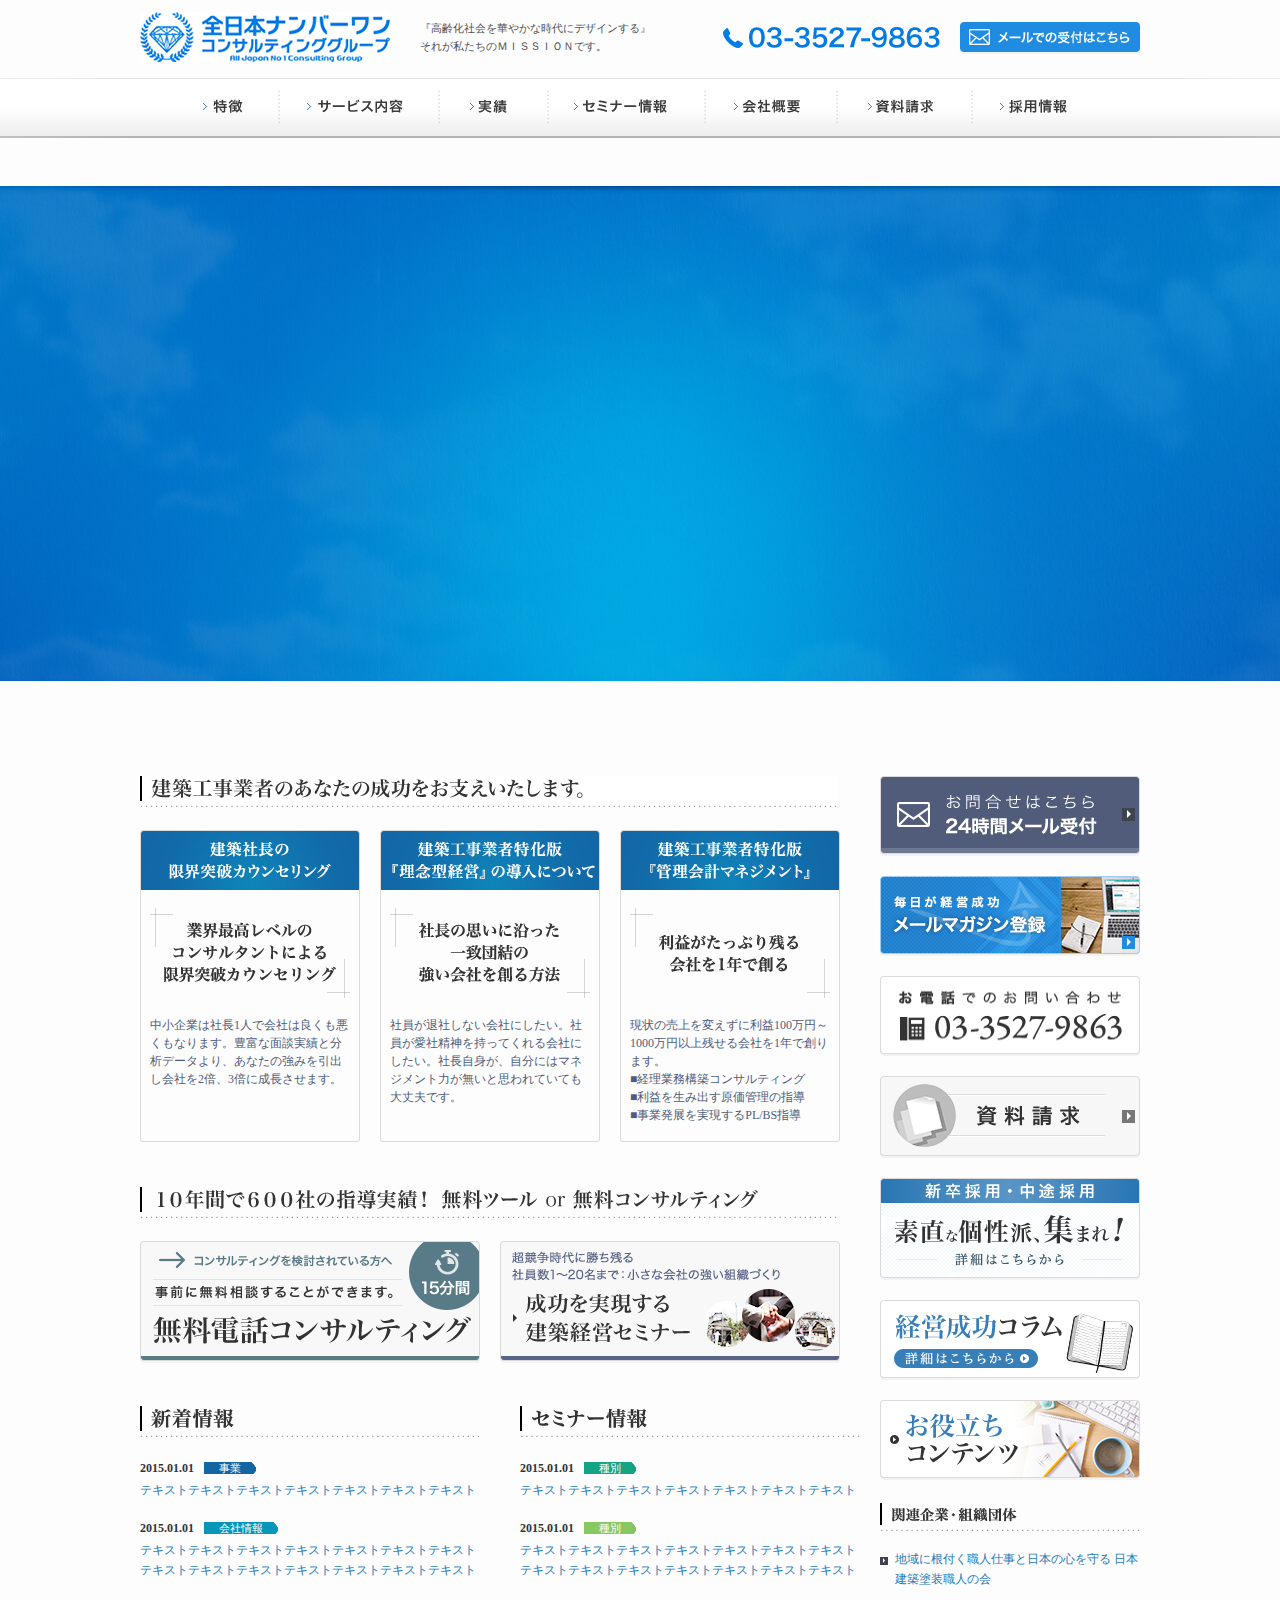
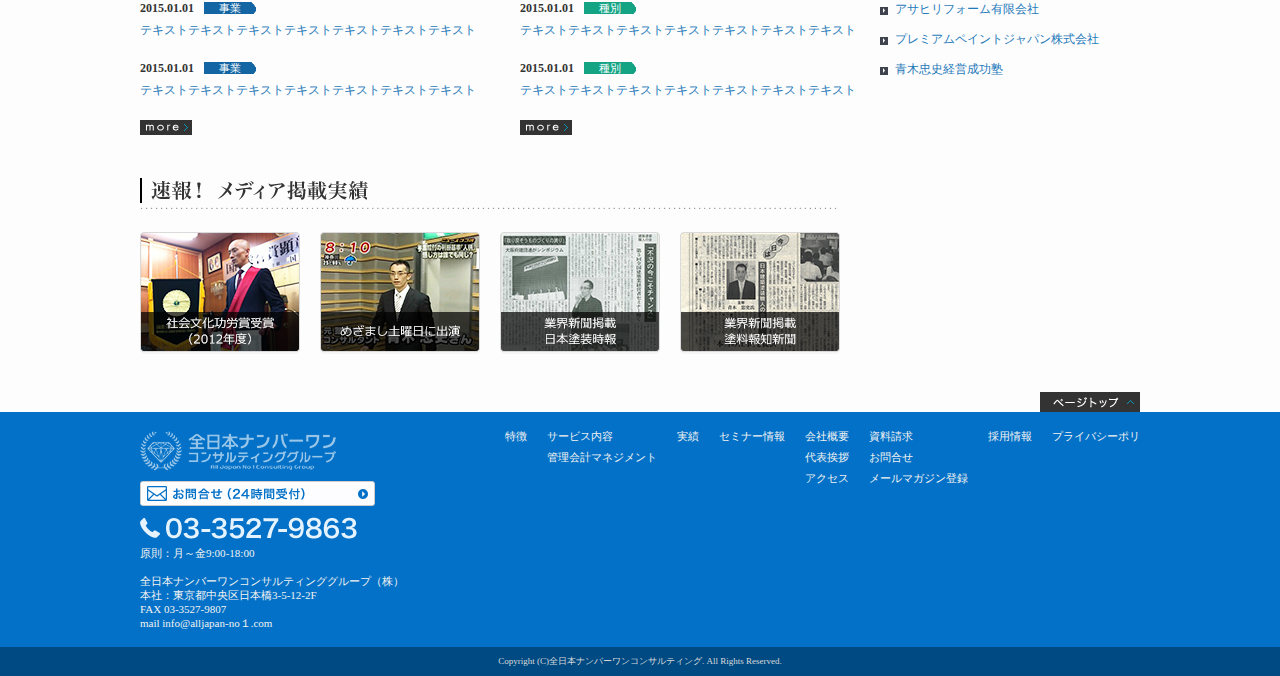
<file: htdocs/static/index.html>
<!DOCTYPE html>
<html lang="ja">
<head>
	<meta charset="UTF-8">
	<title>全日本ナンバーワンコンサルティング</title>
	<meta name="robots" content="index,follow">
	<meta name="keywords" content="" />
	<meta name="description" content="" />
	<link rel="stylesheet" type="text/css" media="all" href="style.css" />
	<link rel="stylesheet" type="text/css" media="all" href="assets/css/top_slider.css" />
	<script src="http://ajax.googleapis.com/ajax/libs/jquery/2.0.3/jquery.min.js"></script>
	<script src="assets/js/common.js"></script>
	<script src="assets/js/amazingslider.js"></script>
	<script src="assets/js/top_slide.js"></script>
</head>
<body>
	<header class="l-header wrap">
		<div class="header-logo">
			<img src="assets/img/layout/header/header_logo.png" width="250" height="50" alt="ロゴ">
		</div>
		<h1>『高齢化社会を華やかな時代にデザインする』<br>それが私たちのＭＩＳＳＩＯＮです。</h1>
		<div class="header-btn">
			<ul class="header-list float-list">
				<li><img src="assets/img/layout/header/header_tel.png" width="217" height="21" alt="電話：03-3527-9863"></li>
				<li><a href="#"><img src="assets/img/layout/header/header_mail_btn.png" width="180" height="32" alt="メールでの受付はこちら"></a></li>
			</ul>
		</div>
	</header><!-- /.l-header -->

	<nav class="l-navi">
		<ul class="navi-list float-list">
			<li><img src="assets/img/layout/navi/navi_01_off.png" width="140" height="60" alt="ナビ1"></li>
			<li><img src="assets/img/layout/navi/navi_02_off.png" width="160" height="60" alt="ナビ2"></li>
			<li><img src="assets/img/layout/navi/navi_03_off.png" width="109" height="60" alt="ナビ3"></li>
			<li><img src="assets/img/layout/navi/navi_04_off.png" width="157" height="60" alt="ナビ4"></li>
			<li><img src="assets/img/layout/navi/navi_05_off.png" width="132" height="60" alt="ナビ5"></li>
			<li><img src="assets/img/layout/navi/navi_06_off.png" width="135" height="60" alt="ナビ6"></li>
			<li><img src="assets/img/layout/navi/navi_07_off.png" width="167" height="60" alt="ナビ7"></li>
		</ul>
	</nav><!-- /.l-navi -->

	<section class="l-top-slider">
		<div class="top-slider-wrapper wrap">
			<div class="top-slide">
				<ul class="amazingslider-slides" style="display:none;">
					<li><img src="assets/img/top/top_slider_01.png" /></li>
					<li><img src="assets/img/top/top_slider_02.png" /></li>
					<li><img src="assets/img/top/top_slider_03.png" /></li>
					<li><img src="assets/img/top/top_slider_04.png" /></li>
					<li><img src="assets/img/top/top_slider_05.png" /></li>
					<li><img src="assets/img/top/top_slider_06.png" /></li>
				</ul>
			</div>
		</div>
	</section> <!--/.l-top-slide-->

	<section class="l-contents">
		<main class="l-main">
			<div class="l-top-catch">
				<h2><img src="assets/img/top/top_catch_h2.jpg" width="697" height="31" alt="建築工事業者のあなたの成功をお支えいたします。"></h2>

				<ul class="float-list">
					<li>
						<div class="headline">
							<img src="assets/img/top/top_catch_list_head_01.png" width="218" height="59" alt="建築社長の限界突破カウンセリング">
						</div>

						<img src="assets/img/top/top_catch_list_01.png" width="200" height="90" alt="業界最高レベルの コンサルタントによる限界突破カウンセリング">

						<p>中小企業は社長1人で会社は良くも悪くもなります。豊富な面談実績と分析データより、あなたの強みを引出し会社を2倍、3倍に成長させます。</p>
					</li>

					<li>
						<div class="headline">
							<img src="assets/img/top/top_catch_list_head_02.png" width="218" height="59" alt="建築工事業者特化版『理念型経営』の導入について">
						</div>

						<img src="assets/img/top/top_catch_list_02.png" width="200" height="90" alt="社長の思いに沿った 一致団結の強い会社を創る方法">

						<p>社員が退社しない会社にしたい。社員が愛社精神を持ってくれる会社にしたい。社長自身が、自分にはマネジメント力が無いと思われていても大丈夫です。</p>
					</li>

					<li>
						<div class="headline">
							<img src="assets/img/top/top_catch_list_head_03.png" width="218" height="59" alt="建築工事業者特化版『管理会計マネジメント』">
						</div>

						<img src="assets/img/top/top_catch_list_03.png" width="200" height="90" alt="利益がたっぷり残る会社を1年で創る">

						<p>現状の売上を変えずに利益100万円～1000万円以上残せる会社を1年で創ります。<br>■経理業務構築コンサルティング<br>■利益を生み出す原価管理の指導<br>■事業発展を実現するPL/BS指導</p>
					</li>
				</ul>
			</div> <!--/.l-top-catch-->

			<div class="l-top-free-consultant">
				<h2><img src="assets/img/top/top_free_consultant_h2.png" width="697" height="31" alt="１０年間で６００社の指導実績！ 無料ツール or 無料コンサルティング"></h2>

				<ul class="float-list">
					<li><img src="assets/img/top/top_free_consultant_list_01.png" width="340" height="122" alt="無料電話コンサルティング" ></li>
					<li><img src="assets/img/top/top_free_consultant_list_02.png" width="340" height="122" alt="成功を実現する建築経営セミナー" ></li>
				</ul>
			</div> <!--/.l-top-free-consultant-->

			<div class="l-top-news cf">
				<div class="top-news-latest">
					<h2><img src="assets/img/top/top_news_latest_h2.png" width="339" height="31" alt="新着情報"></h2>
					<ul>
						<li>
							<span class="date">2015.01.01</span><a href="#"><span class="category jigyou">事業</span></a>
							<p>テキストテキストテキストテキストテキストテキストテキスト</p>
						</li>
						<li>
							<span class="date">2015.01.01</span><a href="#"><span class="category company">会社情報</span></a>
							<p>テキストテキストテキストテキストテキストテキストテキストテキストテキストテキストテキストテキストテキストテキスト</p>
						</li>
						<li>
							<span class="date">2015.01.01</span><a href="#"><span class="category jigyou">事業</span></a>
							<p>テキストテキストテキストテキストテキストテキストテキスト</p>
						</li>
						<li>
							<span class="date">2015.01.01</span><a href="#"><span class="category jigyou">事業</span></a>
							<p>テキストテキストテキストテキストテキストテキストテキスト</p>
						</li>
					</ul>

					<div class="read-more">
						<a href="#"><img src="assets/img/top/top_news_read_more.png" width="52" height="15" alt="more"></a>
					</div>
				</div>

				<div class="top-news-semina">
					<h2><img src="assets/img/top/top_news_semina_h2.png" width="340" height="31" alt="セミナー情報"></h2>
					<ul>
						<li>
							<span class="date">2015.01.01</span><a href="#"><span class="category other">種別</span></a>
							<p>テキストテキストテキストテキストテキストテキストテキスト</p>
						</li>
						<li>
							<span class="date">2015.01.01</span><a href="#"><span class="category other1">種別</span></a>
							<p>テキストテキストテキストテキストテキストテキストテキストテキストテキストテキストテキストテキストテキストテキスト</p>
						</li>
						<li>
							<span class="date">2015.01.01</span><a href="#"><span class="category other">種別</span></a>
							<p>テキストテキストテキストテキストテキストテキストテキスト</p>
						</li>
						<li>
							<span class="date">2015.01.01</span><a href="#"><span class="category other">種別</span></a>
							<p>テキストテキストテキストテキストテキストテキストテキスト</p>
						</li>
					</ul>

					<div class="read-more">
						<a href="#"><img src="assets/img/top/top_news_read_more.png" width="52" height="15" alt="more"></a>
					</div>
				</div>
			</div> <!--/.l-top-news-->

			<div class="l-top-media">
				<h2><img src="assets/img/top/top_media_h2.png" width="697" height="31" alt="速報！ メディア掲載実績"></h2>

				<ul class="float-list">
					<li><a href="#"><img src="assets/img/top/top_media_list_01.jpg" width="160" height="122" alt="社会文化功労賞受賞 （2012年度）"></a></li>
					<li><a href="#"><img src="assets/img/top/top_media_list_02.jpg" width="160" height="122" alt="めざまし土曜日に出演"></a></li>
					<li><a href="#"><img src="assets/img/top/top_media_list_03.jpg" width="160" height="122" alt="業界新聞掲載 日本塗装時報"></a></li>
					<li><a href="#"><img src="assets/img/top/top_media_list_04.jpg" width="160" height="122" alt="業界新聞掲載 塗料報知新聞"></a></li>
				</ul>
			</div> <!--/.l-top-media-->
		</main> <!--/.l-main-->
		<aside class="l-side">
			<div class="side-banner">
				<ul>
					<li><a href="#"><img src="assets/img/layout/side/side_banner_01.png" width="260" height="80" alt="24時間メール受付"></a></li>
					<li><a href="#"><img src="assets/img/layout/side/side_banner_02.png" width="260" height="80" alt="メールマガジン登録"></a></li>
					<li><a href="#"><img src="assets/img/layout/side/side_banner_03.png" width="260" height="80" alt="お電話でのお問い合わせ"></a></li>
					<li><a href="#"><img src="assets/img/layout/side/side_banner_04.png" width="260" height="82" alt="資料請求"></a></li>
					<li><a href="#"><img src="assets/img/layout/side/side_banner_05.png" width="260" height="102" alt="新卒採用・中途採用"></a></li>
					<li><a href="#"><img src="assets/img/layout/side/side_banner_06.png" width="260" height="80" alt="経営成功コラム"></a></li>
					<li><a href="#"><img src="assets/img/layout/side/side_banner_07.png" width="260" height="80" alt="お役立ちコンテンツ"></a></li>
				</ul>
			</div>

			<div class="side-kankei">
				<h3><img src="assets/img/layout/side/side_kankei_h3.png" width="260" height="28" alt="資料請求"></h3>
				<ul>
					<li><a href="#">地域に根付く職人仕事と日本の心を守る 日本建築塗装職人の会</a></li>
					<li><a href="#">アサヒリフォーム有限会社</a></li>
					<li><a href="#">プレミアムペイントジャパン株式会社</a></li>
					<li><a href="#">青木忠史経営成功塾</a></li>
				</ul>
			</div>
		</aside> <!--./l-side-->
	</section><!-- /.l-contents -->

	<div class="l-pagetop wrap">
		<a href="#"><img src="assets/img/top/pagetop_btn.jpg" width="100" height="20" alt="ページトップ"></a>
	</div>

	<footer class="l-footer">
		<div class="wrap">
			<div class="footer-left">
				<img src="assets/img/layout/footer/footer_logo.png" width="196" height="39" alt="ロゴ">

				<a href="#"><img src="assets/img/layout/footer/footer_btn.png" width="235" height="25" alt="btn"></a>

				<img src="assets/img/layout/footer/footer_tel.png" width="217" height="22" alt="電話">
				<p>原則：月～金9:00-18:00</p>
				<p class="address">全日本ナンバーワンコンサルティンググループ（株）<br>本社：東京都中央区日本橋3-5-12-2F<br>FAX 03-3527-9807<br>mail info@alljapan-no１.com</p>
			</div> <!--/.footer-left-->

			<div class="footer-menu">
				<ul>
					<li><a href="#">特徴</a></li>
					<li>
						<ul>
							<li><a href="#">サービス内容</a></li>
							<li><a href="#">管理会計マネジメント</a></li>
						</ul>
					</li>
					<li><a href="#">実績</a></li>
					<li><a href="#">セミナー情報</a></li>
					<li>
						<ul>
							<li><a href="#">会社概要</a></li>
							<li><a href="#">代表挨拶</a></li>
							<li><a href="#">アクセス</a></li>
						</ul>
					</li>
					<li>
						<ul>
							<li><a href="#">資料請求</a></li>
							<li><a href="#">お問合せ</a></li>
							<li><a href="#">メールマガジン登録</a></li>
						</ul>
					</li>
					<li><a href="#">採用情報</a></li>
					<li><a href="#">プライバシーポリ</a></li>
				</ul>
			</div><!--/.footer-menu-->
		</div> <!--/.wrap-->

		<div class="l-copyright">
			<small>Copyright (C)全日本ナンバーワンコンサルティング. All Rights Reserved.</small>
		</div>
	</footer>
</body>
</html>
</file>
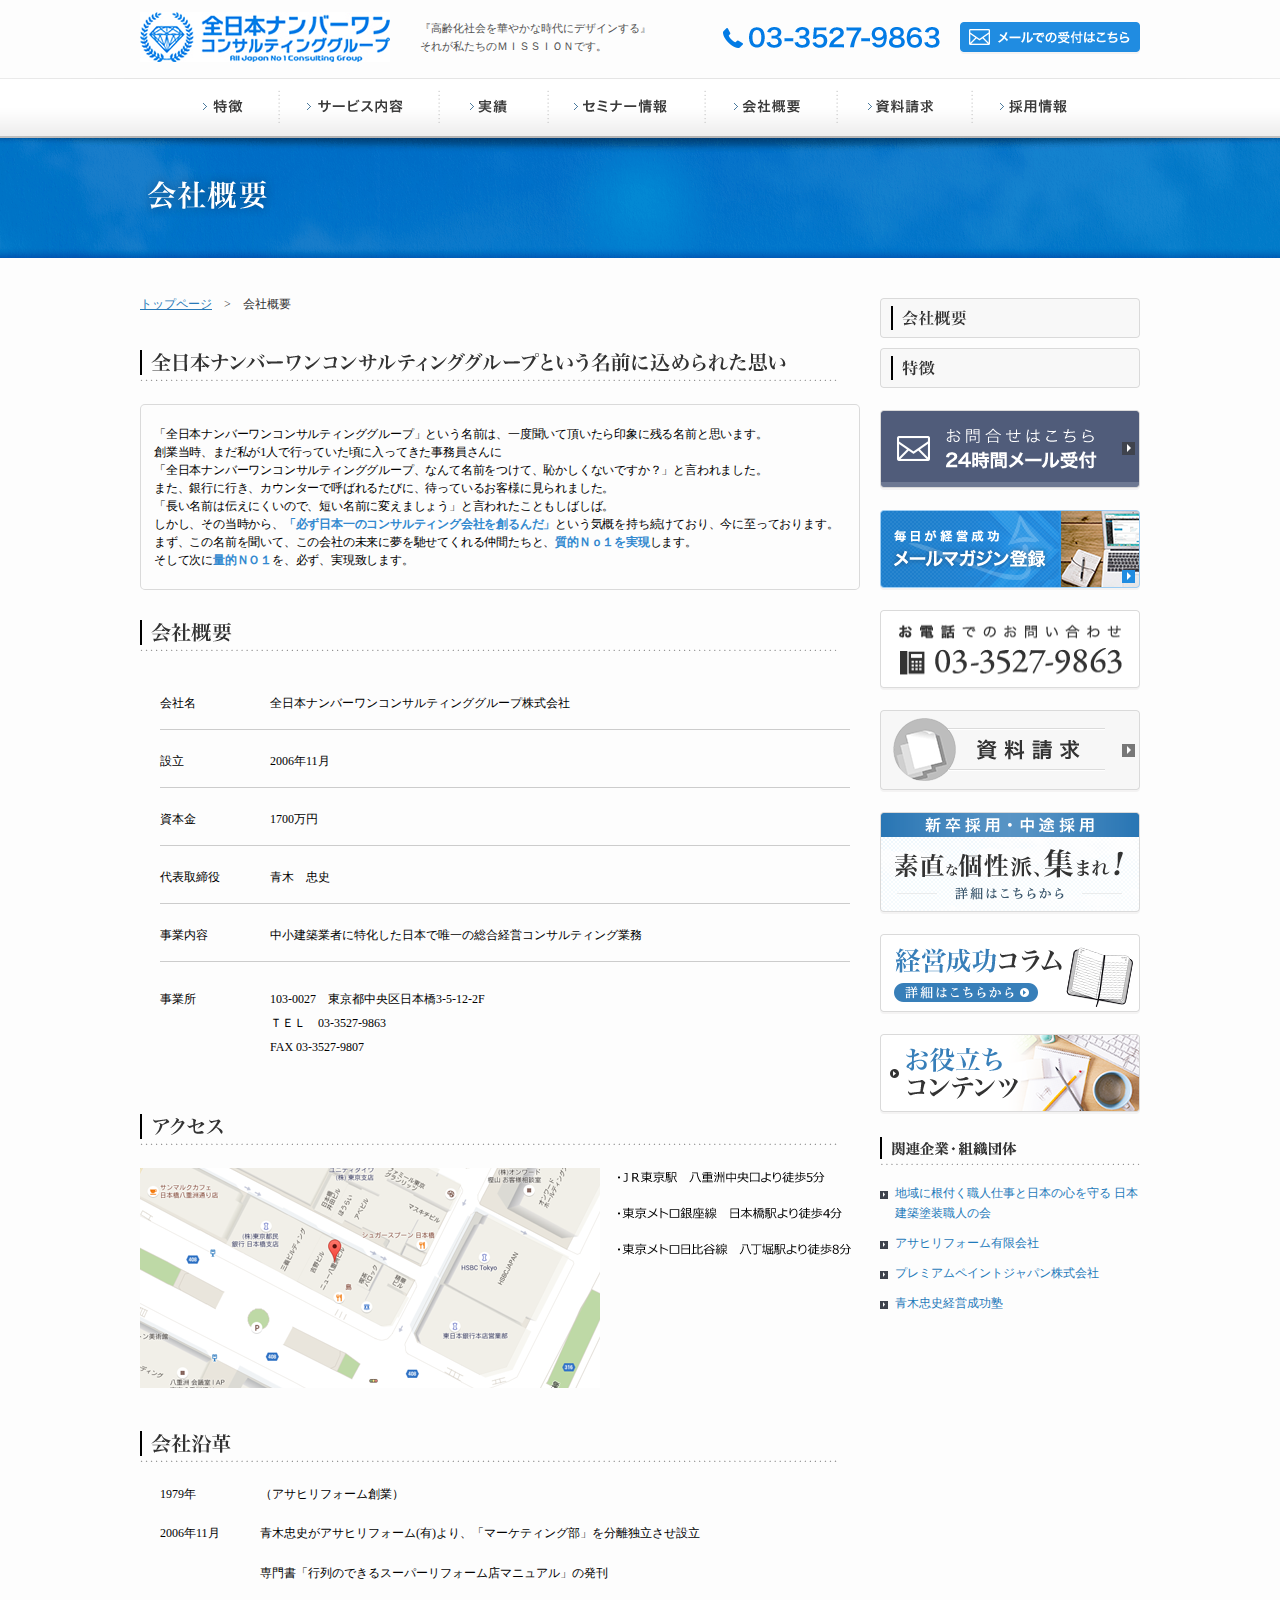
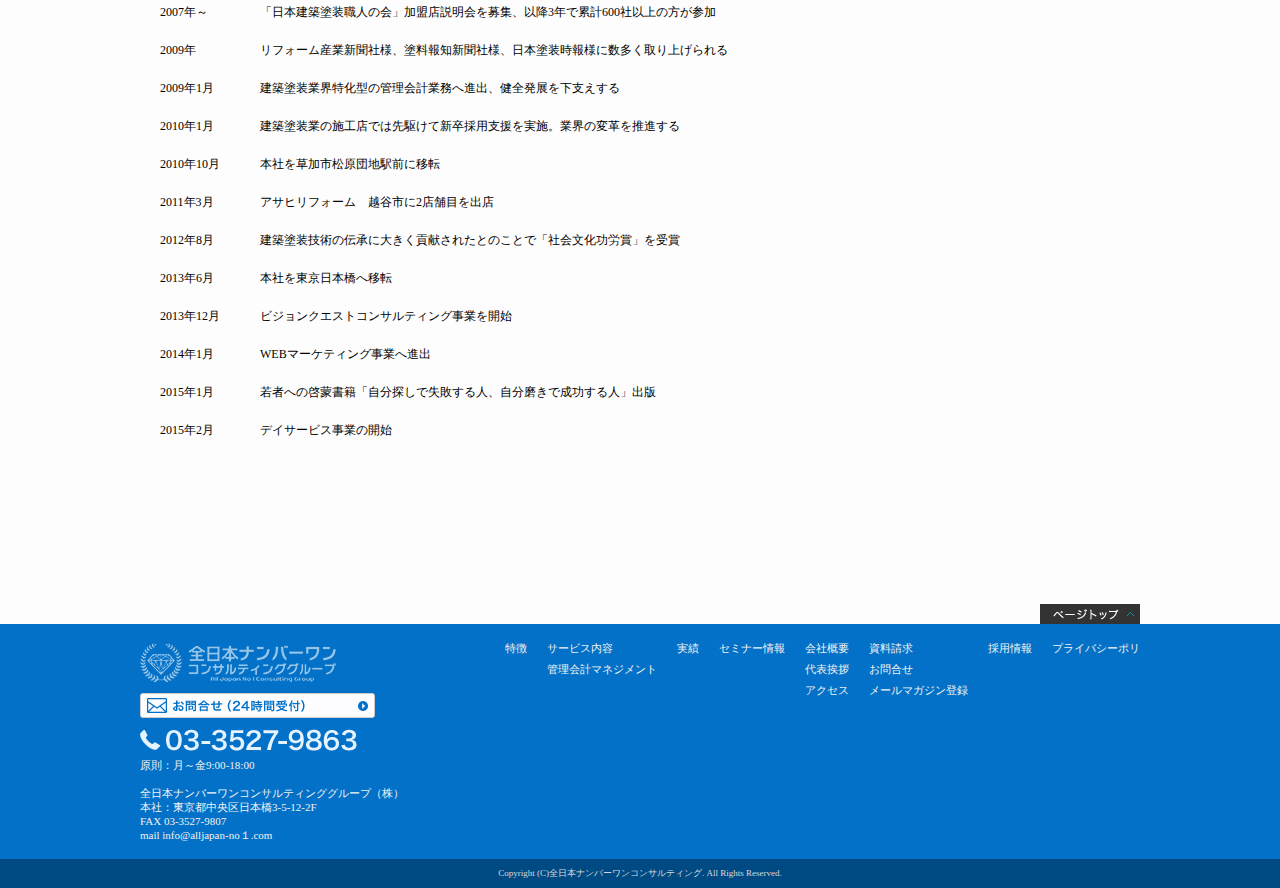
<file: htdocs/static/company.html>
<!DOCTYPE html>
<html lang="ja">
<head>
	<meta charset="UTF-8">
	<title>全日本ナンバーワンコンサルティング</title>
	<meta name="robots" content="index,follow">
	<meta name="keywords" content="" />
	<meta name="description" content="" />
	<link rel="stylesheet" type="text/css" media="all" href="style.css" />
	<script src="http://ajax.googleapis.com/ajax/libs/jquery/2.0.3/jquery.min.js"></script>
	<script src="assets/js/common.js"></script>
</head>
<body>
	<header class="l-header wrap">
		<div class="header-logo">
			<img src="assets/img/layout/header/header_logo.png" width="250" height="50" alt="ロゴ">
		</div>
		<h1>『高齢化社会を華やかな時代にデザインする』<br>それが私たちのＭＩＳＳＩＯＮです。</h1>
		<div class="header-btn">
			<ul class="header-list float-list">
				<li><img src="assets/img/layout/header/header_tel.png" width="217" height="21" alt="電話：03-3527-9863"></li>
				<li><a href="#"><img src="assets/img/layout/header/header_mail_btn.png" width="180" height="32" alt="メールでの受付はこちら"></a></li>
			</ul>
		</div>
	</header><!-- /.l-header -->

	<nav class="l-navi">
		<ul class="navi-list float-list">
			<li><img src="assets/img/layout/navi/navi_01_off.png" width="140" height="60" alt="ナビ1"></li>
			<li><img src="assets/img/layout/navi/navi_02_off.png" width="160" height="60" alt="ナビ2"></li>
			<li><img src="assets/img/layout/navi/navi_03_off.png" width="109" height="60" alt="ナビ3"></li>
			<li><img src="assets/img/layout/navi/navi_04_off.png" width="157" height="60" alt="ナビ4"></li>
			<li><img src="assets/img/layout/navi/navi_05_off.png" width="132" height="60" alt="ナビ5"></li>
			<li><img src="assets/img/layout/navi/navi_06_off.png" width="135" height="60" alt="ナビ6"></li>
			<li><img src="assets/img/layout/navi/navi_07_off.png" width="167" height="60" alt="ナビ7"></li>
		</ul>
	</nav><!-- /.l-navi -->

	<section class="l-page-contents">
		<div class="page-headline">
			<h2 class="wrap"><img src="assets/img/page/company/company_h2.png" width="135" height="47" alt="実績"></h2>
		</div>

		<div class="l-page-wrap">
			<main class="l-main">
				<div class="l-page-breadcrumb">
					<ul class="float-list">
						<li><a href="#">トップページ</a></li>
						<li>会社概要</li>
					</ul>
				</div> <!--/.l-page-breadcrumb-->

				<div class="l-page-company">
					<h3><img src="assets/img/page/company/company_h3_01.png" width="697" height="31" alt="全日本ナンバーワンコンサルティンググループという名前に込められた思い"></h3>
					<div class="message">
						<p>「全日本ナンバーワンコンサルティンググループ」という名前は、一度聞いて頂いたら印象に残る名前と思います。<br>創業当時、まだ私が1人で行っていた頃に入ってきた事務員さんに<br>「全日本ナンバーワンコンサルティンググループ、なんて名前をつけて、恥かしくないですか？」と言われました。<br>また、銀行に行き、カウンターで呼ばれるたびに、待っているお客様に見られました。<br>「長い名前は伝えにくいので、短い名前に変えましょう」と言われたこともしばしば。<br>しかし、その当時から、<span>「必ず日本一のコンサルティング会社を創るんだ」</span>という気概を持ち続けており、今に至っております。<br>まず、この名前を聞いて、この会社の未来に夢を馳せてくれる仲間たちと、<span>質的Ｎｏ１を実現</span>します。<br>そして次に<span>量的ＮＯ１</span>を、必ず、実現致します。</p>
					</div>

					<h3><img src="assets/img/page/company/company_h3_02.png" width="697" height="31" alt="会社概要"></h3>
					<dl class="cf">
						<dt>会社名</dt>
						<dd>全日本ナンバーワンコンサルティンググループ株式会社</dd>

						<dt>設立</dt>
						<dd>2006年11月</dd>

						<dt>資本金</dt>
						<dd>1700万円</dd>

						<dt>代表取締役</dt>
						<dd>青木　忠史</dd>

						<dt>事業内容</dt>
						<dd>中小建築業者に特化した日本で唯一の総合経営コンサルティング業務</dd>

						<dt>事業所</dt>
						<dd>103-0027　東京都中央区日本橋3-5-12-2F<br>ＴＥＬ　03-3527-9863<br>FAX  03-3527-9807</dd>
					</dl>

					<h3><img src="assets/img/page/company/company_h3_03.png" width="697" height="31" alt="アクセス"></h3>
					<figure class="company-access">
						<img src="assets/img/page/company/company_access.png" width="711" height="220" alt="アクセスマップ">
					</figure>

					<h3><img src="assets/img/page/company/company_h3_04.png" width="697" height="31" alt="会社沿革"></h3>
					<table>
						<tr>
							<th>1979年</th>
							<td>（アサヒリフォーム創業）</td>
						</tr>
						<tr>
							<th>2006年11月</th>
							<td>青木忠史がアサヒリフォーム(有)より、「マーケティング部」を分離独立させ設立<br>専門書「行列のできるスーパーリフォーム店マニュアル」の発刊</td>
						</tr>
						<tr>
							<th>2007年～</th>
							<td>「日本建築塗装職人の会」加盟店説明会を募集、以降3年で累計600社以上の方が参加	</td>
						</tr>
						<tr>
							<th>2009年</th>
							<td>リフォーム産業新聞社様、塗料報知新聞社様、日本塗装時報様に数多く取り上げられる</td>
						</tr>
						<tr>
							<th>2009年1月</th>
							<td>建築塗装業界特化型の管理会計業務へ進出、健全発展を下支えする</td>
						</tr>
						<tr>
							<th>2010年1月</th>
							<td>建築塗装業の施工店では先駆けて新卒採用支援を実施。業界の変革を推進する</td>
						</tr>
						<tr>
							<th>2010年10月</th>
							<td>本社を草加市松原団地駅前に移転</td>
						</tr>
						<tr>
							<th>2011年3月</th>
							<td>アサヒリフォーム　越谷市に2店舗目を出店</td>
						</tr>
						<tr>
							<th>2012年8月</th>
							<td>建築塗装技術の伝承に大きく貢献されたとのことで「社会文化功労賞」を受賞</td>
						</tr>
						<tr>
							<th>2013年6月</th>
							<td>本社を東京日本橋へ移転</td>
						</tr>
						<tr>
							<th>2013年12月</th>
							<td>ビジョンクエストコンサルティング事業を開始</td>
						</tr>
						<tr>
							<th>2014年1月</th>
							<td>WEBマーケティング事業へ進出</td>
						</tr>
						<tr>
							<th>2015年1月</th>
							<td>若者への啓蒙書籍「自分探しで失敗する人、自分磨きで成功する人」出版</td>
						</tr>
						<tr>
							<th>2015年2月</th>
							<td>デイサービス事業の開始</td>
						</tr>
					</table>
				</div>
			</main><!--/.l-main-->

			<aside class="l-side">
				<div class="side-menu">
					<ul>
						<li><a href="#"><img src="assets/img/layout/side/side_menu_01.png" width="260" height="40" alt="会社概要"></a></li>
						<li><a href="#"><img src="assets/img/layout/side/side_menu_02.png" width="260" height="40" alt="特徴"></a></li>
					</ul>
				</div>
				<div class="side-banner">
					<ul>
						<li><a href="#"><img src="assets/img/layout/side/side_banner_01.png" width="260" height="80" alt="24時間メール受付"></a></li>
						<li><a href="#"><img src="assets/img/layout/side/side_banner_02.png" width="260" height="80" alt="メールマガジン登録"></a></li>
						<li><a href="#"><img src="assets/img/layout/side/side_banner_03.png" width="260" height="80" alt="お電話でのお問い合わせ"></a></li>
						<li><a href="#"><img src="assets/img/layout/side/side_banner_04.png" width="260" height="82" alt="資料請求"></a></li>
						<li><a href="#"><img src="assets/img/layout/side/side_banner_05.png" width="260" height="102" alt="新卒採用・中途採用"></a></li>
						<li><a href="#"><img src="assets/img/layout/side/side_banner_06.png" width="260" height="80" alt="経営成功コラム"></a></li>
						<li><a href="#"><img src="assets/img/layout/side/side_banner_07.png" width="260" height="80" alt="お役立ちコンテンツ"></a></li>
					</ul>
				</div>

				<div class="side-kankei">
					<h3><img src="assets/img/layout/side/side_kankei_h3.png" width="260" height="28" alt="資料請求"></h3>
					<ul>
						<li><a href="#">地域に根付く職人仕事と日本の心を守る 日本建築塗装職人の会</a></li>
						<li><a href="#">アサヒリフォーム有限会社</a></li>
						<li><a href="#">プレミアムペイントジャパン株式会社</a></li>
						<li><a href="#">青木忠史経営成功塾</a></li>
					</ul>
				</div>
			</aside><!--/.l-side-->
		</div><!--/.l-page-wrap-->
	</section><!-- /.l-page-contents -->

	<div class="l-pagetop wrap">
		<a href="#"><img src="assets/img/top/pagetop_btn.jpg" width="100" height="20" alt="ページトップ"></a>
	</div>

	<footer class="l-footer">
		<div class="wrap">
			<div class="footer-left">
				<img src="assets/img/layout/footer/footer_logo.png" width="196" height="39" alt="ロゴ">

				<a href="#"><img src="assets/img/layout/footer/footer_btn.png" width="235" height="25" alt="btn"></a>

				<img src="assets/img/layout/footer/footer_tel.png" width="217" height="22" alt="電話">
				<p>原則：月～金9:00-18:00</p>
				<p class="address">全日本ナンバーワンコンサルティンググループ（株）<br>本社：東京都中央区日本橋3-5-12-2F<br>FAX 03-3527-9807<br>mail info@alljapan-no１.com</p>
			</div> <!--/.footer-left-->

			<div class="footer-menu">
				<ul>
					<li><a href="#">特徴</a></li>
					<li>
						<ul>
							<li><a href="#">サービス内容</a></li>
							<li><a href="#">管理会計マネジメント</a></li>
						</ul>
					</li>
					<li><a href="#">実績</a></li>
					<li><a href="#">セミナー情報</a></li>
					<li>
						<ul>
							<li><a href="#">会社概要</a></li>
							<li><a href="#">代表挨拶</a></li>
							<li><a href="#">アクセス</a></li>
						</ul>
					</li>
					<li>
						<ul>
							<li><a href="#">資料請求</a></li>
							<li><a href="#">お問合せ</a></li>
							<li><a href="#">メールマガジン登録</a></li>
						</ul>
					</li>
					<li><a href="#">採用情報</a></li>
					<li><a href="#">プライバシーポリ</a></li>
				</ul>
			</div><!--/.footer-menu-->
		</div> <!--/.wrap-->

		<div class="l-copyright">
			<small>Copyright (C)全日本ナンバーワンコンサルティング. All Rights Reserved.</small>
		</div>
	</footer>
</body>
</html>
</file>
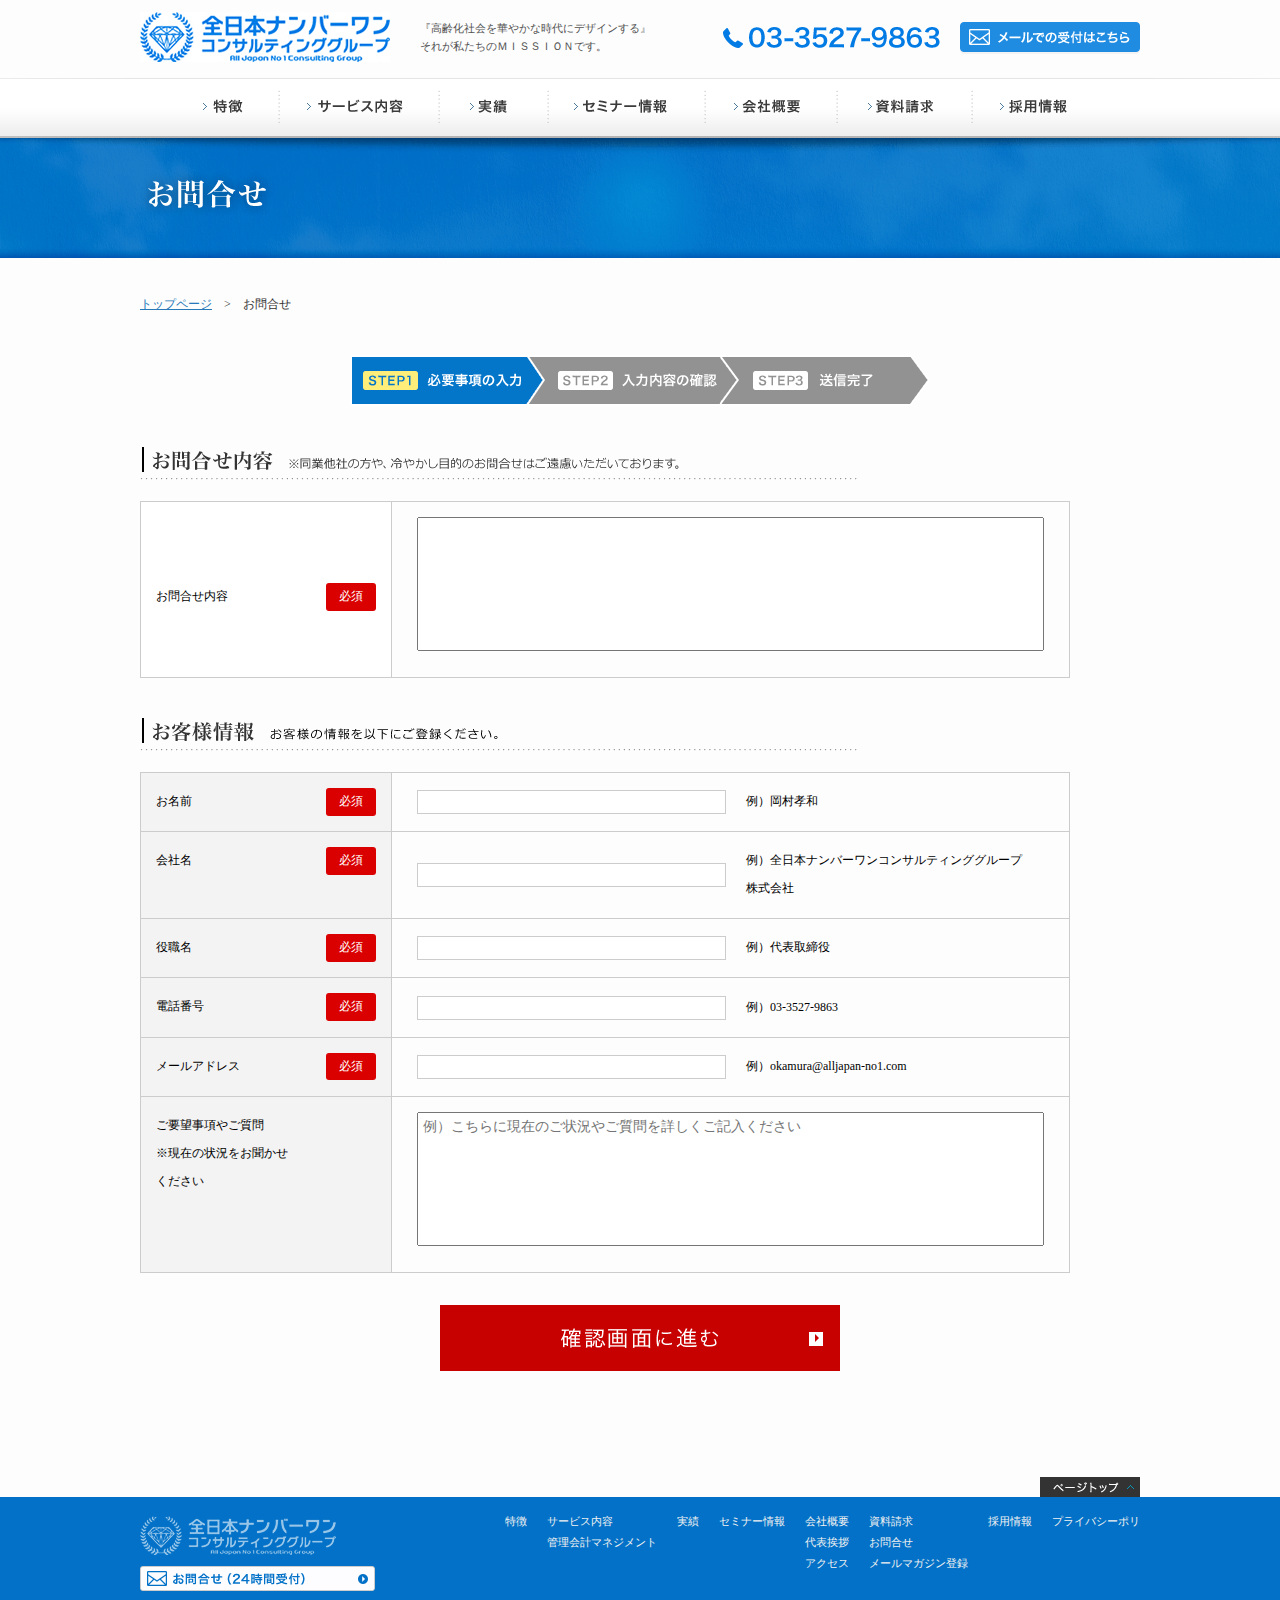
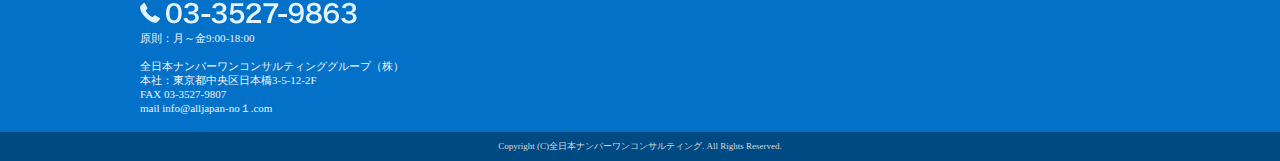
<file: htdocs/static/contact.html>
<!DOCTYPE html>
<html lang="ja">
<head>
	<meta charset="UTF-8">
	<title>全日本ナンバーワンコンサルティング</title>
	<meta name="robots" content="index,follow">
	<meta name="keywords" content="" />
	<meta name="description" content="" />
	<link rel="stylesheet" type="text/css" media="all" href="style.css" />
	<script src="http://ajax.googleapis.com/ajax/libs/jquery/2.0.3/jquery.min.js"></script>
	<script src="assets/js/common.js"></script>
</head>
<body>
	<header class="l-header wrap">
		<div class="header-logo">
			<img src="assets/img/layout/header/header_logo.png" width="250" height="50" alt="ロゴ">
		</div>
		<h1>『高齢化社会を華やかな時代にデザインする』<br>それが私たちのＭＩＳＳＩＯＮです。</h1>
		<div class="header-btn">
			<ul class="header-list float-list">
				<li><img src="assets/img/layout/header/header_tel.png" width="217" height="21" alt="電話：03-3527-9863"></li>
				<li><a href="#"><img src="assets/img/layout/header/header_mail_btn.png" width="180" height="32" alt="メールでの受付はこちら"></a></li>
			</ul>
		</div>
	</header><!-- /.l-header -->

	<nav class="l-navi">
		<ul class="navi-list float-list">
			<li><img src="assets/img/layout/navi/navi_01_off.png" width="140" height="60" alt="ナビ1"></li>
			<li><img src="assets/img/layout/navi/navi_02_off.png" width="160" height="60" alt="ナビ2"></li>
			<li><img src="assets/img/layout/navi/navi_03_off.png" width="109" height="60" alt="ナビ3"></li>
			<li><img src="assets/img/layout/navi/navi_04_off.png" width="157" height="60" alt="ナビ4"></li>
			<li><img src="assets/img/layout/navi/navi_05_off.png" width="132" height="60" alt="ナビ5"></li>
			<li><img src="assets/img/layout/navi/navi_06_off.png" width="135" height="60" alt="ナビ6"></li>
			<li><img src="assets/img/layout/navi/navi_07_off.png" width="167" height="60" alt="ナビ7"></li>
		</ul>
	</nav><!-- /.l-navi -->

	<section class="l-page-contents">
		<div class="page-headline">
			<h2 class="wrap"><img src="assets/img/page/contact/contact_h2.png" width="135" height="46" alt="お問合せ"></h2>
		</div>

		<div class="l-page-breadcrumb wrap">
			<ul class="float-list">
				<li><a href="#">トップページ</a></li>
				<li>お問合せ</li>
			</ul>
		</div> <!--/.l-page-breadcrumb-->

		<div class="l-page-contact wrap">
			<figure class="contact-step1">
				<img src="assets/img/page/contact/contact_step.png" width="580" height="51" alt="必要事項の入力">
			</figure>

			<h3><img src="assets/img/page/contact/contact_h3_01.png" width="717" height="33" alt="お問合せ内容 ※同業他社の方や、冷やかし目的のお問合せはご遠慮いただいております。"></h3>
			<table class="contact-naiyo">
				<tr>
					<th>お問合せ内容<span>必須</span></th>
					<td><textarea></textarea></td>
				</tr>
			</table>

			<h3><img src="assets/img/page/contact/contact_h3_02.png" width="717" height="33" alt="お客様の情報を以下にご登録ください。"></h3>
			<table>
				<tr>
					<th>お名前<span>必須</span></th>
					<td><input type="text" required><p>例）岡村孝和</p></td>
				</tr>

				<tr>
					<th>会社名<span>必須</span></th>
					<td><input type="text" required><p>例）全日本ナンバーワンコンサルティンググループ株式会社</p></td>
				</tr>

				<tr>
					<th>役職名<span>必須</span></th>
					<td><input type="text" required><p>例）代表取締役</p></td>
				</tr>

				<tr>
					<th>電話番号<span>必須</span></th>
					<td><input type="text" required><p>例）03-3527-9863</p></td>
				</tr>

				<tr>
					<th>メールアドレス<span>必須</span></th>
					<td><input type="text" required><p>例）okamura@alljapan-no1.com</p></td>
				</tr>

				<tr>
					<th>ご要望事項やご質問<br>※現在の状況をお聞かせ<br>ください</th>
					<td><textarea placeholder="例）こちらに現在のご状況やご質問を詳しくご記入ください"></textarea></td>
				</tr>
			</table>

			<div class="contact-btn">
				<a href="#"><img src="assets/img/page/contact/contact_btn.png" width="400" height="66" alt="確認画面に進む"></a>
			</div>
		</div> <!--/.l-page-contact -->
	</section><!-- /.l-page-contents -->

	<div class="l-pagetop wrap">
		<a href="#"><img src="assets/img/top/pagetop_btn.jpg" width="100" height="20" alt="ページトップ"></a>
	</div>

	<footer class="l-footer">
		<div class="wrap">
			<div class="footer-left">
				<img src="assets/img/layout/footer/footer_logo.png" width="196" height="39" alt="ロゴ">

				<a href="#"><img src="assets/img/layout/footer/footer_btn.png" width="235" height="25" alt="btn"></a>

				<img src="assets/img/layout/footer/footer_tel.png" width="217" height="22" alt="電話">
				<p>原則：月～金9:00-18:00</p>
				<p class="address">全日本ナンバーワンコンサルティンググループ（株）<br>本社：東京都中央区日本橋3-5-12-2F<br>FAX 03-3527-9807<br>mail info@alljapan-no１.com</p>
			</div> <!--/.footer-left-->

			<div class="footer-menu">
				<ul>
					<li><a href="#">特徴</a></li>
					<li>
						<ul>
							<li><a href="#">サービス内容</a></li>
							<li><a href="#">管理会計マネジメント</a></li>
						</ul>
					</li>
					<li><a href="#">実績</a></li>
					<li><a href="#">セミナー情報</a></li>
					<li>
						<ul>
							<li><a href="#">会社概要</a></li>
							<li><a href="#">代表挨拶</a></li>
							<li><a href="#">アクセス</a></li>
						</ul>
					</li>
					<li>
						<ul>
							<li><a href="#">資料請求</a></li>
							<li><a href="#">お問合せ</a></li>
							<li><a href="#">メールマガジン登録</a></li>
						</ul>
					</li>
					<li><a href="#">採用情報</a></li>
					<li><a href="#">プライバシーポリ</a></li>
				</ul>
			</div><!--/.footer-menu-->
		</div> <!--/.wrap-->

		<div class="l-copyright">
			<small>Copyright (C)全日本ナンバーワンコンサルティング. All Rights Reserved.</small>
		</div>
	</footer>
</body>
</html>
</file>
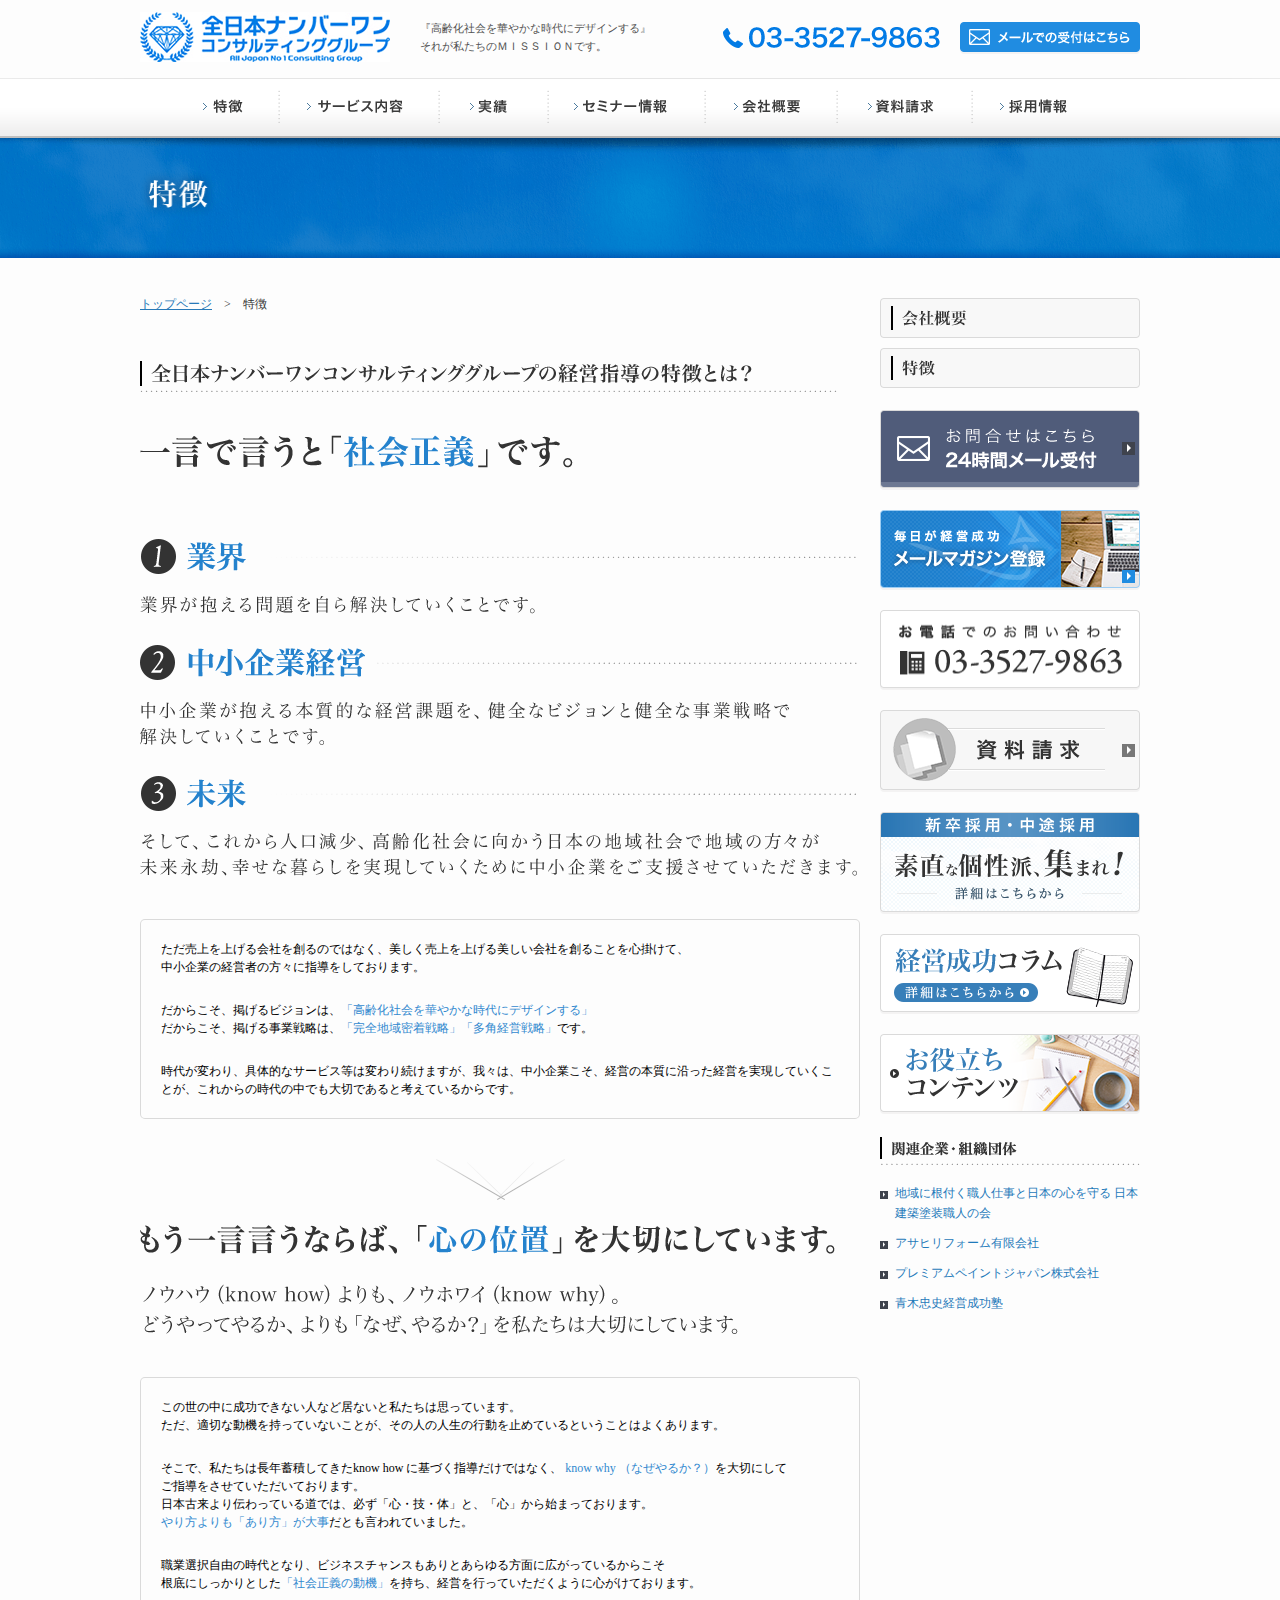
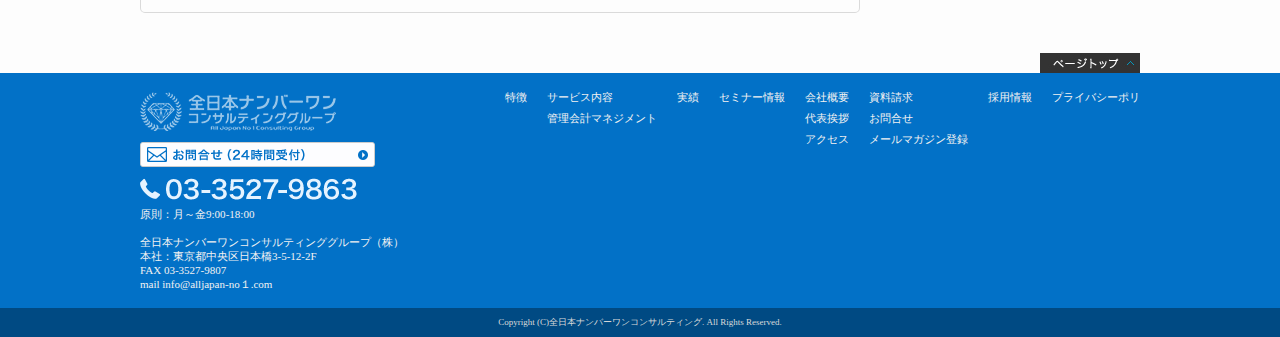
<file: htdocs/static/features.html>
<!DOCTYPE html>
<html lang="ja">
<head>
	<meta charset="UTF-8">
	<title>全日本ナンバーワンコンサルティング</title>
	<meta name="robots" content="index,follow">
	<meta name="keywords" content="" />
	<meta name="description" content="" />
	<link rel="stylesheet" type="text/css" media="all" href="style.css" />
	<script src="http://ajax.googleapis.com/ajax/libs/jquery/2.0.3/jquery.min.js"></script>
	<script src="assets/js/common.js"></script>
</head>
<body>
	<header class="l-header wrap">
		<div class="header-logo">
			<img src="assets/img/layout/header/header_logo.png" width="250" height="50" alt="ロゴ">
		</div>
		<h1>『高齢化社会を華やかな時代にデザインする』<br>それが私たちのＭＩＳＳＩＯＮです。</h1>
		<div class="header-btn">
			<ul class="header-list float-list">
				<li><img src="assets/img/layout/header/header_tel.png" width="217" height="21" alt="電話：03-3527-9863"></li>
				<li><a href="#"><img src="assets/img/layout/header/header_mail_btn.png" width="180" height="32" alt="メールでの受付はこちら"></a></li>
			</ul>
		</div>
	</header><!-- /.l-header -->

	<nav class="l-navi">
		<ul class="navi-list float-list">
			<li><img src="assets/img/layout/navi/navi_01_off.png" width="140" height="60" alt="ナビ1"></li>
			<li><img src="assets/img/layout/navi/navi_02_off.png" width="160" height="60" alt="ナビ2"></li>
			<li><img src="assets/img/layout/navi/navi_03_off.png" width="109" height="60" alt="ナビ3"></li>
			<li><img src="assets/img/layout/navi/navi_04_off.png" width="157" height="60" alt="ナビ4"></li>
			<li><img src="assets/img/layout/navi/navi_05_off.png" width="132" height="60" alt="ナビ5"></li>
			<li><img src="assets/img/layout/navi/navi_06_off.png" width="135" height="60" alt="ナビ6"></li>
			<li><img src="assets/img/layout/navi/navi_07_off.png" width="167" height="60" alt="ナビ7"></li>
		</ul>
	</nav><!-- /.l-navi -->

	<section class="l-page-contents">
		<div class="page-headline">
			<h2 class="wrap"><img src="assets/img/page/features/features_h2.png" width="76" height="46" alt="実績"></h2>
		</div>

		<div class="l-page-wrap">
			<main class="l-main">
				<div class="l-page-breadcrumb">
					<ul class="float-list">
						<li><a href="#">トップページ</a></li>
						<li>特徴</li>
					</ul>
				</div> <!--/.l-page-breadcrumb-->

				<div class="l-page-features-contents">
					<h3><img src="assets/img/page/features/features_h3.png" width="697" height="31" alt="全日本ナンバーワンコンサルティンググループの経営指導の特徴とは？"></h3>
					<ul>
						<li><img src="assets/img/page/features/features_li_01.png" width="433" height="33" alt="一言で言うと「社会正義」です。"></li>
						<li><img src="assets/img/page/features/features_li_02.png" width="716" height="75" alt="業界"></li>
						<li><img src="assets/img/page/features/features_li_03.png" width="717" height="100" alt="中小企業経営"></li>
						<li><img src="assets/img/page/features/features_li_04.png" width="717" height="100" alt="未来"></li>
					</ul>

					<div class="message">
						<p>ただ売上を上げる会社を創るのではなく、美しく売上を上げる美しい会社を創ることを心掛けて、<br>中小企業の経営者の方々に指導をしております。</p>
						<p class="text1">だからこそ、掲げるビジョンは、<span>「高齢化社会を華やかな時代にデザインする」</span><br>だからこそ、掲げる事業戦略は、<span>「完全地域密着戦略」「多角経営戦略」</span>です。</p>
						<p>時代が変わり、具体的なサービス等は変わり続けますが、我々は、中小企業こそ、経営の本質に沿った経営を実現していくことが、これからの時代の中でも大切であると考えているからです。</p>
					</div>

					<div class="features-text">
						<img src="assets/img/page/features/features_text.png" width="695" height="175" alt="もう一言言うならば、「心の位置」を大切にしています。">
					</div>

					<div class="message">
						<p>この世の中に成功できない人など居ないと私たちは思っています。<br>ただ、適切な動機を持っていないことが、その人の人生の行動を止めているということはよくあります。</p>
						<p class="text1">そこで、私たちは長年蓄積してきたknow how に基づく指導だけではなく、 <span>know why （なぜやるか？）</span>を大切にして<br>ご指導をさせていただいております。<br>日本古来より伝わっている道では、必ず「心・技・体」と、「心」から始まっております。<br><span>やり方よりも「あり方」が大事</span>だとも言われていました。</p>
						<p>職業選択自由の時代となり、ビジネスチャンスもありとあらゆる方面に広がっているからこそ<br>根底にしっかりとした<span>「社会正義の動機」</span>を持ち、経営を行っていただくように心がけております。</p>
					</div>
				</div><!--/.l-features-contents-->
			</main><!--/.l-main-->

			<aside class="l-side">
				<div class="side-menu">
					<ul>
						<li><a href="#"><img src="assets/img/layout/side/side_menu_01.png" width="260" height="40" alt="会社概要"></a></li>
						<li><a href="#"><img src="assets/img/layout/side/side_menu_02.png" width="260" height="40" alt="特徴"></a></li>
					</ul>
				</div>
				<div class="side-banner">
					<ul>
						<li><a href="#"><img src="assets/img/layout/side/side_banner_01.png" width="260" height="80" alt="24時間メール受付"></a></li>
						<li><a href="#"><img src="assets/img/layout/side/side_banner_02.png" width="260" height="80" alt="メールマガジン登録"></a></li>
						<li><a href="#"><img src="assets/img/layout/side/side_banner_03.png" width="260" height="80" alt="お電話でのお問い合わせ"></a></li>
						<li><a href="#"><img src="assets/img/layout/side/side_banner_04.png" width="260" height="82" alt="資料請求"></a></li>
						<li><a href="#"><img src="assets/img/layout/side/side_banner_05.png" width="260" height="102" alt="新卒採用・中途採用"></a></li>
						<li><a href="#"><img src="assets/img/layout/side/side_banner_06.png" width="260" height="80" alt="経営成功コラム"></a></li>
						<li><a href="#"><img src="assets/img/layout/side/side_banner_07.png" width="260" height="80" alt="お役立ちコンテンツ"></a></li>
					</ul>
				</div>

				<div class="side-kankei">
					<h3><img src="assets/img/layout/side/side_kankei_h3.png" width="260" height="28" alt="資料請求"></h3>
					<ul>
						<li><a href="#">地域に根付く職人仕事と日本の心を守る 日本建築塗装職人の会</a></li>
						<li><a href="#">アサヒリフォーム有限会社</a></li>
						<li><a href="#">プレミアムペイントジャパン株式会社</a></li>
						<li><a href="#">青木忠史経営成功塾</a></li>
					</ul>
				</div>
			</aside><!--/.l-side-->
		</div><!--/.l-page-wrap-->
	</section><!-- /.l-page-contents -->

	<div class="l-pagetop wrap">
		<a href="#"><img src="assets/img/top/pagetop_btn.jpg" width="100" height="20" alt="ページトップ"></a>
	</div>

	<footer class="l-footer">
		<div class="wrap">
			<div class="footer-left">
				<img src="assets/img/layout/footer/footer_logo.png" width="196" height="39" alt="ロゴ">

				<a href="#"><img src="assets/img/layout/footer/footer_btn.png" width="235" height="25" alt="btn"></a>

				<img src="assets/img/layout/footer/footer_tel.png" width="217" height="22" alt="電話">
				<p>原則：月～金9:00-18:00</p>
				<p class="address">全日本ナンバーワンコンサルティンググループ（株）<br>本社：東京都中央区日本橋3-5-12-2F<br>FAX 03-3527-9807<br>mail info@alljapan-no１.com</p>
			</div> <!--/.footer-left-->

			<div class="footer-menu">
				<ul>
					<li><a href="#">特徴</a></li>
					<li>
						<ul>
							<li><a href="#">サービス内容</a></li>
							<li><a href="#">管理会計マネジメント</a></li>
						</ul>
					</li>
					<li><a href="#">実績</a></li>
					<li><a href="#">セミナー情報</a></li>
					<li>
						<ul>
							<li><a href="#">会社概要</a></li>
							<li><a href="#">代表挨拶</a></li>
							<li><a href="#">アクセス</a></li>
						</ul>
					</li>
					<li>
						<ul>
							<li><a href="#">資料請求</a></li>
							<li><a href="#">お問合せ</a></li>
							<li><a href="#">メールマガジン登録</a></li>
						</ul>
					</li>
					<li><a href="#">採用情報</a></li>
					<li><a href="#">プライバシーポリ</a></li>
				</ul>
			</div><!--/.footer-menu-->
		</div> <!--/.wrap-->

		<div class="l-copyright">
			<small>Copyright (C)全日本ナンバーワンコンサルティング. All Rights Reserved.</small>
		</div>
	</footer>
</body>
</html>
</file>
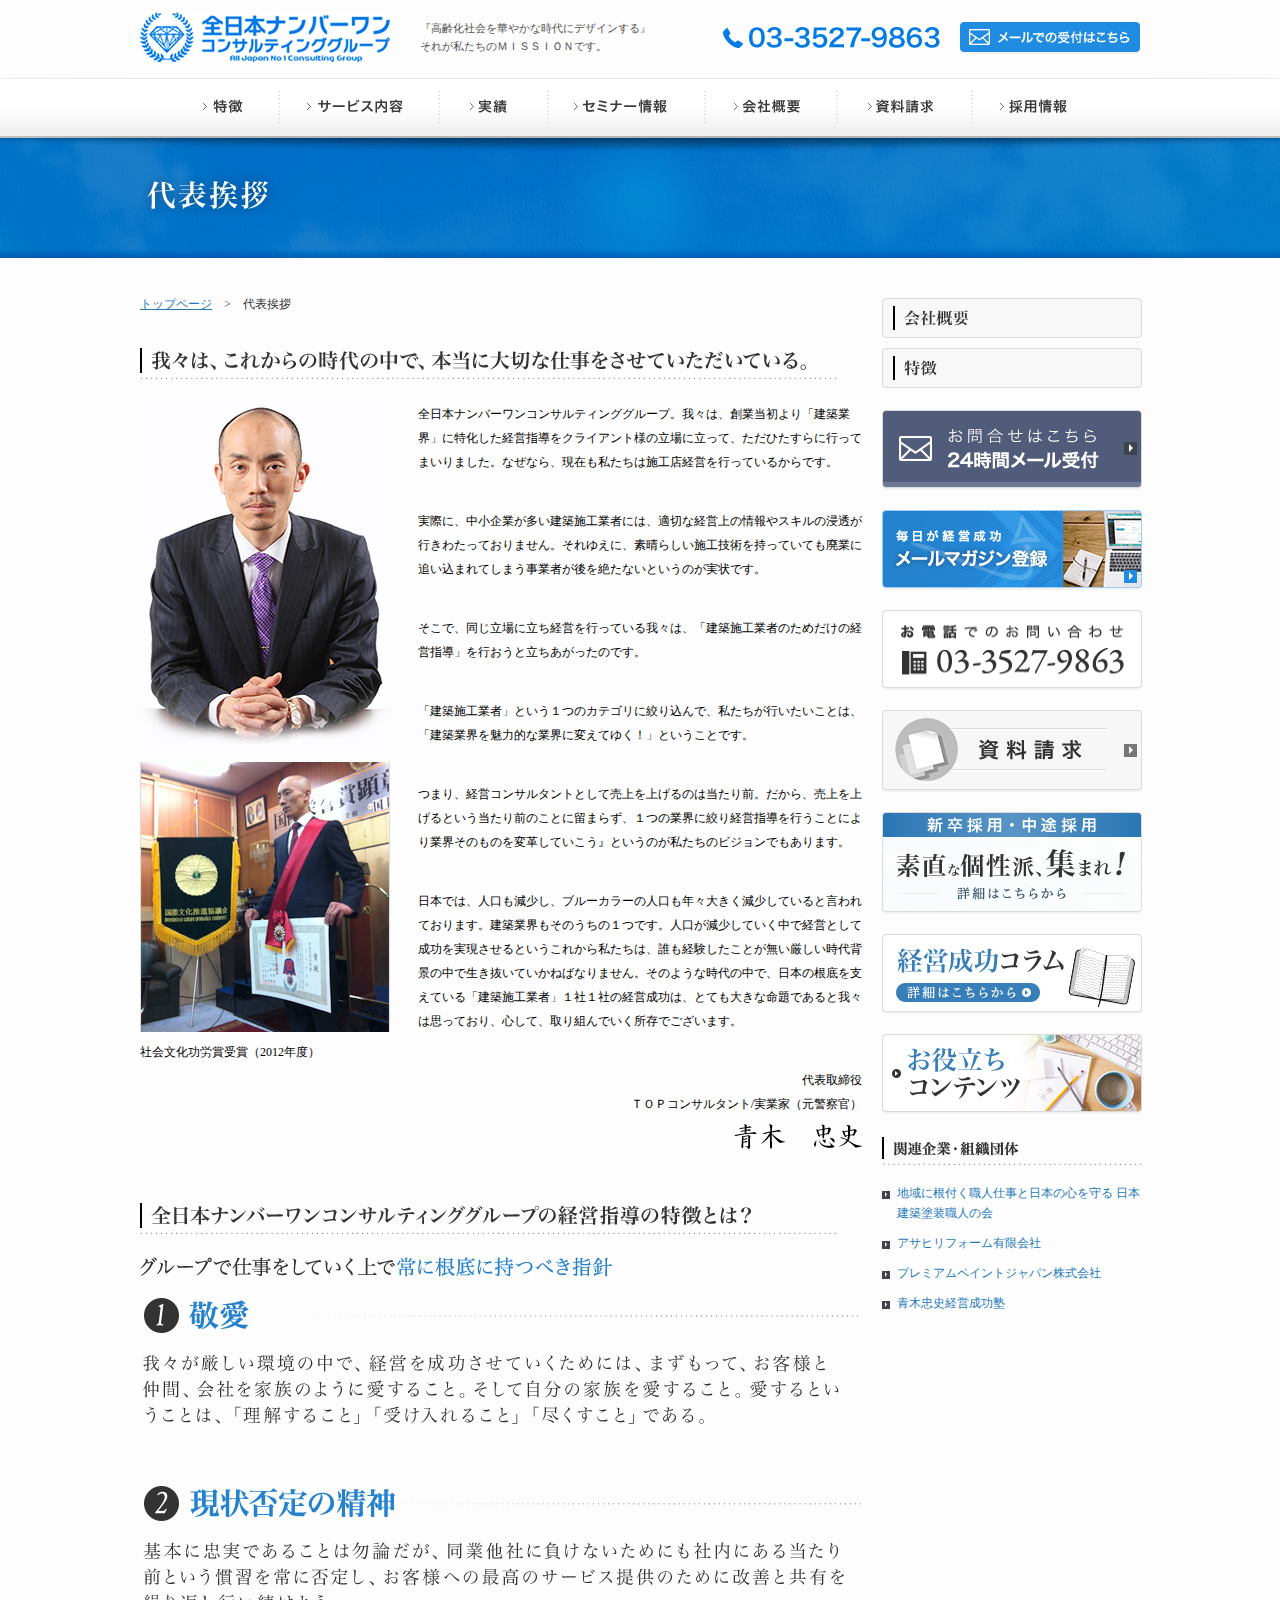
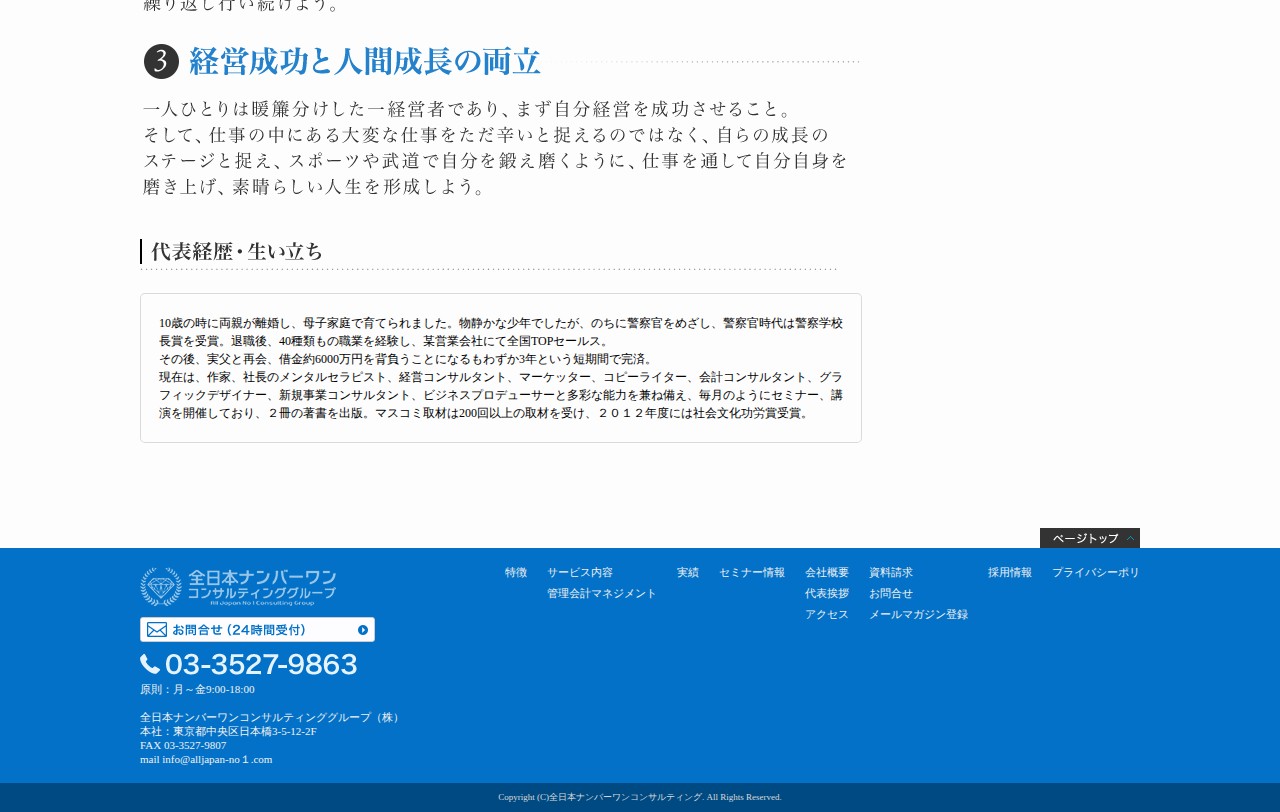
<file: htdocs/static/greeting.html>
<!DOCTYPE html>
<html lang="ja">
<head>
	<meta charset="UTF-8">
	<title>全日本ナンバーワンコンサルティング</title>
	<meta name="robots" content="index,follow">
	<meta name="keywords" content="" />
	<meta name="description" content="" />
	<link rel="stylesheet" type="text/css" media="all" href="style.css" />
	<script src="http://ajax.googleapis.com/ajax/libs/jquery/2.0.3/jquery.min.js"></script>
	<script src="assets/js/common.js"></script>
</head>
<body>
	<header class="l-header wrap">
		<div class="header-logo">
			<img src="assets/img/layout/header/header_logo.png" width="250" height="50" alt="ロゴ">
		</div>
		<h1>『高齢化社会を華やかな時代にデザインする』<br>それが私たちのＭＩＳＳＩＯＮです。</h1>
		<div class="header-btn">
			<ul class="header-list float-list">
				<li><img src="assets/img/layout/header/header_tel.png" width="217" height="21" alt="電話：03-3527-9863"></li>
				<li><a href="#"><img src="assets/img/layout/header/header_mail_btn.png" width="180" height="32" alt="メールでの受付はこちら"></a></li>
			</ul>
		</div>
	</header><!-- /.l-header -->

	<nav class="l-navi">
		<ul class="navi-list float-list">
			<li><img src="assets/img/layout/navi/navi_01_off.png" width="140" height="60" alt="ナビ1"></li>
			<li><img src="assets/img/layout/navi/navi_02_off.png" width="160" height="60" alt="ナビ2"></li>
			<li><img src="assets/img/layout/navi/navi_03_off.png" width="109" height="60" alt="ナビ3"></li>
			<li><img src="assets/img/layout/navi/navi_04_off.png" width="157" height="60" alt="ナビ4"></li>
			<li><img src="assets/img/layout/navi/navi_05_off.png" width="132" height="60" alt="ナビ5"></li>
			<li><img src="assets/img/layout/navi/navi_06_off.png" width="135" height="60" alt="ナビ6"></li>
			<li><img src="assets/img/layout/navi/navi_07_off.png" width="167" height="60" alt="ナビ7"></li>
		</ul>
	</nav><!-- /.l-navi -->

	<section class="l-page-contents">
		<div class="page-headline">
			<h2 class="wrap"><img src="assets/img/page/greeting/greeting_h2.png" width="137" height="47" alt="代表挨拶"></h2>
		</div>

		<div class="l-page-wrap">
			<main class="l-main">
				<div class="l-page-breadcrumb">
					<ul class="float-list">
						<li><a href="#">トップページ</a></li>
						<li>代表挨拶</li>
					</ul>
				</div> <!--/.l-page-breadcrumb-->

				<div class="l-page-greeting">
					<h3><img src="assets/img/page/greeting/greeting_h3_01.png" width="697" height="31" alt="代表挨拶"></h3>
					<div class="greeting-box cf">
						<div class="greeting-box-thumb">
							<img src="assets/img/page/greeting/greeting_thumb_01.jpg" width="250" height="352" alt="代表取締役 ＴＯＰコンサルタント/実業家（元警察官）">
							<img src="assets/img/page/greeting/greeting_thumb_02.jpg" width="250" height="270" alt="代表取締役 ＴＯＰコンサルタント/実業家（元警察官）">
							<p>社会文化功労賞受賞（2012年度）</p>
						</div>
						<div class="greeting-box-text">
							<p>全日本ナンバーワンコンサルティンググループ。我々は、創業当初より「建築業界」に特化した経営指導をクライアント様の立場に立って、ただひたすらに行ってまいりました。なぜなら、現在も私たちは施工店経営を行っているからです。</p>
							<p>実際に、中小企業が多い建築施工業者には、適切な経営上の情報やスキルの浸透が行きわたっておりません。それゆえに、素晴らしい施工技術を持っていても廃業に追い込まれてしまう事業者が後を絶たないというのが実状です。</p>
							<p>そこで、同じ立場に立ち経営を行っている我々は、「建築施工業者のためだけの経営指導」を行おうと立ちあがったのです。</p>
							<p>「建築施工業者」という１つのカテゴリに絞り込んで、私たちが行いたいことは、「建築業界を魅力的な業界に変えてゆく！」ということです。</p>
							<p>つまり、経営コンサルタントとして売上を上げるのは当たり前。だから、売上を上げるという当たり前のことに留まらず、１つの業界に絞り経営指導を行うことにより業界そのものを変革していこう』というのが私たちのビジョンでもあります。</p>
							<p>日本では、人口も減少し、ブルーカラーの人口も年々大きく減少していると言われております。建築業界もそのうちの１つです。人口が減少していく中で経営として成功を実現させるというこれから私たちは、誰も経験したことが無い厳しい時代背景の中で生き抜いていかねばなりません。そのような時代の中で、日本の根底を支えている「建築施工業者」１社１社の経営成功は、とても大きな命題であると我々は思っており、心して、取り組んでいく所存でございます。</p>
							<div class="signature">
								<p>代表取締役<br>ＴＯＰコンサルタント/実業家（元警察官）</p>
								<img src="assets/img/page/greeting/greeting_signature.png" width="128" height="26" alt="青木　忠史 ">
							</div>
						</div>
					</div><!--/.greeting-box -->

					<h3><img src="assets/img/page/greeting/greeting_h3_02.png" width="696" height="31" alt="全日本ナンバーワンコンサルティンググループの経営指導の特徴とは？"></h3>
					<img src="assets/img/page/greeting/greeting_img_01.png" width="722" height="579" alt="グループで仕事をしていく上で常に根底に持つべき指針">

					<h3><img src="assets/img/page/greeting/greeting_h3_03.png" width="697" height="31" alt="代表経歴・生い立ち"></h3>
					<div class="message">
						<p>10歳の時に両親が離婚し、母子家庭で育てられました。物静かな少年でしたが、のちに警察官をめざし、警察官時代は警察学校長賞を受賞。退職後、40種類もの職業を経験し、某営業会社にて全国TOPセールス。<br>その後、実父と再会、借金約6000万円を背負うことになるもわずか3年という短期間で完済。<br>現在は、作家、社長のメンタルセラピスト、経営コンサルタント、マーケッター、コピーライター、会計コンサルタント、グラフィックデザイナー、新規事業コンサルタント、ビジネスプロデューサーと多彩な能力を兼ね備え、毎月のようにセミナー、講演を開催しており、２冊の著書を出版。マスコミ取材は200回以上の取材を受け、２０１２年度には社会文化功労賞受賞。</p>
					</div>
				</div><!--/.l-page-greeting-->
			</main><!--/.l-main-->

			<aside class="l-side">
				<div class="side-menu">
					<ul>
						<li><a href="#"><img src="assets/img/layout/side/side_menu_01.png" width="260" height="40" alt="会社概要"></a></li>
						<li><a href="#"><img src="assets/img/layout/side/side_menu_02.png" width="260" height="40" alt="特徴"></a></li>
					</ul>
				</div>
				<div class="side-banner">
					<ul>
						<li><a href="#"><img src="assets/img/layout/side/side_banner_01.png" width="260" height="80" alt="24時間メール受付"></a></li>
						<li><a href="#"><img src="assets/img/layout/side/side_banner_02.png" width="260" height="80" alt="メールマガジン登録"></a></li>
						<li><a href="#"><img src="assets/img/layout/side/side_banner_03.png" width="260" height="80" alt="お電話でのお問い合わせ"></a></li>
						<li><a href="#"><img src="assets/img/layout/side/side_banner_04.png" width="260" height="82" alt="資料請求"></a></li>
						<li><a href="#"><img src="assets/img/layout/side/side_banner_05.png" width="260" height="102" alt="新卒採用・中途採用"></a></li>
						<li><a href="#"><img src="assets/img/layout/side/side_banner_06.png" width="260" height="80" alt="経営成功コラム"></a></li>
						<li><a href="#"><img src="assets/img/layout/side/side_banner_07.png" width="260" height="80" alt="お役立ちコンテンツ"></a></li>
					</ul>
				</div>

				<div class="side-kankei">
					<h3><img src="assets/img/layout/side/side_kankei_h3.png" width="260" height="28" alt="資料請求"></h3>
					<ul>
						<li><a href="#">地域に根付く職人仕事と日本の心を守る 日本建築塗装職人の会</a></li>
						<li><a href="#">アサヒリフォーム有限会社</a></li>
						<li><a href="#">プレミアムペイントジャパン株式会社</a></li>
						<li><a href="#">青木忠史経営成功塾</a></li>
					</ul>
				</div>
			</aside><!--/.l-side-->
		</div><!--/.l-page-wrap-->
	</section><!-- /.l-page-contents -->

	<div class="l-pagetop wrap">
		<a href="#"><img src="assets/img/top/pagetop_btn.jpg" width="100" height="20" alt="ページトップ"></a>
	</div>

	<footer class="l-footer">
		<div class="wrap">
			<div class="footer-left">
				<img src="assets/img/layout/footer/footer_logo.png" width="196" height="39" alt="ロゴ">

				<a href="#"><img src="assets/img/layout/footer/footer_btn.png" width="235" height="25" alt="btn"></a>

				<img src="assets/img/layout/footer/footer_tel.png" width="217" height="22" alt="電話">
				<p>原則：月～金9:00-18:00</p>
				<p class="address">全日本ナンバーワンコンサルティンググループ（株）<br>本社：東京都中央区日本橋3-5-12-2F<br>FAX 03-3527-9807<br>mail info@alljapan-no１.com</p>
			</div> <!--/.footer-left-->

			<div class="footer-menu">
				<ul>
					<li><a href="#">特徴</a></li>
					<li>
						<ul>
							<li><a href="#">サービス内容</a></li>
							<li><a href="#">管理会計マネジメント</a></li>
						</ul>
					</li>
					<li><a href="#">実績</a></li>
					<li><a href="#">セミナー情報</a></li>
					<li>
						<ul>
							<li><a href="#">会社概要</a></li>
							<li><a href="#">代表挨拶</a></li>
							<li><a href="#">アクセス</a></li>
						</ul>
					</li>
					<li>
						<ul>
							<li><a href="#">資料請求</a></li>
							<li><a href="#">お問合せ</a></li>
							<li><a href="#">メールマガジン登録</a></li>
						</ul>
					</li>
					<li><a href="#">採用情報</a></li>
					<li><a href="#">プライバシーポリ</a></li>
				</ul>
			</div><!--/.footer-menu-->
		</div> <!--/.wrap-->

		<div class="l-copyright">
			<small>Copyright (C)全日本ナンバーワンコンサルティング. All Rights Reserved.</small>
		</div>
	</footer>
</body>
</html>
</file>
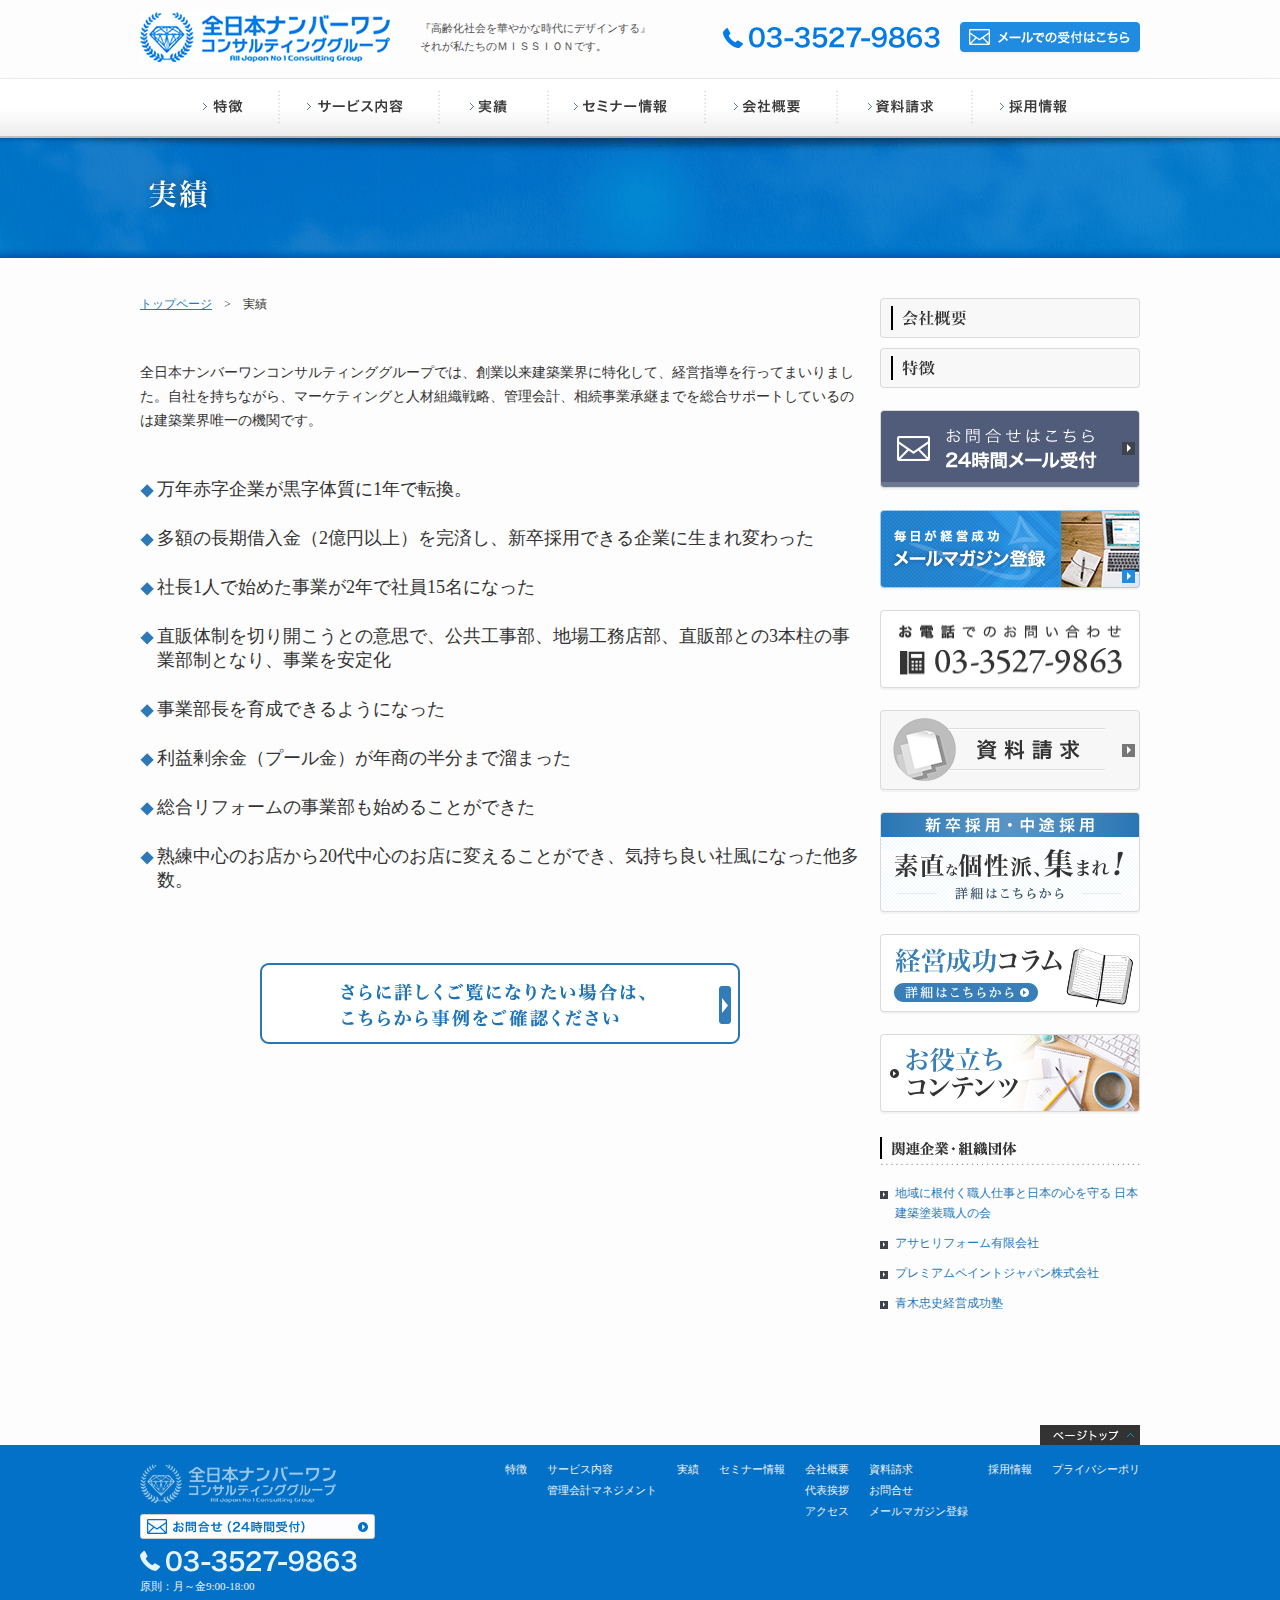
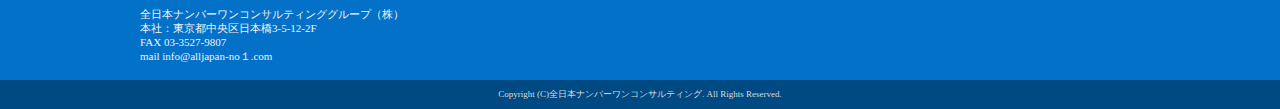
<file: htdocs/static/jisseki.html>
<!DOCTYPE html>
<html lang="ja">
<head>
	<meta charset="UTF-8">
	<title>全日本ナンバーワンコンサルティング</title>
	<meta name="robots" content="index,follow">
	<meta name="keywords" content="" />
	<meta name="description" content="" />
	<link rel="stylesheet" type="text/css" media="all" href="style.css" />
	<script src="http://ajax.googleapis.com/ajax/libs/jquery/2.0.3/jquery.min.js"></script>
	<script src="assets/js/common.js"></script>
</head>
<body>
	<header class="l-header wrap">
		<div class="header-logo">
			<img src="assets/img/layout/header/header_logo.png" width="250" height="50" alt="ロゴ">
		</div>
		<h1>『高齢化社会を華やかな時代にデザインする』<br>それが私たちのＭＩＳＳＩＯＮです。</h1>
		<div class="header-btn">
			<ul class="header-list float-list">
				<li><img src="assets/img/layout/header/header_tel.png" width="217" height="21" alt="電話：03-3527-9863"></li>
				<li><a href="#"><img src="assets/img/layout/header/header_mail_btn.png" width="180" height="32" alt="メールでの受付はこちら"></a></li>
			</ul>
		</div>
	</header><!-- /.l-header -->

	<nav class="l-navi">
		<ul class="navi-list float-list">
			<li><img src="assets/img/layout/navi/navi_01_off.png" width="140" height="60" alt="ナビ1"></li>
			<li><img src="assets/img/layout/navi/navi_02_off.png" width="160" height="60" alt="ナビ2"></li>
			<li><img src="assets/img/layout/navi/navi_03_off.png" width="109" height="60" alt="ナビ3"></li>
			<li><img src="assets/img/layout/navi/navi_04_off.png" width="157" height="60" alt="ナビ4"></li>
			<li><img src="assets/img/layout/navi/navi_05_off.png" width="132" height="60" alt="ナビ5"></li>
			<li><img src="assets/img/layout/navi/navi_06_off.png" width="135" height="60" alt="ナビ6"></li>
			<li><img src="assets/img/layout/navi/navi_07_off.png" width="167" height="60" alt="ナビ7"></li>
		</ul>
	</nav><!-- /.l-navi -->

	<section class="l-page-contents">
		<div class="page-headline">
			<h2 class="wrap"><img src="assets/img/page/jisseki/jisseki_h2.png" width="76" height="46" alt="実績"></h2>
		</div>

		<div class="l-page-wrap">
			<main class="l-main">
				<div class="l-page-breadcrumb">
					<ul class="float-list">
						<li><a href="#">トップページ</a></li>
						<li>実績</li>
					</ul>
				</div> <!--/.l-page-breadcrumb-->
				<div class="l-page-jisseki-contents">
					<p>全日本ナンバーワンコンサルティンググループでは、創業以来建築業界に特化して、経営指導を行ってまいりました。自社を持ちながら、マーケティングと人材組織戦略、管理会計、相続事業承継までを総合サポートしているのは建築業界唯一の機関です。</p>
					<ul>
						<li>万年赤字企業が黒字体質に1年で転換。</li>
						<li>多額の長期借入金（2億円以上）を完済し、新卒採用できる企業に生まれ変わった</li>
						<li>社長1人で始めた事業が2年で社員15名になった</li>
						<li>直販体制を切り開こうとの意思で、公共工事部、地場工務店部、直販部との3本柱の事業部制となり、事業を安定化</li>
						<li>事業部長を育成できるようになった</li>
						<li>利益剰余金（プール金）が年商の半分まで溜まった	</li>
						<li>総合リフォームの事業部も始めることができた	</li>
						<li>熟練中心のお店から20代中心のお店に変えることができ、気持ち良い社風になった他多数。</li>
					</ul>

					<div class="jisseki-btn">
						<a href="#"><img src="assets/img/page/jisseki/jisseki_btn.png" width="480" height="81" alt="さらに詳しくご覧になりたい場合は、 こちらから事例をご確認ください"></a>
					</div>
				</div><!--/.l-jisseki-contents-->
			</main><!--/.l-main-->

			<aside class="l-side">
				<div class="side-menu">
					<ul>
						<li><a href="#"><img src="assets/img/layout/side/side_menu_01.png" width="260" height="40" alt="会社概要"></a></li>
						<li><a href="#"><img src="assets/img/layout/side/side_menu_02.png" width="260" height="40" alt="特徴"></a></li>
					</ul>
				</div>
				<div class="side-banner">
					<ul>
						<li><a href="#"><img src="assets/img/layout/side/side_banner_01.png" width="260" height="80" alt="24時間メール受付"></a></li>
						<li><a href="#"><img src="assets/img/layout/side/side_banner_02.png" width="260" height="80" alt="メールマガジン登録"></a></li>
						<li><a href="#"><img src="assets/img/layout/side/side_banner_03.png" width="260" height="80" alt="お電話でのお問い合わせ"></a></li>
						<li><a href="#"><img src="assets/img/layout/side/side_banner_04.png" width="260" height="82" alt="資料請求"></a></li>
						<li><a href="#"><img src="assets/img/layout/side/side_banner_05.png" width="260" height="102" alt="新卒採用・中途採用"></a></li>
						<li><a href="#"><img src="assets/img/layout/side/side_banner_06.png" width="260" height="80" alt="経営成功コラム"></a></li>
						<li><a href="#"><img src="assets/img/layout/side/side_banner_07.png" width="260" height="80" alt="お役立ちコンテンツ"></a></li>
					</ul>
				</div>

				<div class="side-kankei">
					<h3><img src="assets/img/layout/side/side_kankei_h3.png" width="260" height="28" alt="資料請求"></h3>
					<ul>
						<li><a href="#">地域に根付く職人仕事と日本の心を守る 日本建築塗装職人の会</a></li>
						<li><a href="#">アサヒリフォーム有限会社</a></li>
						<li><a href="#">プレミアムペイントジャパン株式会社</a></li>
						<li><a href="#">青木忠史経営成功塾</a></li>
					</ul>
				</div>
			</aside><!--/.l-side-->
		</div><!--/.l-page-wrap-->
	</section><!-- /.l-page-contents -->

	<div class="l-pagetop wrap">
		<a href="#"><img src="assets/img/top/pagetop_btn.jpg" width="100" height="20" alt="ページトップ"></a>
	</div>

	<footer class="l-footer">
		<div class="wrap">
			<div class="footer-left">
				<img src="assets/img/layout/footer/footer_logo.png" width="196" height="39" alt="ロゴ">

				<a href="#"><img src="assets/img/layout/footer/footer_btn.png" width="235" height="25" alt="btn"></a>

				<img src="assets/img/layout/footer/footer_tel.png" width="217" height="22" alt="電話">
				<p>原則：月～金9:00-18:00</p>
				<p class="address">全日本ナンバーワンコンサルティンググループ（株）<br>本社：東京都中央区日本橋3-5-12-2F<br>FAX 03-3527-9807<br>mail info@alljapan-no１.com</p>
			</div> <!--/.footer-left-->

			<div class="footer-menu">
				<ul>
					<li><a href="#">特徴</a></li>
					<li>
						<ul>
							<li><a href="#">サービス内容</a></li>
							<li><a href="#">管理会計マネジメント</a></li>
						</ul>
					</li>
					<li><a href="#">実績</a></li>
					<li><a href="#">セミナー情報</a></li>
					<li>
						<ul>
							<li><a href="#">会社概要</a></li>
							<li><a href="#">代表挨拶</a></li>
							<li><a href="#">アクセス</a></li>
						</ul>
					</li>
					<li>
						<ul>
							<li><a href="#">資料請求</a></li>
							<li><a href="#">お問合せ</a></li>
							<li><a href="#">メールマガジン登録</a></li>
						</ul>
					</li>
					<li><a href="#">採用情報</a></li>
					<li><a href="#">プライバシーポリ</a></li>
				</ul>
			</div><!--/.footer-menu-->
		</div> <!--/.wrap-->

		<div class="l-copyright">
			<small>Copyright (C)全日本ナンバーワンコンサルティング. All Rights Reserved.</small>
		</div>
	</footer>
</body>
</html>
</file>
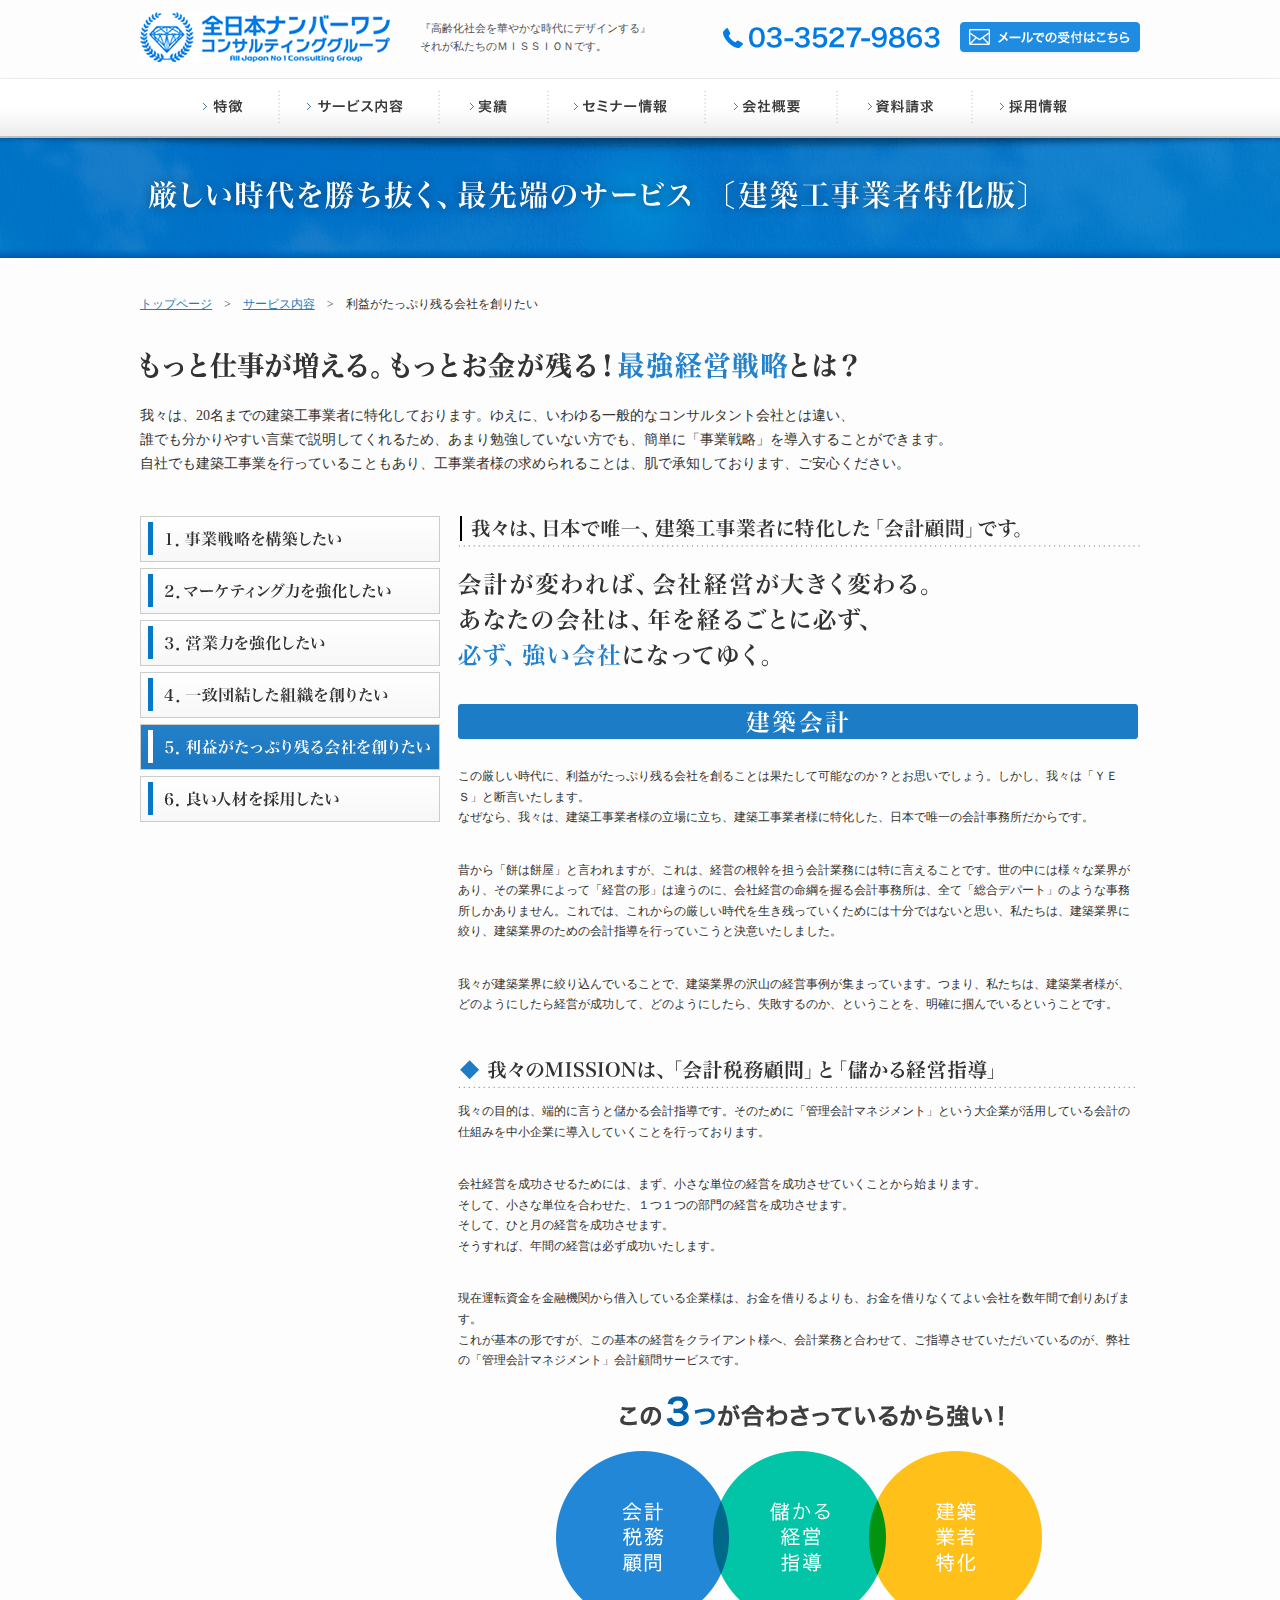
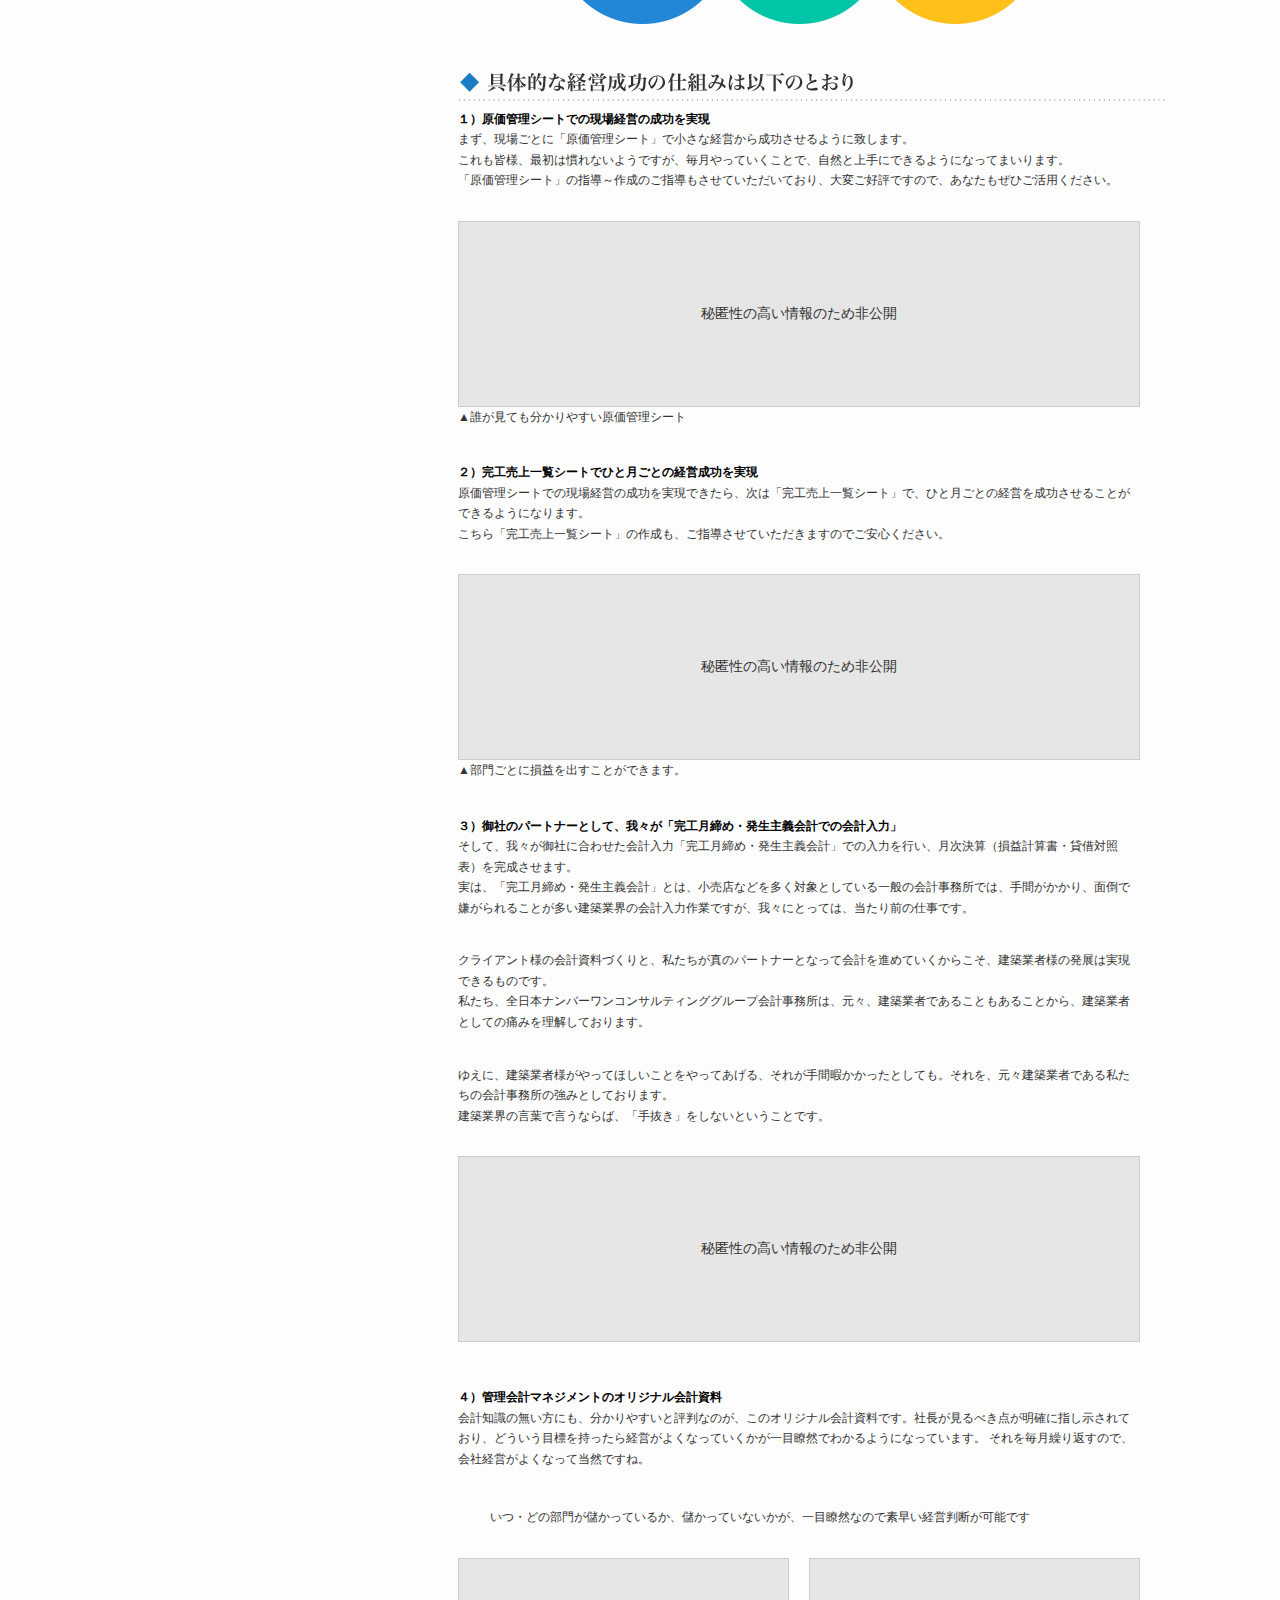
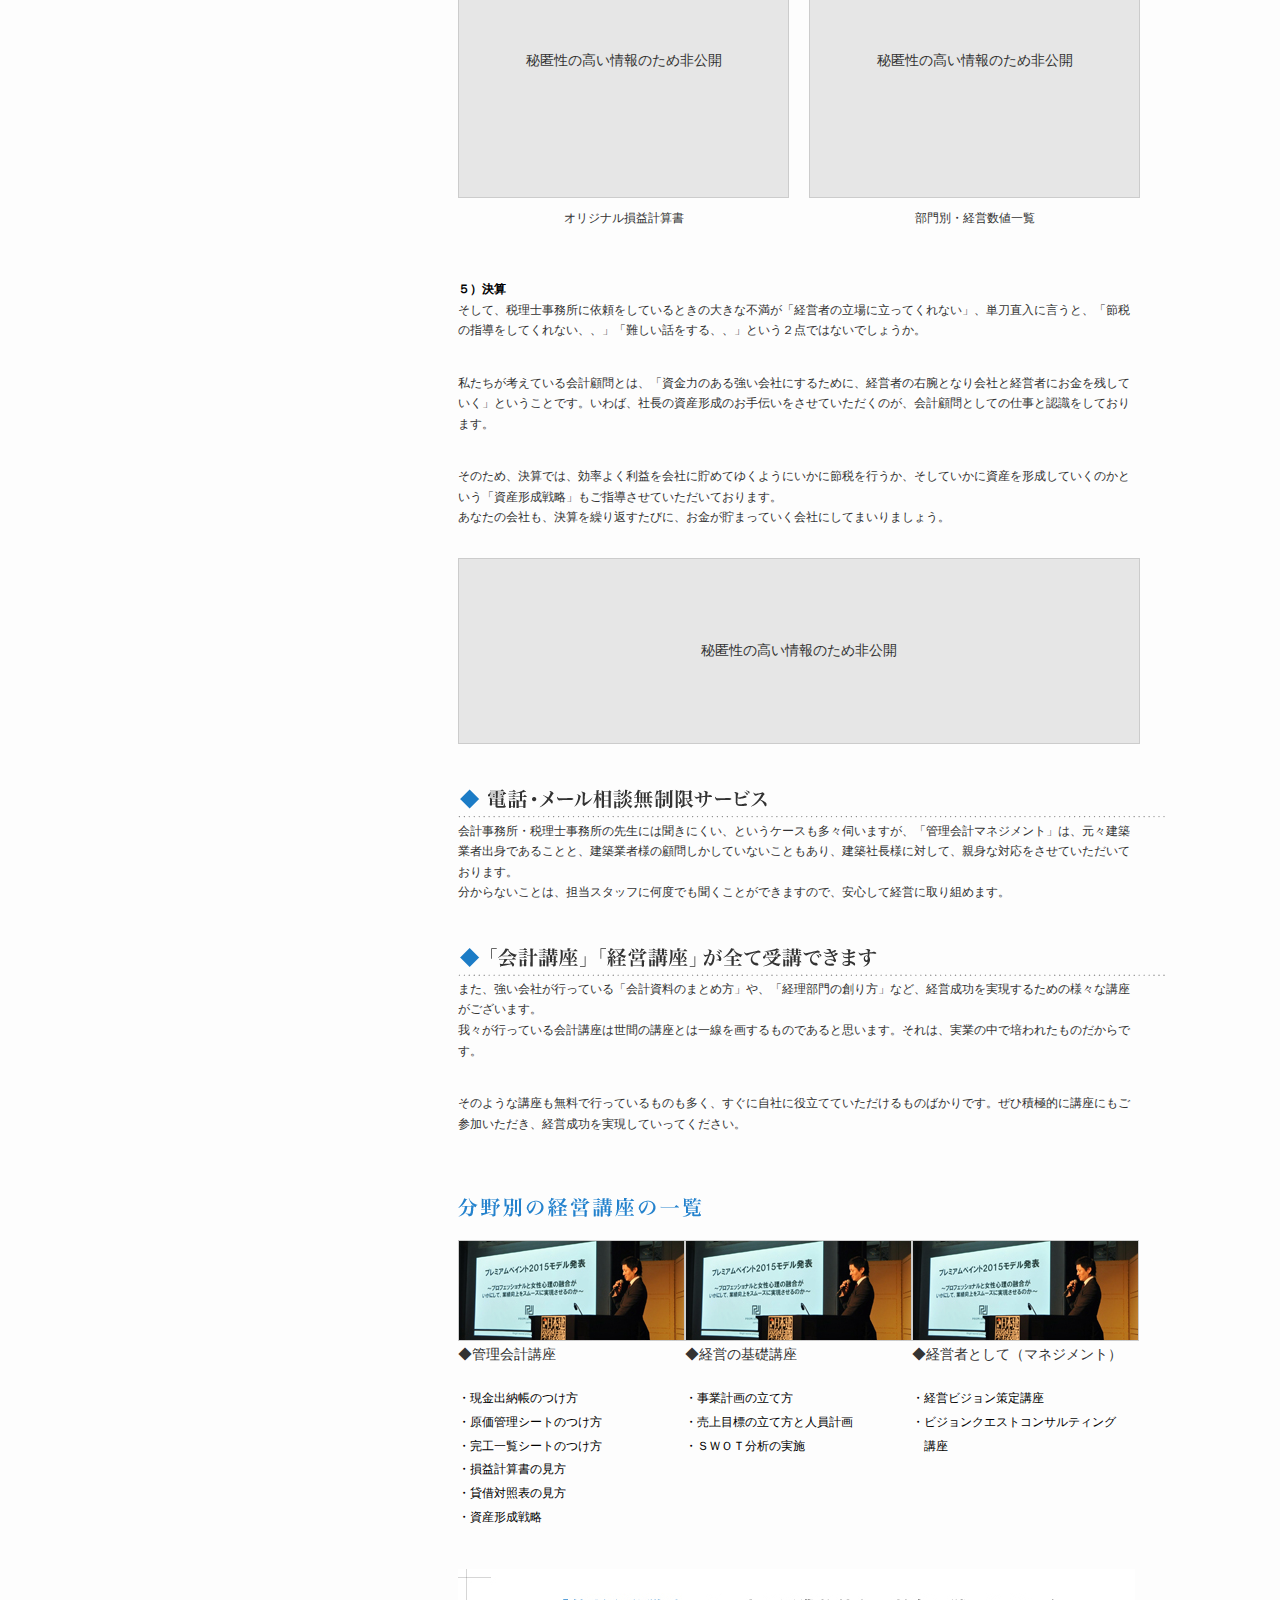
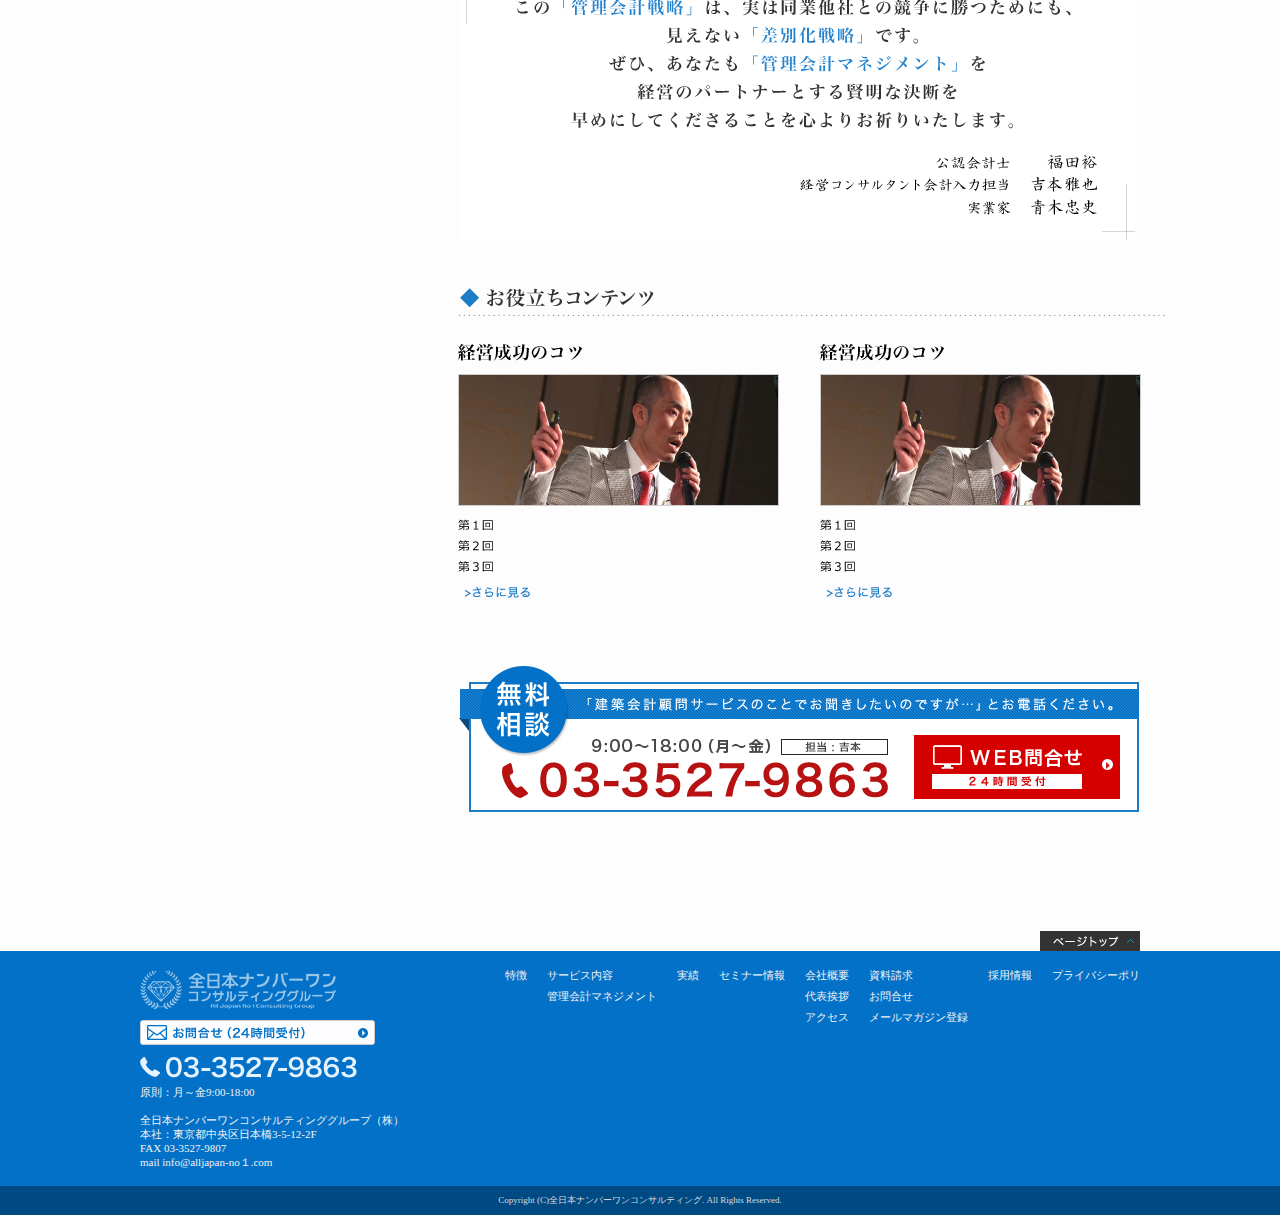
<file: htdocs/static/kaikei.html>
<!DOCTYPE html>
<html lang="ja">
<head>
	<meta charset="UTF-8">
	<title>全日本ナンバーワンコンサルティング</title>
	<meta name="robots" content="index,follow">
	<meta name="keywords" content="" />
	<meta name="description" content="" />
	<link rel="stylesheet" type="text/css" media="all" href="style.css" />
	<script src="http://ajax.googleapis.com/ajax/libs/jquery/2.0.3/jquery.min.js"></script>
	<script src="assets/js/common.js"></script>
</head>
<body>
	<header class="l-header wrap">
		<div class="header-logo">
			<img src="assets/img/layout/header/header_logo.png" width="250" height="50" alt="ロゴ">
		</div>
		<h1>『高齢化社会を華やかな時代にデザインする』<br>それが私たちのＭＩＳＳＩＯＮです。</h1>
		<div class="header-btn">
			<ul class="header-list float-list">
				<li><img src="assets/img/layout/header/header_tel.png" width="217" height="21" alt="電話：03-3527-9863"></li>
				<li><a href="#"><img src="assets/img/layout/header/header_mail_btn.png" width="180" height="32" alt="メールでの受付はこちら"></a></li>
			</ul>
		</div>
	</header><!-- /.l-header -->

	<nav class="l-navi">
		<ul class="navi-list float-list">
			<li><img src="assets/img/layout/navi/navi_01_off.png" width="140" height="60" alt="ナビ1"></li>
			<li><img src="assets/img/layout/navi/navi_02_off.png" width="160" height="60" alt="ナビ2"></li>
			<li><img src="assets/img/layout/navi/navi_03_off.png" width="109" height="60" alt="ナビ3"></li>
			<li><img src="assets/img/layout/navi/navi_04_off.png" width="157" height="60" alt="ナビ4"></li>
			<li><img src="assets/img/layout/navi/navi_05_off.png" width="132" height="60" alt="ナビ5"></li>
			<li><img src="assets/img/layout/navi/navi_06_off.png" width="135" height="60" alt="ナビ6"></li>
			<li><img src="assets/img/layout/navi/navi_07_off.png" width="167" height="60" alt="ナビ7"></li>
		</ul>
	</nav><!-- /.l-navi -->

	<section class="l-page-contents">
		<div class="page-headline">
			<h2 class="wrap"><img src="assets/img/page/kaikei/kaikei_h2.png" width="897" height="47" alt="厳しい時代を勝ち抜く、最先端のサービス 〔建築工事業者特化版〕"></h2>
		</div>

		<div class="l-page-breadcrumb wrap">
			<ul class="float-list">
				<li><a href="#">トップページ</a></li>
				<li><a href="#">サービス内容</a></li>
				<li>利益がたっぷり残る会社を創りたい</li>
			</ul>
		</div> <!--/.l-page-breadcrumb-->

		<div class="l-page-kaikei wrap">
			<h3><img src="assets/img/page/service/service_h3.png" width="717" height="27" alt="もっと仕事が増える。もっとお金が残る！最強経営戦略とは？"></h3>

			<p class="headtext">我々は、20名までの建築工事業者に特化しております。ゆえに、いわゆる一般的なコンサルタント会社とは違い、<br>誰でも分かりやすい言葉で説明してくれるため、あまり勉強していない方でも、簡単に「事業戦略」を導入することができます。<br>自社でも建築工事業を行っていることもあり、工事業者様の求められることは、肌で承知しております、ご安心ください。</p>

			<div class="kaikeibox cf">
				<div class="kaikeibox-mokuji">
					<ul>
						<li><img src="assets/img/page/kaikei/kaikei_kaikeibox_01.png" width="300" height="46" alt="１．事業戦略を構築したい"></li>
						<li><img src="assets/img/page/kaikei/kaikei_kaikeibox_02.png" width="300" height="46" alt="２．マーケティング力を強化したい"></li>
						<li><img src="assets/img/page/kaikei/kaikei_kaikeibox_03.png" width="300" height="46" alt="３．営業力を強化したい "></li>
						<li><img src="assets/img/page/kaikei/kaikei_kaikeibox_04.png" width="300" height="46" alt="４．一致団結した組織を創りたい"></li>
						<li><img src="assets/img/page/kaikei/kaikei_kaikeibox_05.png" width="300" height="46" alt="５．利益がたっぷり残る会社を創りたいい"></li>
						<li><img src="assets/img/page/kaikei/kaikei_kaikeibox_06.png" width="300" height="46" alt="６．良い人材を採用したい"></li>
					</ul>
				</div>
				<div class="kaikeibox-contents">
				<h3><img src="assets/img/page/kaikei/kaikeibox_h3_01.png" width="682" height="31" alt="我々は、日本で唯一、建築工事業者に特化した「会計顧問」です。"></h3>
					<figure class="headtext">
						<img src="assets/img/page/kaikei/kaikeibox_text_head.png" width="470" height="95" alt="会計が変われば、会社経営が大きく変わる。 あなたの会社は、年を経るごとに必ず、  必ず、強い会社になってゆく。">
					</figure>

					<img src="assets/img/page/kaikei/kaikei_kenchiku.png" width="680" height="35" alt="建築会計">
					<p class="text1">この厳しい時代に、利益がたっぷり残る会社を創ることは果たして可能なのか？とお思いでしょう。しかし、我々は「ＹＥＳ」と断言いたします。<br>なぜなら、我々は、建築工事業者様の立場に立ち、建築工事業者様に特化した、日本で唯一の会計事務所だからです。</p>
					<p class="text2">昔から「餅は餅屋」と言われますが、これは、経営の根幹を担う会計業務には特に言えることです。世の中には様々な業界があり、その業界によって「経営の形」は違うのに、会社経営の命綱を握る会計事務所は、全て「総合デパート」のような事務所しかありません。これでは、これからの厳しい時代を生き残っていくためには十分ではないと思い、私たちは、建築業界に絞り、建築業界のための会計指導を行っていこうと決意いたしました。</p>
					<p class="text2">我々が建築業界に絞り込んでいることで、建築業界の沢山の経営事例が集まっています。つまり、私たちは、建築業者様が、どのようにしたら経営が成功して、どのようにしたら、失敗するのか、ということを、明確に掴んでいるということです。</p>
					<h4><img src="assets/img/page/kaikei/kaikei_h4_01.png" width="677" height="28" alt="◆ 我々のMISSIONは、「会計税務顧問」と「儲かる経営指導」"></h4>
					<p class="text3">我々の目的は、端的に言うと儲かる会計指導です。そのために「管理会計マネジメント」という大企業が活用している会計の仕組みを中小企業に導入していくことを行っております。</p>
					<p class="text2">会社経営を成功させるためには、まず、小さな単位の経営を成功させていくことから始まります。<br>そして、小さな単位を合わせた、１つ１つの部門の経営を成功させます。<br>そして、ひと月の経営を成功させます。<br>そうすれば、年間の経営は必ず成功いたします。</p>
					<p class="text2">現在運転資金を金融機関から借入している企業様は、お金を借りるよりも、お金を借りなくてよい会社を数年間で創りあげます。<br>これが基本の形ですが、この基本の経営をクライアント様へ、会計業務と合わせて、ご指導させていただいているのが、弊社の「管理会計マネジメント」会計顧問サービスです。</p>
					<figure class="strong-points">
						<img src="assets/img/page/kaikei/kaikei_3_strong_points.png" width="486" height="228" alt="この３つが合わさっているから強い！">
					</figure>
					<h4><img src="assets/img/page/kaikei/kaikei_h4_02.png" width="707" height="29" alt="◆ 具体的な経営成功の仕組みは以下のとおり"></h4>
					<p class="headline-list">１）原価管理シートでの現場経営の成功を実現</p>
					<p class="text4">まず、現場ごとに「原価管理シート」で小さな経営から成功させるように致します。<br>これも皆様、最初は慣れないようですが、毎月やっていくことで、自然と上手にできるようになってまいります。<br>「原価管理シート」の指導～作成のご指導もさせていただいており、大変ご好評ですので、あなたもぜひご活用ください。</p>

					<div class="kaikeibox-contents-graybox">
						<p>秘匿性の高い情報のため非公開</p>
					</div>
					<p class="text5">▲誰が見ても分かりやすい原価管理シート</p>

					<p class="headline-list">２）完工売上一覧シートでひと月ごとの経営成功を実現</p>
					<p class="text4">原価管理シートでの現場経営の成功を実現できたら、次は「完工売上一覧シート」で、ひと月ごとの経営を成功させることができるようになります。<br>こちら「完工売上一覧シート」の作成も、ご指導させていただきますのでご安心ください。</p>
					<div class="kaikeibox-contents-graybox">
						<p>秘匿性の高い情報のため非公開</p>
					</div>
					<p class="text5">▲部門ごとに損益を出すことができます。</p>

					<p class="headline-list">３）御社のパートナーとして、我々が「完工月締め・発生主義会計での会計入力」</p>
					<p class="text4">そして、我々が御社に合わせた会計入力「完工月締め・発生主義会計」での入力を行い、月次決算（損益計算書・貸借対照表）を完成させます。<br>実は、「完工月締め・発生主義会計」とは、小売店などを多く対象としている一般の会計事務所では、手間がかかり、面倒で嫌がられることが多い建築業界の会計入力作業ですが、我々にとっては、当たり前の仕事です。</p>

					<p class="text2">クライアント様の会計資料づくりと、私たちが真のパートナーとなって会計を進めていくからこそ、建築業者様の発展は実現できるものです。<br>私たち、全日本ナンバーワンコンサルティンググループ会計事務所は、元々、建築業者であることもあることから、建築業者としての痛みを理解しております。</p>

					<p class="text2">ゆえに、建築業者様がやってほしいことをやってあげる、それが手間暇かかったとしても。それを、元々建築業者である私たちの会計事務所の強みとしております。<br>建築業界の言葉で言うならば、「手抜き」をしないということです。</p>

					<div class="kaikeibox-contents-graybox">
						<p>秘匿性の高い情報のため非公開</p>
					</div>

					<p class="headline-list text6">４）管理会計マネジメントのオリジナル会計資料</p>
					<p class="text4">会計知識の無い方にも、分かりやすいと評判なのが、このオリジナル会計資料です。社長が見るべき点が明確に指し示されており、どういう目標を持ったら経営がよくなっていくかが一目瞭然でわかるようになっています。
それを毎月繰り返すので、会社経営がよくなって当然ですね。</p>

					<p class="text7">いつ・どの部門が儲かっているか、儲かっていないかが、一目瞭然なので素早い経営判断が可能です</p>

					<ul class="original-kaikei float-list">
						<li>
							<div class="kaikeibox-contents-graybox">
								<p>秘匿性の高い情報のため非公開</p>
							</div>
							<p>オリジナル損益計算書</p>
						</li>
						<li>
							<div class="kaikeibox-contents-graybox">
								<p>秘匿性の高い情報のため非公開</p>
							</div>
							<p>部門別・経営数値一覧</p>
						</li>
					</ul>

					<p class="headline-list">５）決算</p>
					<p class="text4">そして、税理士事務所に依頼をしているときの大きな不満が「経営者の立場に立ってくれない」、単刀直入に言うと、「節税の指導をしてくれない、、」「難しい話をする、、」という２点ではないでしょうか。</p>
					<p class="text2">私たちが考えている会計顧問とは、「資金力のある強い会社にするために、経営者の右腕となり会社と経営者にお金を残していく」ということです。いわば、社長の資産形成のお手伝いをさせていただくのが、会計顧問としての仕事と認識をしております。</p>
					<p class="text2">そのため、決算では、効率よく利益を会社に貯めてゆくようにいかに節税を行うか、そしていかに資産を形成していくのかという「資産形成戦略」もご指導させていただいております。<br>あなたの会社も、決算を繰り返すたびに、お金が貯まっていく会社にしてまいりましょう。</p>

					<div class="kaikeibox-contents-graybox">
						<p>秘匿性の高い情報のため非公開</p>
					</div>

					<h4><img src="assets/img/page/kaikei/kaikei_h4_03.png" width="707" height="29" alt="◆ 電話・メール相談無制限サービス"></h4>
					<p>会計事務所・税理士事務所の先生には聞きにくい、というケースも多々伺いますが、「管理会計マネジメント」は、元々建築業者出身であることと、建築業者様の顧問しかしていないこともあり、建築社長様に対して、親身な対応をさせていただいております。<br>分からないことは、担当スタッフに何度でも聞くことができますので、安心して経営に取り組めます。</p>

					<h4><img src="assets/img/page/kaikei/kaikei_h4_04.png" width="707" height="28" alt="◆ 「会計講座」「経営講座」が全て受講できます"></h4>
					<p class="text4">また、強い会社が行っている「会計資料のまとめ方」や、「経理部門の創り方」など、経営成功を実現するための様々な講座がございます。<br>我々が行っている会計講座は世間の講座とは一線を画するものであると思います。それは、実業の中で培われたものだからです。</p>
					<p class="text2">そのような講座も無料で行っているものも多く、すぐに自社に役立てていただけるものばかりです。ぜひ積極的に講座にもご参加いただき、経営成功を実現していってください。</p>

					<div class="other-field">
						<img src="assets/img/page/kaikei/kaikei_other_field.png" width="244" height="20" alt="分野別の経営講座の一覧">
						<ul class="float-list">
							<li>
								<img src="assets/img/page/kaikei/kaikei_other_field_list_01.jpg" width="227" height="101" alt="管理会計講座">
								<p>◆管理会計講座</p>
								<ul>
									<li>・現金出納帳のつけ方</li>
									<li>・原価管理シートのつけ方</li>
									<li>・完工一覧シートのつけ方</li>
									<li>・損益計算書の見方</li>
									<li>・貸借対照表の見方</li>
									<li>・資産形成戦略</li>
								</ul>
							</li>
							<li>
								<img src="assets/img/page/kaikei/kaikei_other_field_list_01.jpg" width="227" height="101" alt="管理会計講座">
								<p>◆経営の基礎講座</p>
								<ul>
									<li>・事業計画の立て方</li>
									<li>・売上目標の立て方と人員計画</li>
									<li>・ＳＷＯＴ分析の実施</li>
								</ul>
							</li>
							<li>
								<img src="assets/img/page/kaikei/kaikei_other_field_list_01.jpg" width="227" height="101" alt="管理会計講座">
								<p>◆経営者として（マネジメント）</p>
								<ul>
									<li>・経営ビジョン策定講座	</li>
									<li>・ビジョンクエストコンサルティング<br>&nbsp;&nbsp;&nbsp;&nbsp;講座</li>
								</ul>
							</li>
						</ul>
					</div>


					<figure class="management-strategy">
						<img src="assets/img/page/kaikei/kaikei_management_strategy.jpg" width="677" height="271" alt="この「管理会計戦略」は、実は同業他社との競争に勝つためにも、 見えない「差別化戦略」です。 ぜひ、あなたも「管理会計マネジメン">
					</figure>

					<h4><img src="assets/img/page/kaikei/kaikei_h4_05.png" width="707" height="28" alt="◆  お役立ちコンテンツ"></h4>
					<div class="useful-contents cf">
						<div class="useful-contents-box">
							<ul>
								<li><img src="assets/img/page/kaikei/kaikeibox_usefulcontents_01.png" width="124" height="17" alt=""></li>
								<li><img src="assets/img/page/kaikei/kaikeibox_usefulcontents_thumb_01.png" width="321" height="132" alt=""></li>
								<li><img src="assets/img/page/kaikei/kaikeibox_usefulcontents_1_2_3.png" width="35" height="53" alt="第１回　  第２回  第３回"></li>
								<li><a href="#"><img src="assets/img/page/kaikei/kaikeibox_usefulcontents_link.png" width="74" height="14" alt=">さらに見る "></a></li>
							</ul>
						</div>
						<div class="useful-contents-box">
							<ul>
								<li><img src="assets/img/page/kaikei/kaikeibox_usefulcontents_01.png" width="124" height="17" alt=""></li>
								<li><img src="assets/img/page/kaikei/kaikeibox_usefulcontents_thumb_01.png" width="321" height="132" alt=""></li>
								<li><img src="assets/img/page/kaikei/kaikeibox_usefulcontents_1_2_3.png" width="35" height="53" alt="第１回　  第２回  第３回"></li>
								<li><a href="#"><img src="assets/img/page/kaikei/kaikeibox_usefulcontents_link.png" width="74" height="14" alt=">さらに見る "></a></li>
							</ul>
						</div>
					</div>

					<div class="contact-banner">
						<img src="assets/img/page/kaikei/kaikeibox_contact_banner.png" width="680" height="146" alt="contact">
					</div>
				</div><!--/.kaikeibox-contents-->
			</div>
		</div> <!--/.l-page-service -->
	</section><!-- /.l-page-contents -->

	<div class="l-pagetop wrap">
		<a href="#"><img src="assets/img/top/pagetop_btn.jpg" width="100" height="20" alt="ページトップ"></a>
	</div>

	<footer class="l-footer">
		<div class="wrap">
			<div class="footer-left">
				<img src="assets/img/layout/footer/footer_logo.png" width="196" height="39" alt="ロゴ">

				<a href="#"><img src="assets/img/layout/footer/footer_btn.png" width="235" height="25" alt="btn"></a>

				<img src="assets/img/layout/footer/footer_tel.png" width="217" height="22" alt="電話">
				<p>原則：月～金9:00-18:00</p>
				<p class="address">全日本ナンバーワンコンサルティンググループ（株）<br>本社：東京都中央区日本橋3-5-12-2F<br>FAX 03-3527-9807<br>mail info@alljapan-no１.com</p>
			</div> <!--/.footer-left-->

			<div class="footer-menu">
				<ul>
					<li><a href="#">特徴</a></li>
					<li>
						<ul>
							<li><a href="#">サービス内容</a></li>
							<li><a href="#">管理会計マネジメント</a></li>
						</ul>
					</li>
					<li><a href="#">実績</a></li>
					<li><a href="#">セミナー情報</a></li>
					<li>
						<ul>
							<li><a href="#">会社概要</a></li>
							<li><a href="#">代表挨拶</a></li>
							<li><a href="#">アクセス</a></li>
						</ul>
					</li>
					<li>
						<ul>
							<li><a href="#">資料請求</a></li>
							<li><a href="#">お問合せ</a></li>
							<li><a href="#">メールマガジン登録</a></li>
						</ul>
					</li>
					<li><a href="#">採用情報</a></li>
					<li><a href="#">プライバシーポリ</a></li>
				</ul>
			</div><!--/.footer-menu-->
		</div> <!--/.wrap-->

		<div class="l-copyright">
			<small>Copyright (C)全日本ナンバーワンコンサルティング. All Rights Reserved.</small>
		</div>
	</footer>
</body>
</html>
</file>
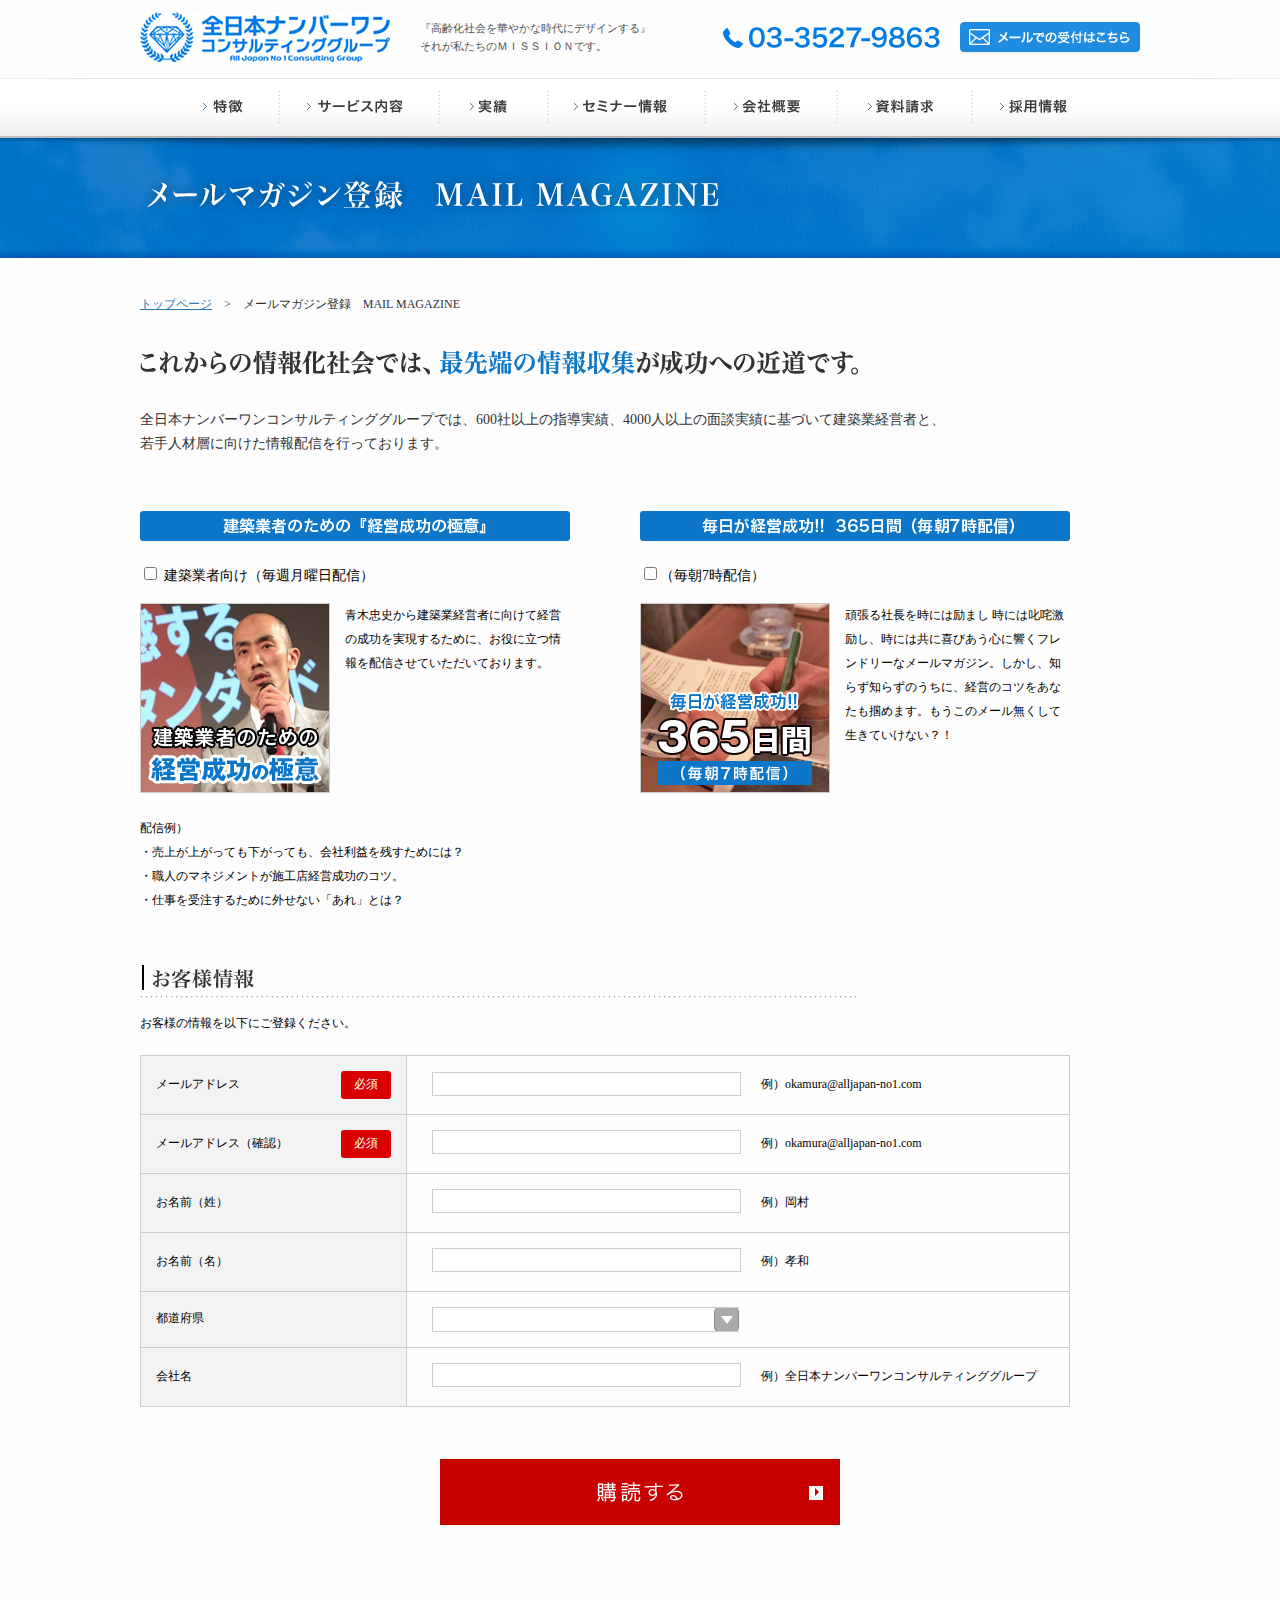
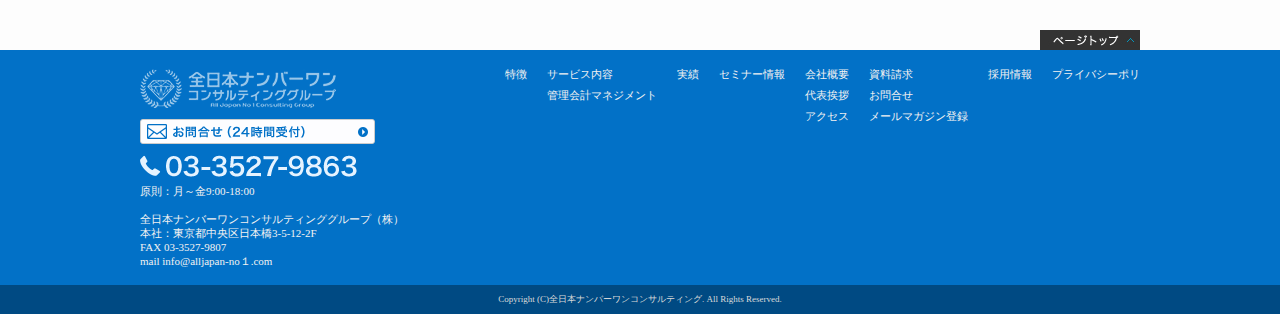
<file: htdocs/static/mailmagazine.html>
<!DOCTYPE html>
<html lang="ja">
<head>
	<meta charset="UTF-8">
	<title>全日本ナンバーワンコンサルティング</title>
	<meta name="robots" content="index,follow">
	<meta name="keywords" content="" />
	<meta name="description" content="" />
	<link rel="stylesheet" type="text/css" media="all" href="style.css" />
	<script src="http://ajax.googleapis.com/ajax/libs/jquery/2.0.3/jquery.min.js"></script>
	<script src="assets/js/common.js"></script>
</head>
<body>
	<header class="l-header wrap">
		<div class="header-logo">
			<img src="assets/img/layout/header/header_logo.png" width="250" height="50" alt="ロゴ">
		</div>
		<h1>『高齢化社会を華やかな時代にデザインする』<br>それが私たちのＭＩＳＳＩＯＮです。</h1>
		<div class="header-btn">
			<ul class="header-list float-list">
				<li><img src="assets/img/layout/header/header_tel.png" width="217" height="21" alt="電話：03-3527-9863"></li>
				<li><a href="#"><img src="assets/img/layout/header/header_mail_btn.png" width="180" height="32" alt="メールでの受付はこちら"></a></li>
			</ul>
		</div>
	</header><!-- /.l-header -->

	<nav class="l-navi">
		<ul class="navi-list float-list">
			<li><img src="assets/img/layout/navi/navi_01_off.png" width="140" height="60" alt="ナビ1"></li>
			<li><img src="assets/img/layout/navi/navi_02_off.png" width="160" height="60" alt="ナビ2"></li>
			<li><img src="assets/img/layout/navi/navi_03_off.png" width="109" height="60" alt="ナビ3"></li>
			<li><img src="assets/img/layout/navi/navi_04_off.png" width="157" height="60" alt="ナビ4"></li>
			<li><img src="assets/img/layout/navi/navi_05_off.png" width="132" height="60" alt="ナビ5"></li>
			<li><img src="assets/img/layout/navi/navi_06_off.png" width="135" height="60" alt="ナビ6"></li>
			<li><img src="assets/img/layout/navi/navi_07_off.png" width="167" height="60" alt="ナビ7"></li>
		</ul>
	</nav><!-- /.l-navi -->

	<section class="l-page-contents">
		<div class="page-headline">
			<h2 class="wrap"><img src="assets/img/page/mailmagazine/mailmagazine_h2.png" width="588" height="47" alt="実績"></h2>
		</div>

		<div class="l-page-breadcrumb wrap">
			<ul class="float-list">
				<li><a href="#">トップページ</a></li>
				<li>メールマガジン登録　MAIL MAGAZINE</li>
			</ul>
		</div> <!--/.l-page-breadcrumb-->

		<div class="l-page-mailmagazine wrap">
			<img src="assets/img/page/mailmagazine/mailmagazine_head.png" width="718" height="25" alt="これからの情報化社会では、最先端の情報収集が成功への近道です。">

			<p>全日本ナンバーワンコンサルティンググループでは、600社以上の指導実績、4000人以上の面談実績に基づいて建築業経営者と、<br>若手人材層に向けた情報配信を行っております。</p>

			<ul class="float-list">
				<li>
					<img src="assets/img/page/mailmagazine/mailmagazine_list_head_01.png" width="430" height="30" alt="建築業者のための『経営成功の極意』">
					<p><input type="checkbox" name="name1" value="value1"> 建築業者向け（毎週月曜日配信）</p>
					<div class="magabox">
						<div class="magabox-thumb">
							<img src="assets/img/page/mailmagazine/mailmagazine_magabox_thumb_01.jpg" width="190" height="190" alt="建築業者のための経営成功の極意">
						</div>
						<div class="magabox-text">
							<p>青木忠史から建築業経営者に向けて経営の成功を実現するために、お役に立つ情報を配信させていただいております。</p>
						</div>
					</div>
				</li>
				<li>
					<img src="assets/img/page/mailmagazine/mailmagazine_list_head_02.png" width="430" height="30" alt="毎日が経営成功!!  365日間（毎朝7時配信）">
					<p><input type="checkbox" name="name2" value="value2">（毎朝7時配信）</p>
					<div class="magabox">
						<div class="magabox-thumb">
							<img src="assets/img/page/mailmagazine/mailmagazine_magabox_thumb_02.jpg" width="190" height="190" alt="建築業者のための経営成功の極意">
						</div>
						<div class="magabox-text">
							<p>頑張る社長を時には励まし	時には叱咤激励し、時には共に喜びあう心に響くフレンドリーなメールマガジン。しかし、知らず知らずのうちに、経営のコツをあなたも掴めます。もうこのメール無くして生きていけない？！</p>
						</div>
					</div>
				</li>
			</ul>

			<p class="note1">配信例）<br>・売上が上がっても下がっても、会社利益を残すためには？<br>・職人のマネジメントが施工店経営成功のコツ。<br>・仕事を受注するために外せない「あれ」とは？</p>

			<h3><img src="assets/img/page/mailmagazine/mailmagazine_headline.png" width="717" height="33" alt="お客様情報"></h3>
			<p class="note2">お客様の情報を以下にご登録ください。</p>
			<table>
				<tr>
					<th>メールアドレス<span>必須</span></th>
					<td><input type="text">例）okamura@alljapan-no1.com</td>
				</tr>
				<tr>
					<th>メールアドレス（確認）<span>必須</span></th>
					<td><input type="text">例）okamura@alljapan-no1.com</td>
				</tr>
				<tr>
					<th>お名前（姓）</th>
					<td><input type="text">例）岡村</td>
				</tr>
				<tr>
					<th>お名前（名）</th>
					<td><input type="text">例）孝和</td>
				</tr>
				<tr>
					<th>都道府県</th>
					<td>
						<div class="select-style">
							<select name="pref_id">
								<option value="" selected>
								<option value="1">北海道
								<option value="2">青森県
								<option value="3">岩手県
								<option value="4">宮城県
								<option value="5">秋田県
								<option value="6">山形県
								<option value="7">福島県
								<option value="8">茨城県
								<option value="9">栃木県
								<option value="10">群馬県
								<option value="11">埼玉県
								<option value="12">千葉県
								<option value="13">東京都
								<option value="14">神奈川県
								<option value="15">新潟県
								<option value="16">富山県
								<option value="17">石川県
								<option value="18">福井県
								<option value="19">山梨県
								<option value="20">長野県
								<option value="21">岐阜県
								<option value="22">静岡県
								<option value="23">愛知県
								<option value="24">三重県
								<option value="25">滋賀県
								<option value="26">京都府
								<option value="27">大阪府
								<option value="28">兵庫県
								<option value="29">奈良県
								<option value="30">和歌山県
								<option value="31">鳥取県
								<option value="32">島根県
								<option value="33">岡山県
								<option value="34">広島県
								<option value="35">山口県
								<option value="36">徳島県
								<option value="37">香川県
								<option value="38">愛媛県
								<option value="39">高知県
								<option value="40">福岡県
								<option value="41">佐賀県
								<option value="42">長崎県
								<option value="43">熊本県
								<option value="44">大分県
								<option value="45">宮崎県
								<option value="46">鹿児島県
								<option value="47">沖縄県
							</select>
						</div>
					</td>
				</tr>
				<tr>
					<th>会社名</th>
					<td><input type="text">例）全日本ナンバーワンコンサルティンググループ</td>
				</tr>
			</table>

			<div class="mailmaga-btn">
				<a href="#"><img src="assets/img/page/mailmagazine/mailmagazine_btn.png" width="400" height="66" alt="購読する"></a>
			</div>
		</div><!-- /.l-page-mailmagazine -->
	</section><!-- /.l-page-contents -->

	<div class="l-pagetop wrap">
		<a href="#"><img src="assets/img/top/pagetop_btn.jpg" width="100" height="20" alt="ページトップ"></a>
	</div>

	<footer class="l-footer">
		<div class="wrap">
			<div class="footer-left">
				<img src="assets/img/layout/footer/footer_logo.png" width="196" height="39" alt="ロゴ">

				<a href="#"><img src="assets/img/layout/footer/footer_btn.png" width="235" height="25" alt="btn"></a>

				<img src="assets/img/layout/footer/footer_tel.png" width="217" height="22" alt="電話">
				<p>原則：月～金9:00-18:00</p>
				<p class="address">全日本ナンバーワンコンサルティンググループ（株）<br>本社：東京都中央区日本橋3-5-12-2F<br>FAX 03-3527-9807<br>mail info@alljapan-no１.com</p>
			</div> <!--/.footer-left-->

			<div class="footer-menu">
				<ul>
					<li><a href="#">特徴</a></li>
					<li>
						<ul>
							<li><a href="#">サービス内容</a></li>
							<li><a href="#">管理会計マネジメント</a></li>
						</ul>
					</li>
					<li><a href="#">実績</a></li>
					<li><a href="#">セミナー情報</a></li>
					<li>
						<ul>
							<li><a href="#">会社概要</a></li>
							<li><a href="#">代表挨拶</a></li>
							<li><a href="#">アクセス</a></li>
						</ul>
					</li>
					<li>
						<ul>
							<li><a href="#">資料請求</a></li>
							<li><a href="#">お問合せ</a></li>
							<li><a href="#">メールマガジン登録</a></li>
						</ul>
					</li>
					<li><a href="#">採用情報</a></li>
					<li><a href="#">プライバシーポリ</a></li>
				</ul>
			</div><!--/.footer-menu-->
		</div> <!--/.wrap-->

		<div class="l-copyright">
			<small>Copyright (C)全日本ナンバーワンコンサルティング. All Rights Reserved.</small>
		</div>
	</footer>
</body>
</html>
</file>
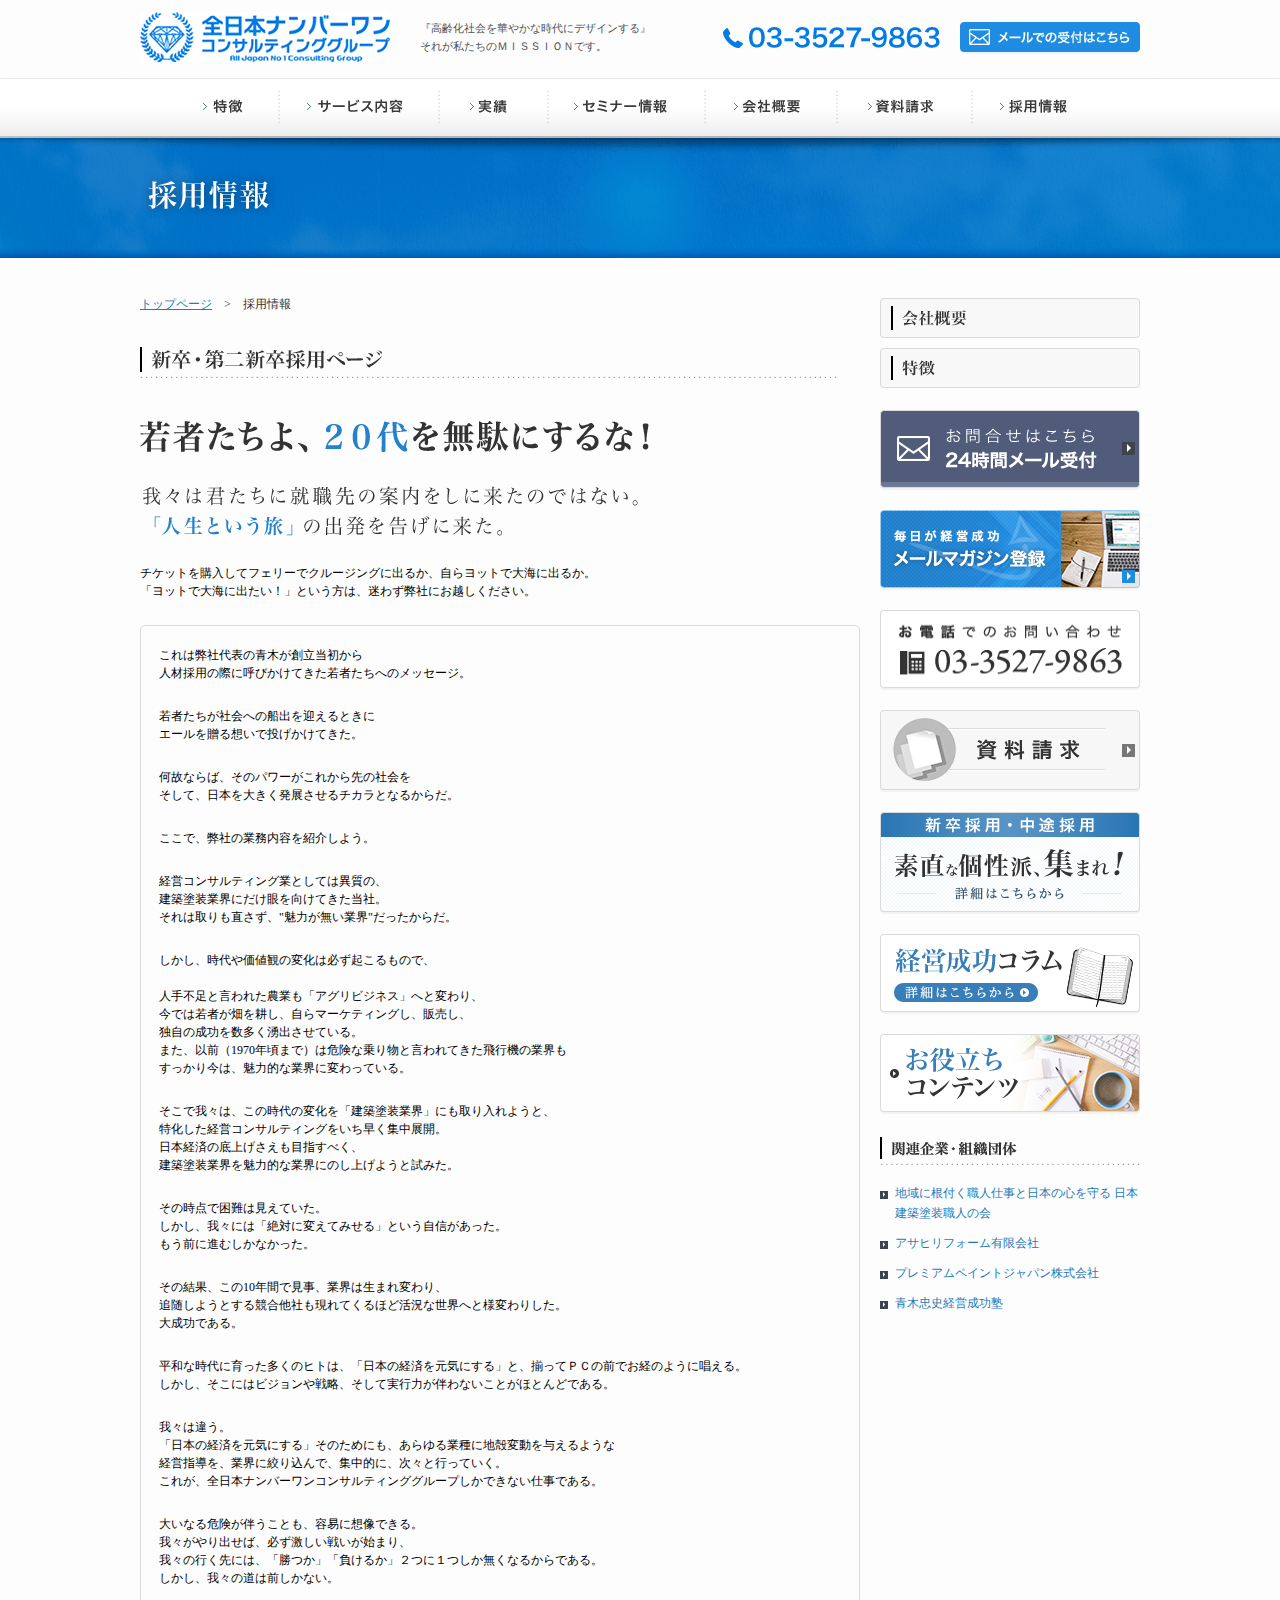
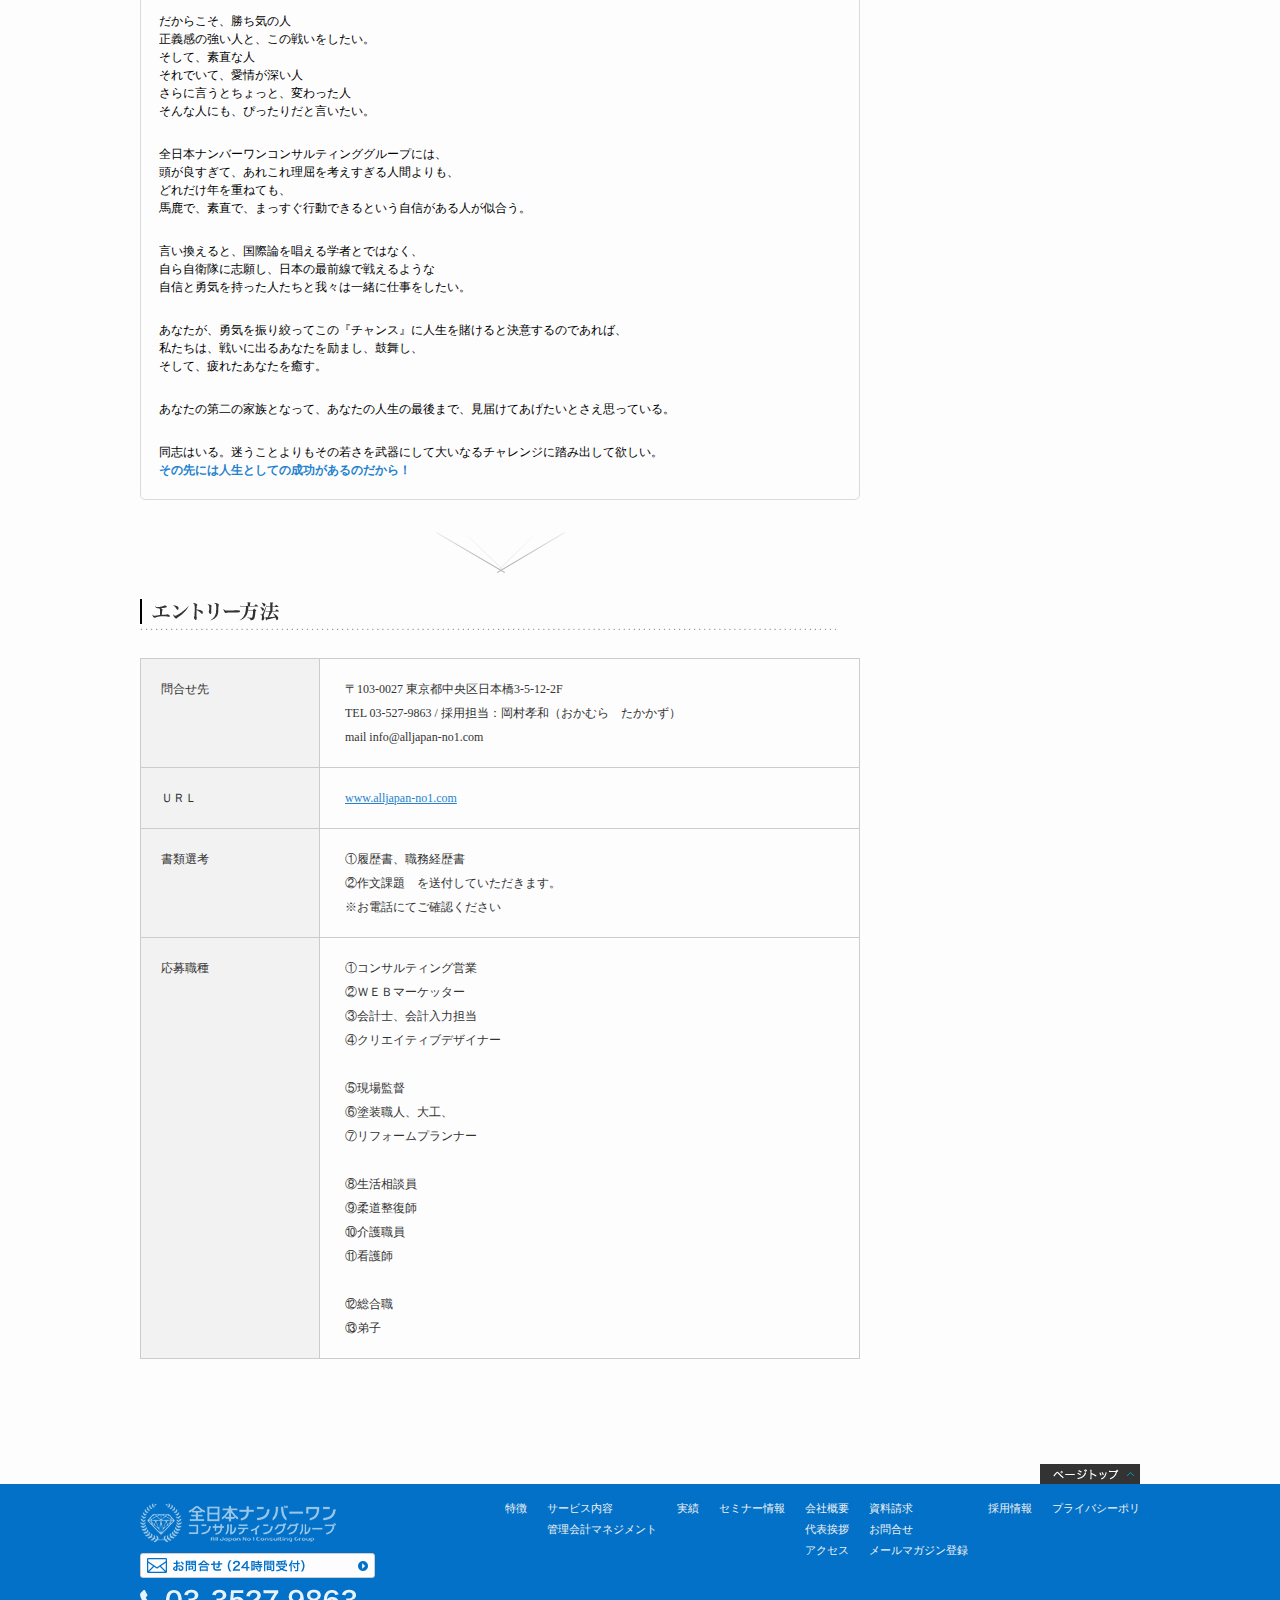
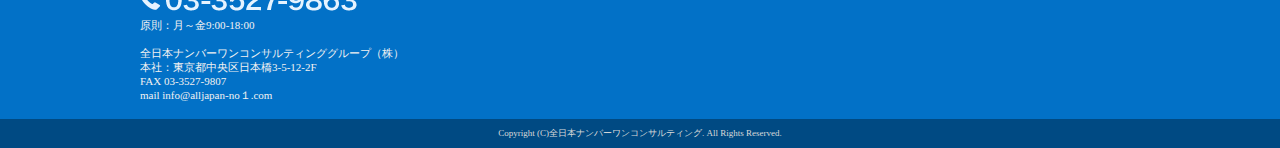
<file: htdocs/static/recruit.html>
<!DOCTYPE html>
<html lang="ja">
<head>
	<meta charset="UTF-8">
	<title>全日本ナンバーワンコンサルティング</title>
	<meta name="robots" content="index,follow">
	<meta name="keywords" content="" />
	<meta name="description" content="" />
	<link rel="stylesheet" type="text/css" media="all" href="style.css" />
	<script src="http://ajax.googleapis.com/ajax/libs/jquery/2.0.3/jquery.min.js"></script>
	<script src="assets/js/common.js"></script>
</head>
<body>
	<header class="l-header wrap">
		<div class="header-logo">
			<img src="assets/img/layout/header/header_logo.png" width="250" height="50" alt="ロゴ">
		</div>
		<h1>『高齢化社会を華やかな時代にデザインする』<br>それが私たちのＭＩＳＳＩＯＮです。</h1>
		<div class="header-btn">
			<ul class="header-list float-list">
				<li><img src="assets/img/layout/header/header_tel.png" width="217" height="21" alt="電話：03-3527-9863"></li>
				<li><a href="#"><img src="assets/img/layout/header/header_mail_btn.png" width="180" height="32" alt="メールでの受付はこちら"></a></li>
			</ul>
		</div>
	</header><!-- /.l-header -->

	<nav class="l-navi">
		<ul class="navi-list float-list">
			<li><img src="assets/img/layout/navi/navi_01_off.png" width="140" height="60" alt="ナビ1"></li>
			<li><img src="assets/img/layout/navi/navi_02_off.png" width="160" height="60" alt="ナビ2"></li>
			<li><img src="assets/img/layout/navi/navi_03_off.png" width="109" height="60" alt="ナビ3"></li>
			<li><img src="assets/img/layout/navi/navi_04_off.png" width="157" height="60" alt="ナビ4"></li>
			<li><img src="assets/img/layout/navi/navi_05_off.png" width="132" height="60" alt="ナビ5"></li>
			<li><img src="assets/img/layout/navi/navi_06_off.png" width="135" height="60" alt="ナビ6"></li>
			<li><img src="assets/img/layout/navi/navi_07_off.png" width="167" height="60" alt="ナビ7"></li>
		</ul>
	</nav><!-- /.l-navi -->

	<section class="l-page-contents">
		<div class="page-headline">
			<h2 class="wrap"><img src="assets/img/page/recruit/recruit_h2.png" width="137" height="48" alt="採用情報"></h2>
		</div>

		<div class="l-page-wrap">
			<main class="l-main">
				<div class="l-page-breadcrumb">
					<ul class="float-list">
						<li><a href="#">トップページ</a></li>
						<li>採用情報</li>
					</ul>
				</div> <!--/.l-page-breadcrumb-->

				<div class="l-page-recruit">
					<h3><img src="assets/img/page/recruit/recruit_h3_01.png" width="697" height="31" alt="新卒・第二新卒採用ページ"></h3>
					<figure class="recruit-head-text">
						<img src="assets/img/page/recruit/recruit_head_text.png" width="509" height="116" alt="若者たちよ、２０代を無駄にするな！">
					</figure>

					<p>チケットを購入してフェリーでクルージングに出るか、自らヨットで大海に出るか。<br>「ヨットで大海に出たい！」という方は、迷わず弊社にお越しください。</p>

					<div class="message">
						<p>これは弊社代表の青木が創立当初から<br>人材採用の際に呼びかけてきた若者たちへのメッセージ。</p>
						<p>若者たちが社会への船出を迎えるときに<br>エールを贈る想いで投げかけてきた。</p>
						<p>何故ならば、そのパワーがこれから先の社会を<br>そして、日本を大きく発展させるチカラとなるからだ。</p>
						<p>ここで、弊社の業務内容を紹介しよう。</p>
						<p>経営コンサルティング業としては異質の、<br>建築塗装業界にだけ眼を向けてきた当社。<br>それは取りも直さず、"魅力が無い業界"だったからだ。</p>
						<p>しかし、時代や価値観の変化は必ず起こるもので、<br><br>人手不足と言われた農業も「アグリビジネス」へと変わり、<br>今では若者が畑を耕し、自らマーケティングし、販売し、<br>独自の成功を数多く湧出させている。<br>また、以前（1970年頃まで）は危険な乗り物と言われてきた飛行機の業界も<br>すっかり今は、魅力的な業界に変わっている。</p>
						<p>そこで我々は、この時代の変化を「建築塗装業界」にも取り入れようと、<br>特化した経営コンサルティングをいち早く集中展開。<br>日本経済の底上げさえも目指すべく、<br>建築塗装業界を魅力的な業界にのし上げようと試みた。</p>
						<p>その時点で困難は見えていた。<br>しかし、我々には「絶対に変えてみせる」という自信があった。<br>もう前に進むしかなかった。</p>
						<p>その結果、この10年間で見事、業界は生まれ変わり、<br>追随しようとする競合他社も現れてくるほど活況な世界へと様変わりした。<br>大成功である。</p>
						<p>平和な時代に育った多くのヒトは、「日本の経済を元気にする」と、揃ってＰＣの前でお経のように唱える。<br>しかし、そこにはビジョンや戦略、そして実行力が伴わないことがほとんどである。</p>
						<p>我々は違う。<br>「日本の経済を元気にする」そのためにも、あらゆる業種に地殻変動を与えるような<br>経営指導を、業界に絞り込んで、集中的に、次々と行っていく。<br>これが、全日本ナンバーワンコンサルティンググループしかできない仕事である。</p>
						<p>大いなる危険が伴うことも、容易に想像できる。<br>我々がやり出せば、必ず激しい戦いが始まり、<br>我々の行く先には、「勝つか」「負けるか」２つに１つしか無くなるからである。<br>しかし、我々の道は前しかない。</p>
						<p>だからこそ、勝ち気の人<br>正義感の強い人と、この戦いをしたい。<br>そして、素直な人<br>それでいて、愛情が深い人<br>さらに言うとちょっと、変わった人<br>そんな人にも、ぴったりだと言いたい。</p>
						<p>全日本ナンバーワンコンサルティンググループには、<br>頭が良すぎて、あれこれ理屈を考えすぎる人間よりも、<br>どれだけ年を重ねても、<br>馬鹿で、素直で、まっすぐ行動できるという自信がある人が似合う。</p>
						<p>言い換えると、国際論を唱える学者とではなく、<br>自ら自衛隊に志願し、日本の最前線で戦えるような<br>自信と勇気を持った人たちと我々は一緒に仕事をしたい。</p>
						<p>あなたが、勇気を振り絞ってこの『チャンス』に人生を賭けると決意するのであれば、<br>私たちは、戦いに出るあなたを励まし、鼓舞し、<br>そして、疲れたあなたを癒す。</p>
						<p>あなたの第二の家族となって、あなたの人生の最後まで、見届けてあげたいとさえ思っている。</p>
						<p>同志はいる。迷うことよりもその若さを武器にして大いなるチャレンジに踏み出して欲しい。<span>その先には人生としての成功があるのだから！</span></p>
					</div>

					<figure class="recruit-arrow">
						<img src="assets/img/page/recruit/recruit_arrow.png" width="129" height="41" alt="arrow down">
					</figure>

					<h3><img src="assets/img/page/recruit/recruit_h3_02.png" width="697" height="31" alt="エントリー方法"></h3>
					<table>
						<tr>
							<th>問合せ先</th>
							<td>〒103-0027 東京都中央区日本橋3-5-12-2F<br>TEL 03-527-9863  /  採用担当：岡村孝和（おかむら　たかかず）<br>mail info@alljapan-no1.com</td>
						</tr>

						<tr>
							<th>ＵＲＬ</th>
							<td><a href="http://www.alljapan-no1.com">www.alljapan-no1.com</a></td>
						</tr>

						<tr>
							<th>書類選考</th>
							<td>①履歴書、職務経歴書<br>②作文課題　を送付していただきます。<br>※お電話にてご確認ください</td>
						</tr>

						<tr>
							<th>応募職種</th>
							<td>①コンサルティング営業<br>②ＷＥＢマーケッター<br>③会計士、会計入力担当<br>④クリエイティブデザイナー<br><br>⑤現場監督<br>⑥塗装職人、大工、<br>⑦リフォームプランナー<br><br>⑧生活相談員<br>⑨柔道整復師<br>⑩介護職員<br>⑪看護師<br><br>⑫総合職<br>⑬弟子</td>
						</tr>
					</table>
				</div><!--/.l-page-recruit-->
			</main><!--/.l-main-->

			<aside class="l-side">
				<div class="side-menu">
					<ul>
						<li><a href="#"><img src="assets/img/layout/side/side_menu_01.png" width="260" height="40" alt="会社概要"></a></li>
						<li><a href="#"><img src="assets/img/layout/side/side_menu_02.png" width="260" height="40" alt="特徴"></a></li>
					</ul>
				</div>
				<div class="side-banner">
					<ul>
						<li><a href="#"><img src="assets/img/layout/side/side_banner_01.png" width="260" height="80" alt="24時間メール受付"></a></li>
						<li><a href="#"><img src="assets/img/layout/side/side_banner_02.png" width="260" height="80" alt="メールマガジン登録"></a></li>
						<li><a href="#"><img src="assets/img/layout/side/side_banner_03.png" width="260" height="80" alt="お電話でのお問い合わせ"></a></li>
						<li><a href="#"><img src="assets/img/layout/side/side_banner_04.png" width="260" height="82" alt="資料請求"></a></li>
						<li><a href="#"><img src="assets/img/layout/side/side_banner_05.png" width="260" height="102" alt="新卒採用・中途採用"></a></li>
						<li><a href="#"><img src="assets/img/layout/side/side_banner_06.png" width="260" height="80" alt="経営成功コラム"></a></li>
						<li><a href="#"><img src="assets/img/layout/side/side_banner_07.png" width="260" height="80" alt="お役立ちコンテンツ"></a></li>
					</ul>
				</div>

				<div class="side-kankei">
					<h3><img src="assets/img/layout/side/side_kankei_h3.png" width="260" height="28" alt="資料請求"></h3>
					<ul>
						<li><a href="#">地域に根付く職人仕事と日本の心を守る 日本建築塗装職人の会</a></li>
						<li><a href="#">アサヒリフォーム有限会社</a></li>
						<li><a href="#">プレミアムペイントジャパン株式会社</a></li>
						<li><a href="#">青木忠史経営成功塾</a></li>
					</ul>
				</div>
			</aside><!--/.l-side-->
		</div><!--/.l-page-wrap-->
	</section><!-- /.l-page-contents -->

	<div class="l-pagetop wrap">
		<a href="#"><img src="assets/img/top/pagetop_btn.jpg" width="100" height="20" alt="ページトップ"></a>
	</div>

	<footer class="l-footer">
		<div class="wrap">
			<div class="footer-left">
				<img src="assets/img/layout/footer/footer_logo.png" width="196" height="39" alt="ロゴ">

				<a href="#"><img src="assets/img/layout/footer/footer_btn.png" width="235" height="25" alt="btn"></a>

				<img src="assets/img/layout/footer/footer_tel.png" width="217" height="22" alt="電話">
				<p>原則：月～金9:00-18:00</p>
				<p class="address">全日本ナンバーワンコンサルティンググループ（株）<br>本社：東京都中央区日本橋3-5-12-2F<br>FAX 03-3527-9807<br>mail info@alljapan-no１.com</p>
			</div> <!--/.footer-left-->

			<div class="footer-menu">
				<ul>
					<li><a href="#">特徴</a></li>
					<li>
						<ul>
							<li><a href="#">サービス内容</a></li>
							<li><a href="#">管理会計マネジメント</a></li>
						</ul>
					</li>
					<li><a href="#">実績</a></li>
					<li><a href="#">セミナー情報</a></li>
					<li>
						<ul>
							<li><a href="#">会社概要</a></li>
							<li><a href="#">代表挨拶</a></li>
							<li><a href="#">アクセス</a></li>
						</ul>
					</li>
					<li>
						<ul>
							<li><a href="#">資料請求</a></li>
							<li><a href="#">お問合せ</a></li>
							<li><a href="#">メールマガジン登録</a></li>
						</ul>
					</li>
					<li><a href="#">採用情報</a></li>
					<li><a href="#">プライバシーポリ</a></li>
				</ul>
			</div><!--/.footer-menu-->
		</div> <!--/.wrap-->

		<div class="l-copyright">
			<small>Copyright (C)全日本ナンバーワンコンサルティング. All Rights Reserved.</small>
		</div>
	</footer>
</body>
</html>
</file>
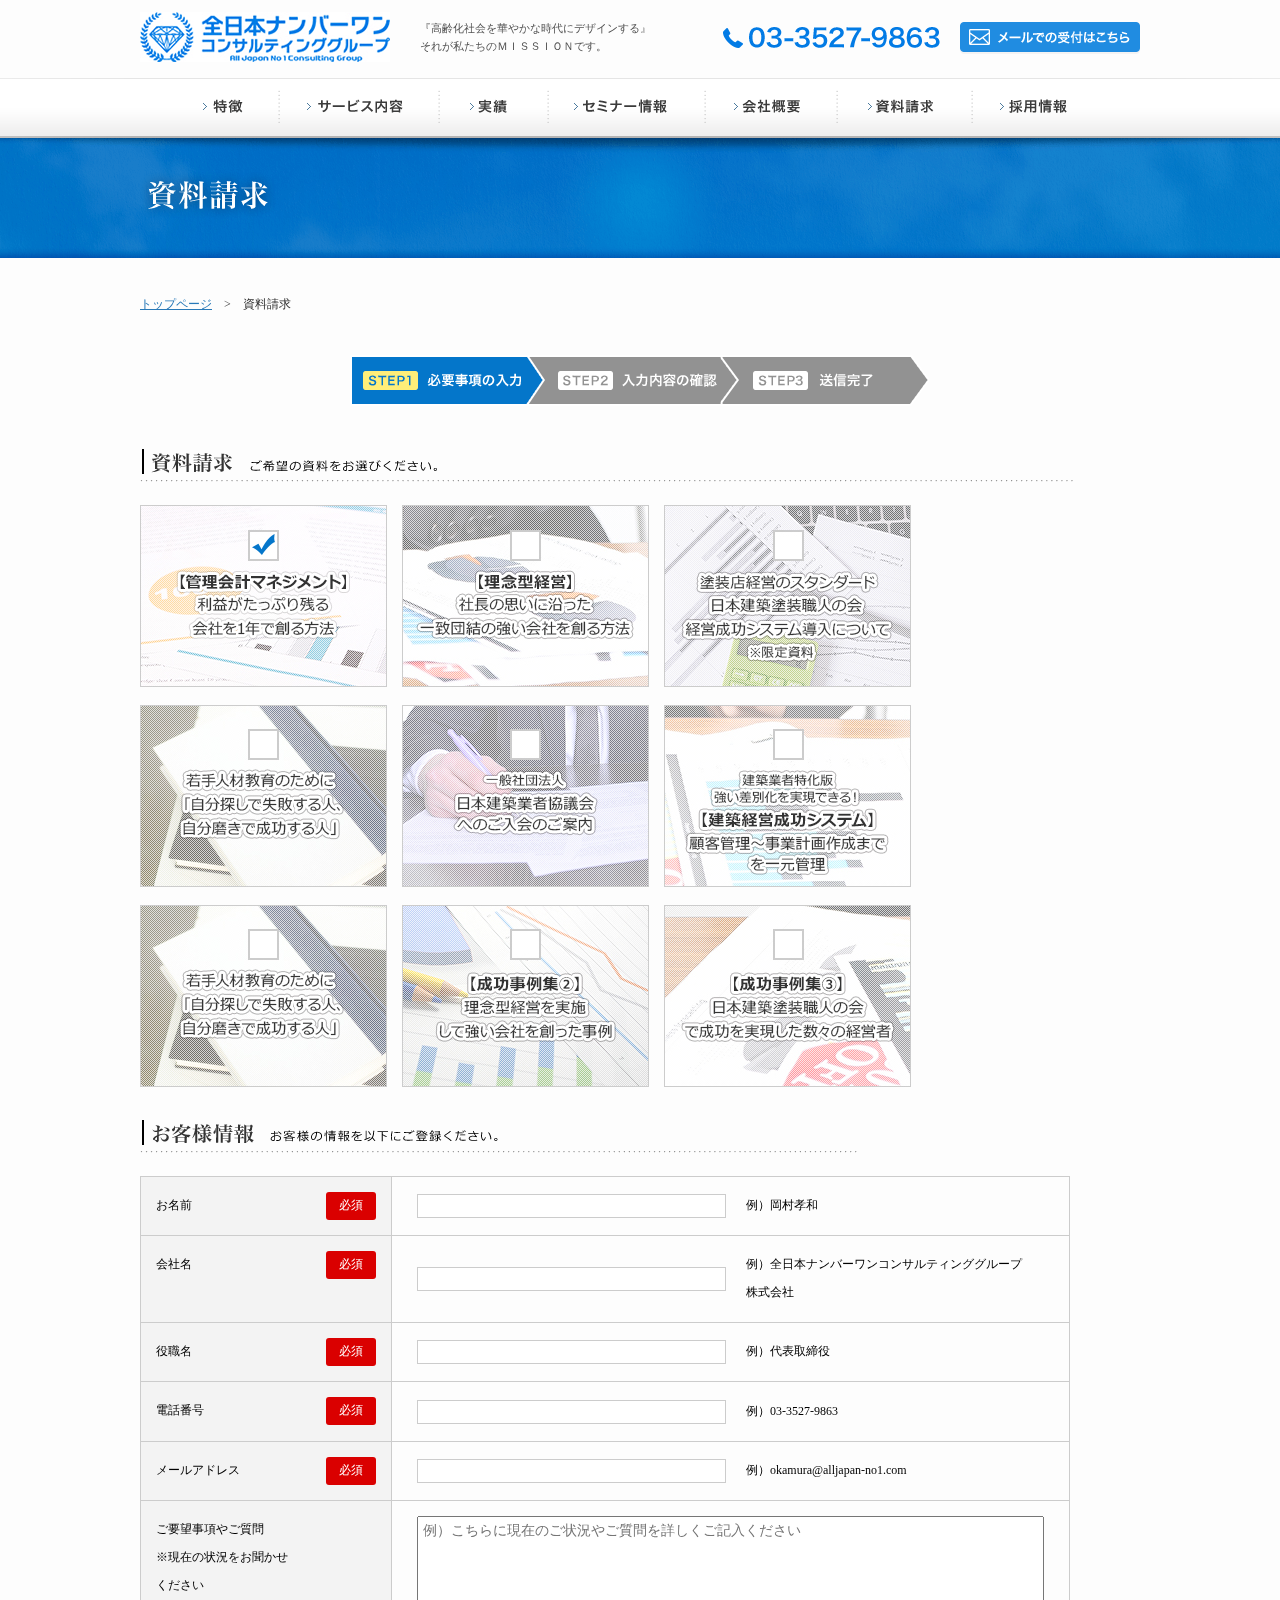
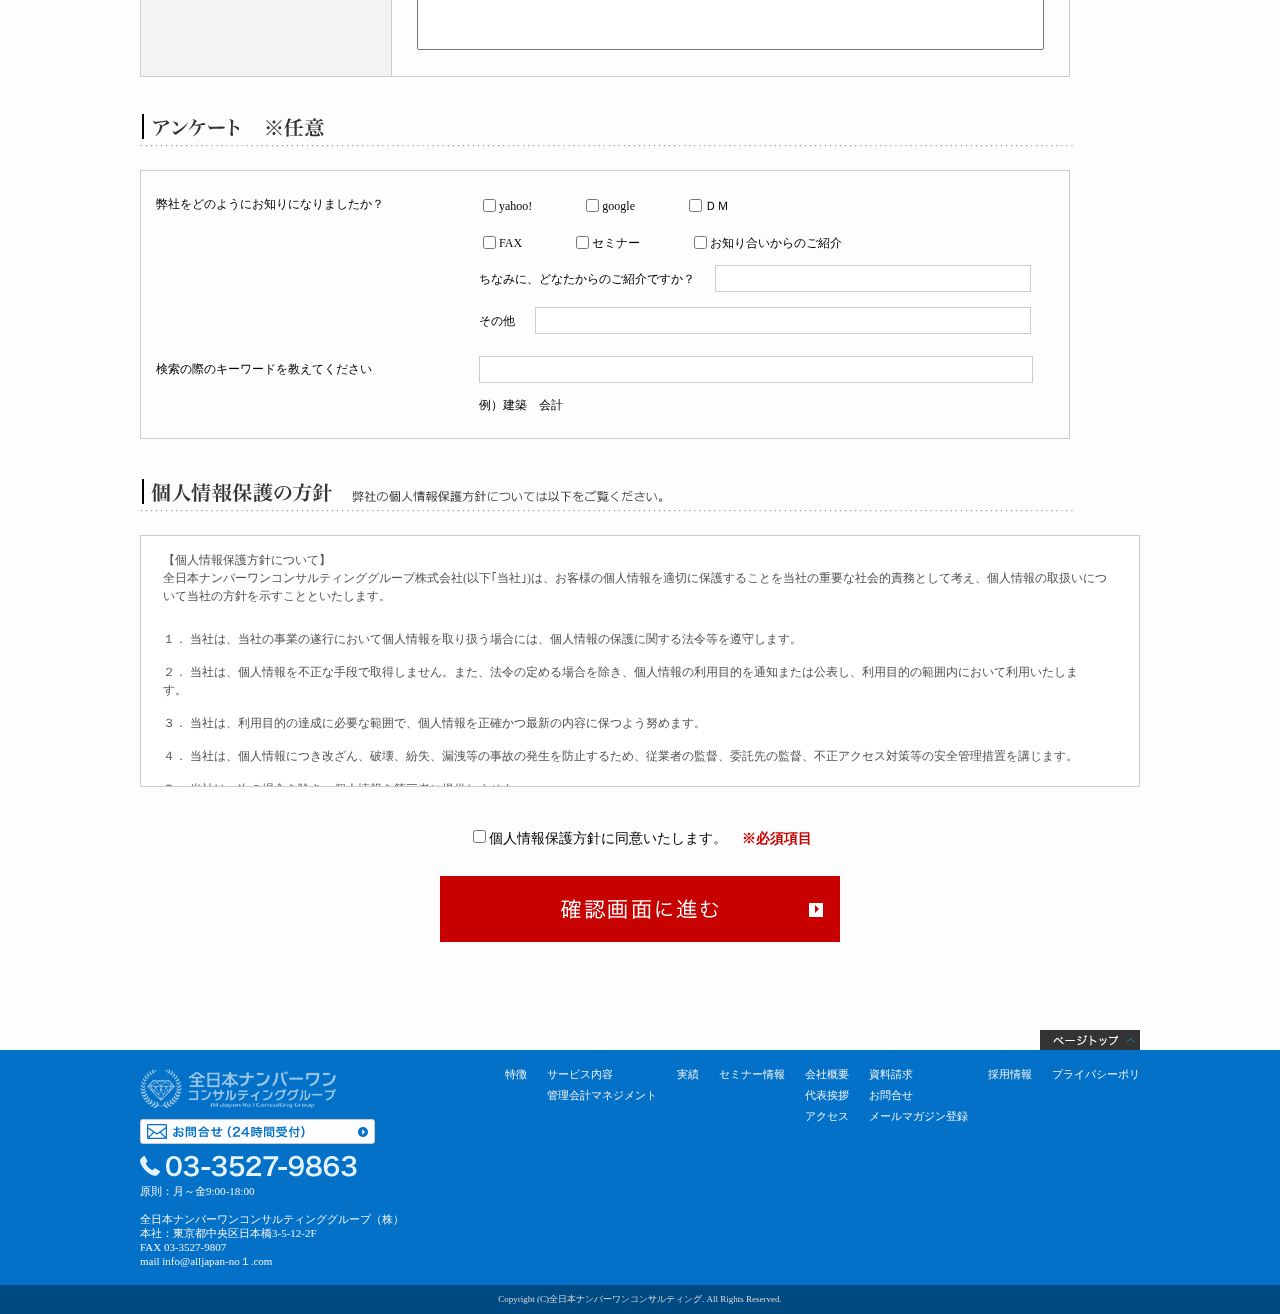
<file: htdocs/static/request.html>
<!DOCTYPE html>
<html lang="ja">
<head>
	<meta charset="UTF-8">
	<title>全日本ナンバーワンコンサルティング</title>
	<meta name="robots" content="index,follow">
	<meta name="keywords" content="" />
	<meta name="description" content="" />
	<link rel="stylesheet" type="text/css" media="all" href="style.css" />
	<script src="http://ajax.googleapis.com/ajax/libs/jquery/2.0.3/jquery.min.js"></script>
	<script src="assets/js/common.js"></script>
</head>
<body>
	<header class="l-header wrap">
		<div class="header-logo">
			<img src="assets/img/layout/header/header_logo.png" width="250" height="50" alt="ロゴ">
		</div>
		<h1>『高齢化社会を華やかな時代にデザインする』<br>それが私たちのＭＩＳＳＩＯＮです。</h1>
		<div class="header-btn">
			<ul class="header-list float-list">
				<li><img src="assets/img/layout/header/header_tel.png" width="217" height="21" alt="電話：03-3527-9863"></li>
				<li><a href="#"><img src="assets/img/layout/header/header_mail_btn.png" width="180" height="32" alt="メールでの受付はこちら"></a></li>
			</ul>
		</div>
	</header><!-- /.l-header -->

	<nav class="l-navi">
		<ul class="navi-list float-list">
			<li><img src="assets/img/layout/navi/navi_01_off.png" width="140" height="60" alt="ナビ1"></li>
			<li><img src="assets/img/layout/navi/navi_02_off.png" width="160" height="60" alt="ナビ2"></li>
			<li><img src="assets/img/layout/navi/navi_03_off.png" width="109" height="60" alt="ナビ3"></li>
			<li><img src="assets/img/layout/navi/navi_04_off.png" width="157" height="60" alt="ナビ4"></li>
			<li><img src="assets/img/layout/navi/navi_05_off.png" width="132" height="60" alt="ナビ5"></li>
			<li><img src="assets/img/layout/navi/navi_06_off.png" width="135" height="60" alt="ナビ6"></li>
			<li><img src="assets/img/layout/navi/navi_07_off.png" width="167" height="60" alt="ナビ7"></li>
		</ul>
	</nav><!-- /.l-navi -->

	<section class="l-page-contents">
		<div class="page-headline">
			<h2 class="wrap"><img src="assets/img/page/request/request_h2.png" width="136" height="48" alt="資料請求"></h2>
		</div>

		<div class="l-page-breadcrumb wrap">
			<ul class="float-list">
				<li><a href="#">トップページ</a></li>
				<li>資料請求</li>
			</ul>
		</div> <!--/.l-page-breadcrumb-->

		<div class="l-page-request wrap">
			<figure class="request-step">
				<img src="assets/img/page/request/request_step.png" width="580" height="51" alt="必要事項の入力">
			</figure>

			<h3><img src="assets/img/page/request/request_h3_01.png" width="933" height="33" alt="資料請求"></h3>
			<ul class="float-list">
				<li><img src="assets/img/page/request/request_li_01.jpg" width="247" height="182" alt="【管理会計マネジメント】 利益がたっぷり残る 会社を1年で創る方法"></li>
				<li><img src="assets/img/page/request/request_li_02.jpg" width="247" height="182" alt="【理念型経営】 社長の思いに沿った 一致団結の強い会社を創る方法      "></li>
				<li><img src="assets/img/page/request/request_li_03.jpg" width="247" height="182" alt="塗装店経営のスタンダード 日本建築塗装職人の会  経営成功システム導入について ※限定資料  "></li>
				<li><img src="assets/img/page/request/request_li_04.jpg" width="247" height="182" alt="若手人材教育のために  「自分探しで失敗する人、 自分磨きで成功する人」"></li>
				<li><img src="assets/img/page/request/request_li_05.jpg" width="247" height="182" alt="一般社団法人 日本建築業者協議会 へのご入会のご案内 "></li>
				<li><img src="assets/img/page/request/request_li_06.jpg" width="247" height="182" alt="建築業者特化版 強い差別化を実現できる！ 【建築経営成功システム】 顧客管理～事業計画作成まで を一元管理 "></li>
				<li><img src="assets/img/page/request/request_li_07.jpg" width="247" height="182" alt="【成功事例集①】 管理会計マネジメント を導入してどのように 飛躍したのか "></li>
				<li><img src="assets/img/page/request/request_li_08.jpg" width="247" height="182" alt="【成功事例集②】 理念型経営を実施 して強い会社を創った事例 "></li>
				<li><img src="assets/img/page/request/request_li_09.jpg" width="247" height="182" alt="【成功事例集③】 日本建築塗装職人の会 で成功を実現した数々の経営者 "></li>
			</ul>

			<h3><img src="assets/img/page/contact/contact_h3_02.png" width="717" height="33" alt="お客様の情報を以下にご登録ください。"></h3>
			<table class="customer-info">
				<tr>
					<th>お名前<span>必須</span></th>
					<td><input type="text" required><p>例）岡村孝和</p></td>
				</tr>

				<tr>
					<th>会社名<span>必須</span></th>
					<td><input type="text" required><p>例）全日本ナンバーワンコンサルティンググループ株式会社</p></td>
				</tr>

				<tr>
					<th>役職名<span>必須</span></th>
					<td><input type="text" required><p>例）代表取締役</p></td>
				</tr>

				<tr>
					<th>電話番号<span>必須</span></th>
					<td><input type="text" required><p>例）03-3527-9863</p></td>
				</tr>

				<tr>
					<th>メールアドレス<span>必須</span></th>
					<td><input type="text" required><p>例）okamura@alljapan-no1.com</p></td>
				</tr>

				<tr>
					<th>ご要望事項やご質問<br>※現在の状況をお聞かせ<br>ください</th>
					<td><textarea placeholder="例）こちらに現在のご状況やご質問を詳しくご記入ください"></textarea></td>
				</tr>
			</table>

			<h3><img src="assets/img/page/request/request_h3_03.png" width="933" height="33" alt=""></h3>
			<table class="anket">
				<tr>
					<th>弊社をどのようにお知りになりましたか？</th>
					<td>
						<div class="checkbox cf">
							<label><input type="checkbox"><span>yahoo!</span></label>
							<label><input type="checkbox"><span>google</span></label>
							<label><input type="checkbox"><span>ＤＭ</span></label><br>
							<label><input type="checkbox"><span>FAX</span></label>
							<label><input type="checkbox"><span>セミナー</span></label>
							<label><input type="checkbox"><span>お知り合いからのご紹介</span></label>
						</div>
						<span>ちなみに、どなたからのご紹介ですか？</span><input class="text1" type="text"><br>
						<span>その他</span><input class="text2" type="text">
					</td>
				</tr>
				<tr>
					<th>検索の際のキーワードを教えてください</th>
					<td>
						<input class="text3" type="text"><br>
						<p>例）建築　会計</p>
					</td>
				</tr>
			</table>

			<h3><img src="assets/img/page/request/request_h3_04.png" width="933" height="33" alt=""></h3>
			<div class="message-box">
				<p>【個人情報保護方針について】<br>全日本ナンバーワンコンサルティンググループ株式会社(以下｢当社｣)は、お客様の個人情報を適切に保護することを当社の重要な社会的責務として考え、個人情報の取扱いについて当社の方針を示すことといたします。</p>
				<ul>
					<li>１． 当社は、当社の事業の遂行において個人情報を取り扱う場合には、個人情報の保護に関する法令等を遵守します。</li>
					<li>２． 当社は、個人情報を不正な手段で取得しません。また、法令の定める場合を除き、個人情報の利用目的を通知または公表し、利用目的の範囲内において利用いたします。</li>
					<li>３． 当社は、利用目的の達成に必要な範囲で、個人情報を正確かつ最新の内容に保つよう努めます。</li>
					<li>４． 当社は、個人情報につき改ざん、破壊、紛失、漏洩等の事故の発生を防止するため、従業者の監督、委託先の監督、不正アクセス対策等の安全管理措置を講じます。</li>
					<li>５． 当社は、次の場合を除き、個人情報を第三者に提供しません。<br>・お客様の同意を得ている場合<br>・法令及び主務官庁等の要請により提供が必要と判断される場合<br>・予め当社と秘密保持契約を締結している会社等に業務の遂行上、必要な限度において使用する場合<br>・公衆衛生の向上または児童の健全な育成の推進のために特に必要がある場合であって、ご本人の同意を得ることが困難であるとき<br>・人の生命、身体又は財産の保護のために必要がある場合</li>
					<li>６． 当社は、個人情報保護マネジメントシステム（ＰＭＳ）の計画・ 実施・点検・見直しを適正に実施し、継続的な改善に努めます。<br>全日本ナンバーワンコンサルティンググループ株式会社　代表取締役　青木 忠史</li>
				</ul>
				<p>【個人情報の利用目的】<br>当社は、個人情報を取り扱うに当たっては、次の利用目的の範囲で取り扱うものと致します。<br>・採用活動の選考・連絡を行うため。<br>・当社への問い合わせに回答するため。<br>・当社のサービスをご連絡するため。</p>
				<p>当社の個人情報の取扱いに関するお問合せにつきましては、下記へお問合せ下さい。当該ご請求がご本人によるものであることが確認できた後、合理的な期間内に、ご利用者の個人情報を開示、訂正または削除等を行います。なお、個人情報の利用目的の通知または開示の際には、当社規定の手数料をいただく場合がございますので、あらかじめご了承ください。</p>
				<p>●個人情報保護に関する相談窓口（管理部）<br>Tel：03-3527-9863</p>
			</div>

			<div class="request-btn">
				<label><input type="checkbox">個人情報保護方針に同意いたします。<span>※必須項目</span></label>
				<a href="#"><img src="assets/img/page/contact/contact_btn.png" width="400" height="66" alt="確認画面に進む"></a>
			</div>
		</div> <!--/.l-page-contact -->
	</section><!-- /.l-page-contents -->

	<div class="l-pagetop wrap">
		<a href="#"><img src="assets/img/top/pagetop_btn.jpg" width="100" height="20" alt="ページトップ"></a>
	</div>

	<footer class="l-footer">
		<div class="wrap">
			<div class="footer-left">
				<img src="assets/img/layout/footer/footer_logo.png" width="196" height="39" alt="ロゴ">

				<a href="#"><img src="assets/img/layout/footer/footer_btn.png" width="235" height="25" alt="btn"></a>

				<img src="assets/img/layout/footer/footer_tel.png" width="217" height="22" alt="電話">
				<p>原則：月～金9:00-18:00</p>
				<p class="address">全日本ナンバーワンコンサルティンググループ（株）<br>本社：東京都中央区日本橋3-5-12-2F<br>FAX 03-3527-9807<br>mail info@alljapan-no１.com</p>
			</div> <!--/.footer-left-->

			<div class="footer-menu">
				<ul>
					<li><a href="#">特徴</a></li>
					<li>
						<ul>
							<li><a href="#">サービス内容</a></li>
							<li><a href="#">管理会計マネジメント</a></li>
						</ul>
					</li>
					<li><a href="#">実績</a></li>
					<li><a href="#">セミナー情報</a></li>
					<li>
						<ul>
							<li><a href="#">会社概要</a></li>
							<li><a href="#">代表挨拶</a></li>
							<li><a href="#">アクセス</a></li>
						</ul>
					</li>
					<li>
						<ul>
							<li><a href="#">資料請求</a></li>
							<li><a href="#">お問合せ</a></li>
							<li><a href="#">メールマガジン登録</a></li>
						</ul>
					</li>
					<li><a href="#">採用情報</a></li>
					<li><a href="#">プライバシーポリ</a></li>
				</ul>
			</div><!--/.footer-menu-->
		</div> <!--/.wrap-->

		<div class="l-copyright">
			<small>Copyright (C)全日本ナンバーワンコンサルティング. All Rights Reserved.</small>
		</div>
	</footer>
</body>
</html>
</file>
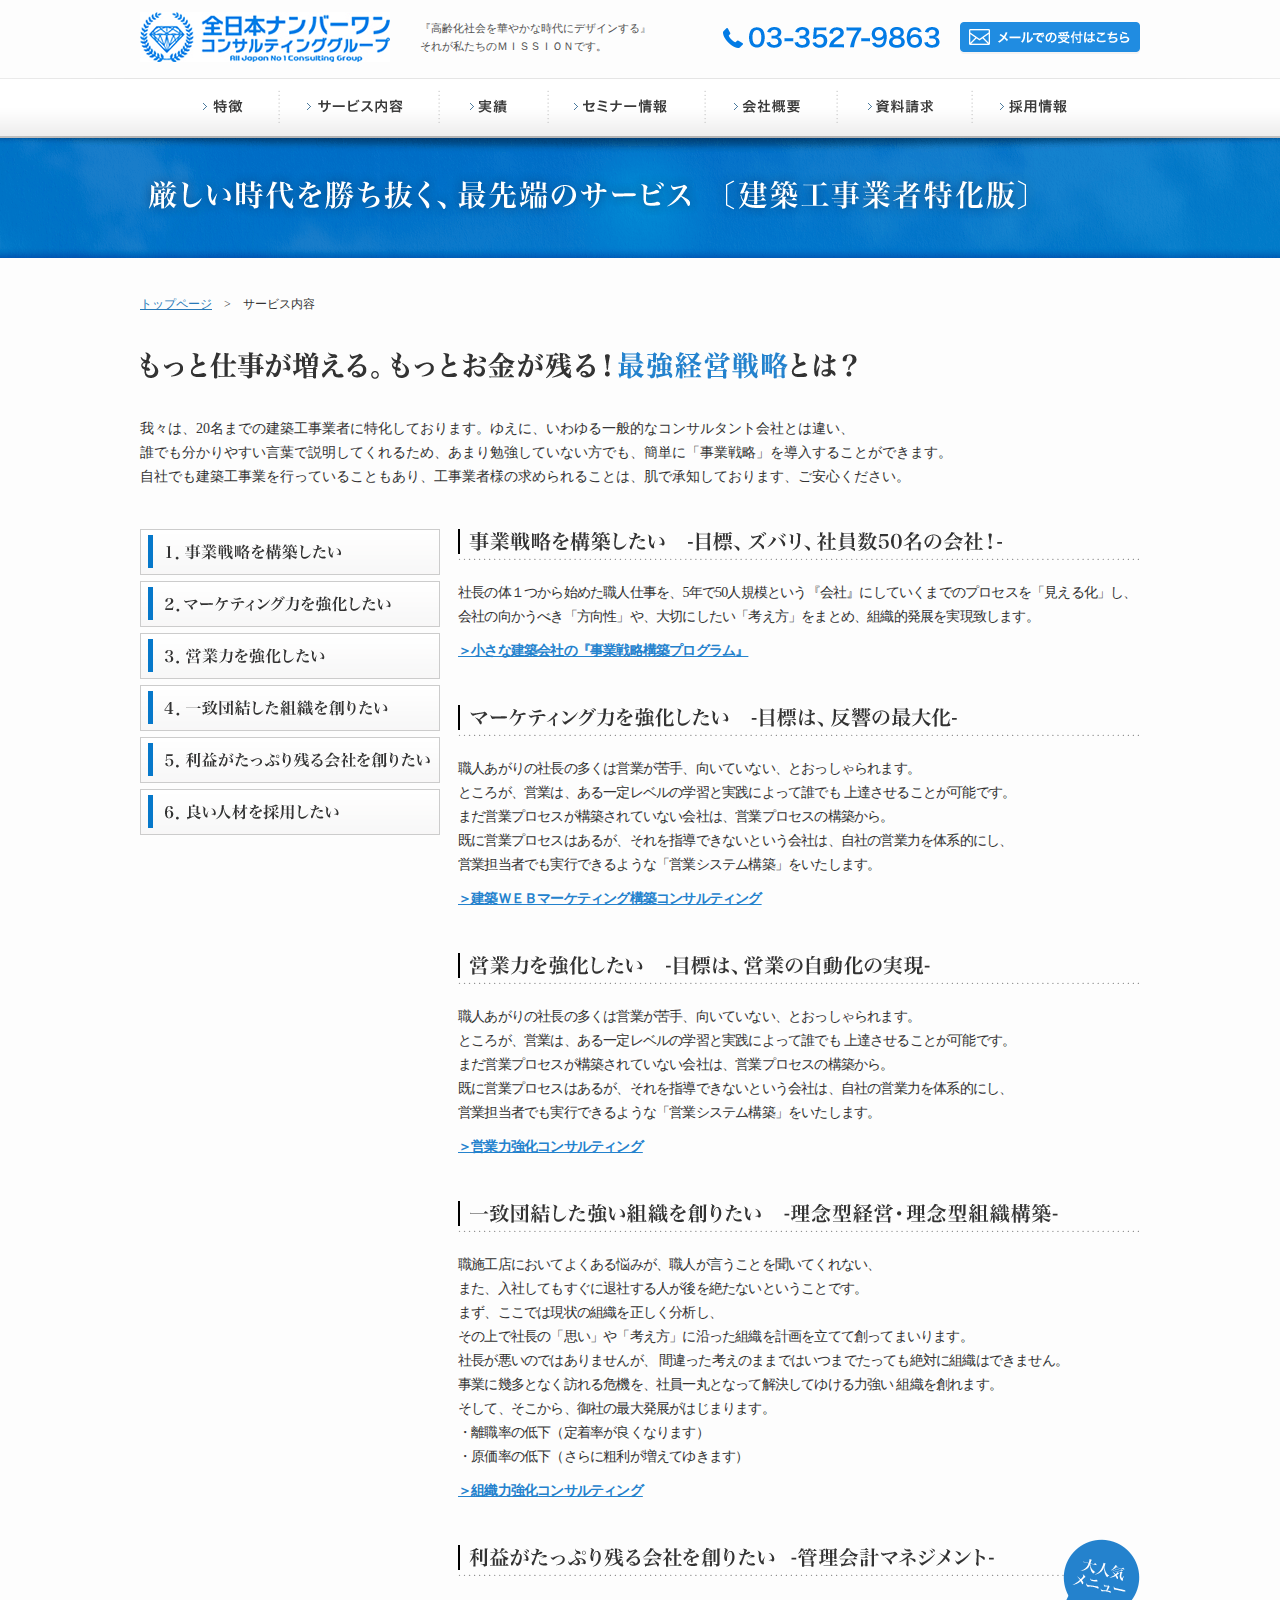
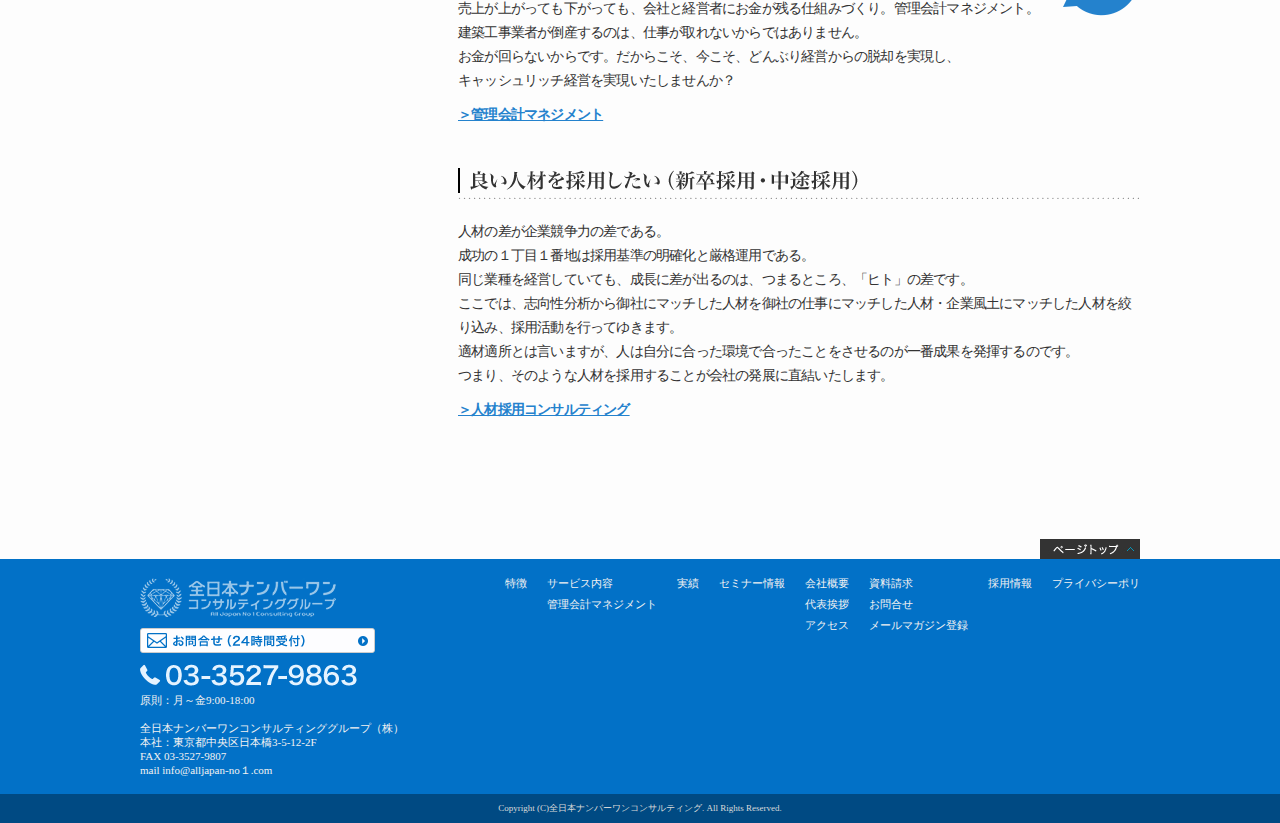
<file: htdocs/static/service.html>
<!DOCTYPE html>
<html lang="ja">
<head>
	<meta charset="UTF-8">
	<title>全日本ナンバーワンコンサルティング</title>
	<meta name="robots" content="index,follow">
	<meta name="keywords" content="" />
	<meta name="description" content="" />
	<link rel="stylesheet" type="text/css" media="all" href="style.css" />
	<script src="http://ajax.googleapis.com/ajax/libs/jquery/2.0.3/jquery.min.js"></script>
	<script src="assets/js/common.js"></script>
</head>
<body>
	<header class="l-header wrap">
		<div class="header-logo">
			<img src="assets/img/layout/header/header_logo.png" width="250" height="50" alt="ロゴ">
		</div>
		<h1>『高齢化社会を華やかな時代にデザインする』<br>それが私たちのＭＩＳＳＩＯＮです。</h1>
		<div class="header-btn">
			<ul class="header-list float-list">
				<li><img src="assets/img/layout/header/header_tel.png" width="217" height="21" alt="電話：03-3527-9863"></li>
				<li><a href="#"><img src="assets/img/layout/header/header_mail_btn.png" width="180" height="32" alt="メールでの受付はこちら"></a></li>
			</ul>
		</div>
	</header><!-- /.l-header -->

	<nav class="l-navi">
		<ul class="navi-list float-list">
			<li><img src="assets/img/layout/navi/navi_01_off.png" width="140" height="60" alt="ナビ1"></li>
			<li><img src="assets/img/layout/navi/navi_02_off.png" width="160" height="60" alt="ナビ2"></li>
			<li><img src="assets/img/layout/navi/navi_03_off.png" width="109" height="60" alt="ナビ3"></li>
			<li><img src="assets/img/layout/navi/navi_04_off.png" width="157" height="60" alt="ナビ4"></li>
			<li><img src="assets/img/layout/navi/navi_05_off.png" width="132" height="60" alt="ナビ5"></li>
			<li><img src="assets/img/layout/navi/navi_06_off.png" width="135" height="60" alt="ナビ6"></li>
			<li><img src="assets/img/layout/navi/navi_07_off.png" width="167" height="60" alt="ナビ7"></li>
		</ul>
	</nav><!-- /.l-navi -->

	<section class="l-page-contents">
		<div class="page-headline">
			<h2 class="wrap"><img src="assets/img/page/service/service_h2.png" width="897" height="47" alt="厳しい時代を勝ち抜く、最先端のサービス 〔建築工事業者特化版〕"></h2>
		</div>

		<div class="l-page-breadcrumb wrap">
			<ul class="float-list">
				<li><a href="#">トップページ</a></li>
				<li>サービス内容</li>
			</ul>
		</div> <!--/.l-page-breadcrumb-->

		<div class="l-page-service wrap">
			<h3><img src="assets/img/page/service/service_h3.png" width="717" height="27" alt="もっと仕事が増える。もっとお金が残る！最強経営戦略とは？"></h3>

			<p>我々は、20名までの建築工事業者に特化しております。ゆえに、いわゆる一般的なコンサルタント会社とは違い、<br>誰でも分かりやすい言葉で説明してくれるため、あまり勉強していない方でも、簡単に「事業戦略」を導入することができます。<br>自社でも建築工事業を行っていることもあり、工事業者様の求められることは、肌で承知しております、ご安心ください。</p>

			<div class="servicebox cf">
				<div class="servicebox-mokuji">
					<ul>
						<li><a href="#link-1"><img src="assets/img/page/service/service_servicebox_01.png" width="300" height="46" alt="１．事業戦略を構築したい"></a></li>
						<li><a href="#link-2"><img src="assets/img/page/service/service_servicebox_02.png" width="300" height="46" alt="２．マーケティング力を強化したい"></a></li>
						<li><a href="#link-3"><img src="assets/img/page/service/service_servicebox_03.png" width="300" height="46" alt="３．営業力を強化したい "></a></li>
						<li><a href="#link-4"><img src="assets/img/page/service/service_servicebox_04.png" width="300" height="46" alt="４．一致団結した組織を創りたい"></a></li>
						<li><a href="#link-5"><img src="assets/img/page/service/service_servicebox_05.png" width="300" height="46" alt="５．利益がたっぷり残る会社を創りたいい"></a></li>
						<li><a href="#link-6"><img src="assets/img/page/service/service_servicebox_06.png" width="300" height="46" alt="６．良い人材を採用したい"></a></li>
					</ul>
				</div>
				<div class="servicebox-contents">
					<h4 id="link-1"><img src="assets/img/page/service/service_h4_01.png" width="681" height="31" alt="事業戦略を構築したい　-目標、ズバリ、社員数50名の会社！-"></h4>
					<p>社長の体１つから始めた職人仕事を、5年で50人規模という『会社』にしていくまでのプロセスを「見える化」し、会社の向かうべき「方向性」や、大切にしたい「考え方」をまとめ、組織的発展を実現致します。</p>
					<p class="text-blue">＞小さな建築会社の『事業戦略構築プログラム』</p>

					<h4 id="link-2"><img src="assets/img/page/service/service_h4_02.png" width="681" height="31" alt="事業戦略を構築したい　-目標、ズバリ、社員数50名の会社！-"></h4>
					<p>職人あがりの社長の多くは営業が苦手、向いていない、とおっしゃられます。<br>ところが、営業は、ある一定レベルの学習と実践によって誰でも	上達させることが可能です。<br>まだ営業プロセスが構築されていない会社は、営業プロセスの構築から。<br>既に営業プロセスはあるが、それを指導できないという会社は、自社の営業力を体系的にし、<br>営業担当者でも実行できるような「営業システム構築」をいたします。</p>
					<p class="text-blue">＞建築ＷＥＢマーケティング構築コンサルティング</p>

					<h4 id="link-3"><img src="assets/img/page/service/service_h4_03.png" width="681" height="31" alt="事業戦略を構築したい　-目標、ズバリ、社員数50名の会社！-"></h4>
					<p>職人あがりの社長の多くは営業が苦手、向いていない、とおっしゃられます。<br>ところが、営業は、ある一定レベルの学習と実践によって誰でも	上達させることが可能です。<br>まだ営業プロセスが構築されていない会社は、営業プロセスの構築から。<br>既に営業プロセスはあるが、それを指導できないという会社は、自社の営業力を体系的にし、<br>営業担当者でも実行できるような「営業システム構築」をいたします。</p>
					<p class="text-blue">＞営業力強化コンサルティング</p>

					<h4 id="link-4"><img src="assets/img/page/service/service_h4_04.png" width="681" height="31" alt="事業戦略を構築したい　-目標、ズバリ、社員数50名の会社！-"></h4>
					<p>職施工店においてよくある悩みが、職人が言うことを聞いてくれない、<br>また、入社してもすぐに退社する人が後を絶たないということです。<br>まず、ここでは現状の組織を正しく分析し、<br>その上で社長の「思い」や「考え方」に沿った組織を計画を立てて創ってまいります。<br>社長が悪いのではありませんが、	間違った考えのままではいつまでたっても絶対に組織はできません。<br>事業に幾多となく訪れる危機を、社員一丸となって解決してゆける力強い	組織を創れます。<br>そして、そこから、御社の最大発展がはじまります。<br>  ・離職率の低下（定着率が良くなります）<br>  ・原価率の低下（さらに粗利が増えてゆきます）</p>
					<p class="text-blue">＞組織力強化コンサルティング</p>

					<h4 id="link-5"><img src="assets/img/page/service/service_h4_05.png" width="681" height="31" alt="事業戦略を構築したい　-目標、ズバリ、社員数50名の会社！-"></h4>
					<div class="message">
						<img src="assets/img/page/service/service_servicebox_message.png" width="77" height="77" alt="大人気 メニュー">
					</div>
					<p>売上が上がっても下がっても、会社と経営者にお金が残る仕組みづくり。管理会計マネジメント。	<br>建築工事業者が倒産するのは、仕事が取れないからではありません。<br>お金が回らないからです。だからこそ、今こそ、どんぶり経営からの脱却を実現し、<br>キャッシュリッチ経営を実現いたしませんか？</p>
					<p class="text-blue">＞管理会計マネジメント</p>

					<h4 id="link-6"><img src="assets/img/page/service/service_h4_06.png" width="681" height="31" alt="事業戦略を構築したい　-目標、ズバリ、社員数50名の会社！-"></h4>
					<p>人材の差が企業競争力の差である。<br>成功の１丁目１番地は採用基準の明確化と厳格運用である。<br>同じ業種を経営していても、成長に差が出るのは、つまるところ、「ヒト」の差です。<br>ここでは、志向性分析から御社にマッチした人材を御社の仕事にマッチした人材・企業風土にマッチした人材を絞り込み、採用活動を行ってゆきます。<br>適材適所とは言いますが、人は自分に合った環境で合ったことをさせるのが一番成果を発揮するのです。<br>つまり、そのような人材を採用することが会社の発展に直結いたします。</p>
					<p class="text-blue">＞人材採用コンサルティング</p>
				</div>
			</div>
		</div> <!--/.l-page-service -->
	</section><!-- /.l-page-contents -->

	<div class="l-pagetop wrap">
		<a href="#"><img src="assets/img/top/pagetop_btn.jpg" width="100" height="20" alt="ページトップ"></a>
	</div>

	<footer class="l-footer">
		<div class="wrap">
			<div class="footer-left">
				<img src="assets/img/layout/footer/footer_logo.png" width="196" height="39" alt="ロゴ">

				<a href="#"><img src="assets/img/layout/footer/footer_btn.png" width="235" height="25" alt="btn"></a>

				<img src="assets/img/layout/footer/footer_tel.png" width="217" height="22" alt="電話">
				<p>原則：月～金9:00-18:00</p>
				<p class="address">全日本ナンバーワンコンサルティンググループ（株）<br>本社：東京都中央区日本橋3-5-12-2F<br>FAX 03-3527-9807<br>mail info@alljapan-no１.com</p>
			</div> <!--/.footer-left-->

			<div class="footer-menu">
				<ul>
					<li><a href="#">特徴</a></li>
					<li>
						<ul>
							<li><a href="#">サービス内容</a></li>
							<li><a href="#">管理会計マネジメント</a></li>
						</ul>
					</li>
					<li><a href="#">実績</a></li>
					<li><a href="#">セミナー情報</a></li>
					<li>
						<ul>
							<li><a href="#">会社概要</a></li>
							<li><a href="#">代表挨拶</a></li>
							<li><a href="#">アクセス</a></li>
						</ul>
					</li>
					<li>
						<ul>
							<li><a href="#">資料請求</a></li>
							<li><a href="#">お問合せ</a></li>
							<li><a href="#">メールマガジン登録</a></li>
						</ul>
					</li>
					<li><a href="#">採用情報</a></li>
					<li><a href="#">プライバシーポリ</a></li>
				</ul>
			</div><!--/.footer-menu-->
		</div> <!--/.wrap-->

		<div class="l-copyright">
			<small>Copyright (C)全日本ナンバーワンコンサルティング. All Rights Reserved.</small>
		</div>
	</footer>
</body>
</html>
</file>
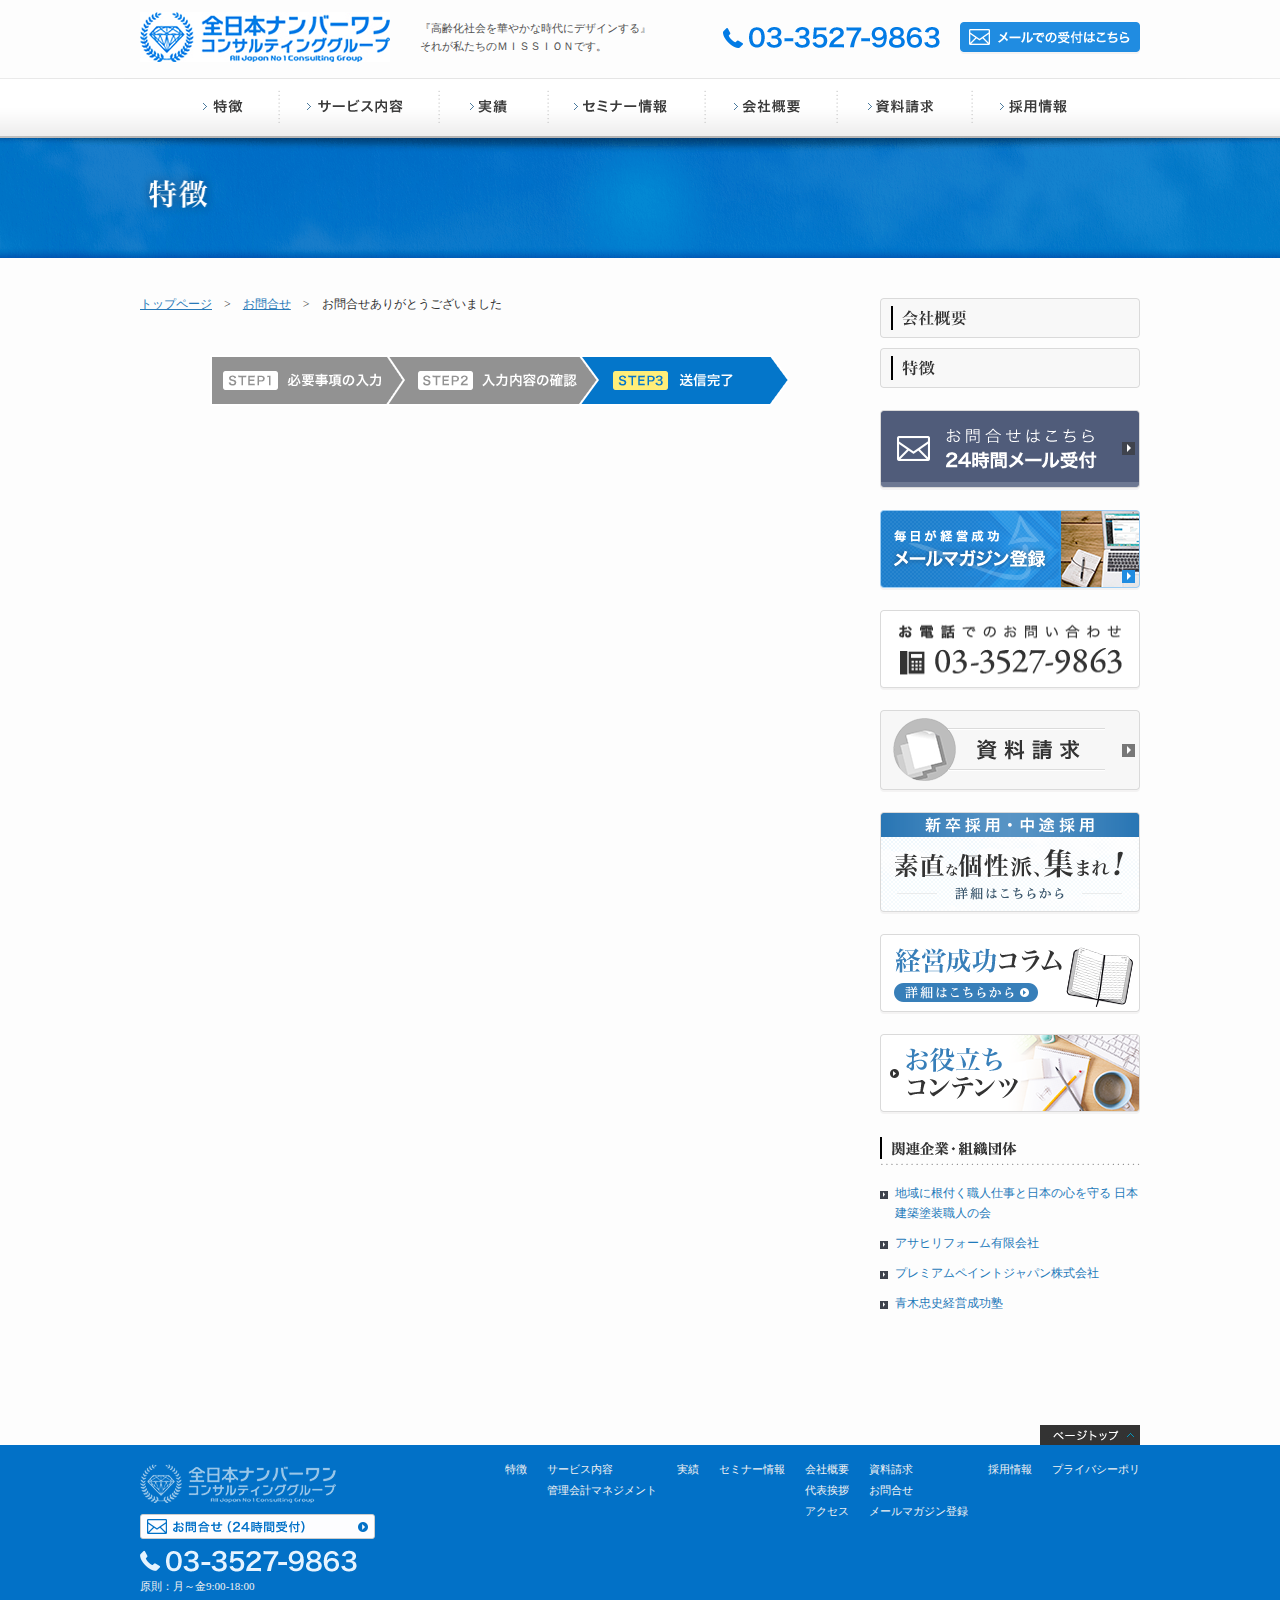
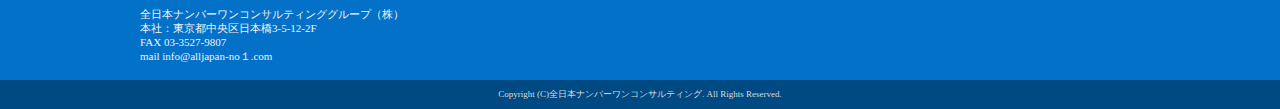
<file: htdocs/static/thanks.html>
<!DOCTYPE html>
<html lang="ja">
<head>
	<meta charset="UTF-8">
	<title>全日本ナンバーワンコンサルティング</title>
	<meta name="robots" content="index,follow">
	<meta name="keywords" content="" />
	<meta name="description" content="" />
	<link rel="stylesheet" type="text/css" media="all" href="style.css" />
	<script src="http://ajax.googleapis.com/ajax/libs/jquery/2.0.3/jquery.min.js"></script>
	<script src="assets/js/common.js"></script>
</head>
<body>
	<header class="l-header wrap">
		<div class="header-logo">
			<img src="assets/img/layout/header/header_logo.png" width="250" height="50" alt="ロゴ">
		</div>
		<h1>『高齢化社会を華やかな時代にデザインする』<br>それが私たちのＭＩＳＳＩＯＮです。</h1>
		<div class="header-btn">
			<ul class="header-list float-list">
				<li><img src="assets/img/layout/header/header_tel.png" width="217" height="21" alt="電話：03-3527-9863"></li>
				<li><a href="#"><img src="assets/img/layout/header/header_mail_btn.png" width="180" height="32" alt="メールでの受付はこちら"></a></li>
			</ul>
		</div>
	</header><!-- /.l-header -->

	<nav class="l-navi">
		<ul class="navi-list float-list">
			<li><img src="assets/img/layout/navi/navi_01_off.png" width="140" height="60" alt="ナビ1"></li>
			<li><img src="assets/img/layout/navi/navi_02_off.png" width="160" height="60" alt="ナビ2"></li>
			<li><img src="assets/img/layout/navi/navi_03_off.png" width="109" height="60" alt="ナビ3"></li>
			<li><img src="assets/img/layout/navi/navi_04_off.png" width="157" height="60" alt="ナビ4"></li>
			<li><img src="assets/img/layout/navi/navi_05_off.png" width="132" height="60" alt="ナビ5"></li>
			<li><img src="assets/img/layout/navi/navi_06_off.png" width="135" height="60" alt="ナビ6"></li>
			<li><img src="assets/img/layout/navi/navi_07_off.png" width="167" height="60" alt="ナビ7"></li>
		</ul>
	</nav><!-- /.l-navi -->

	<section class="l-page-contents">
		<div class="page-headline">
			<h2 class="wrap"><img src="assets/img/page/features/features_h2.png" width="76" height="46" alt="実績"></h2>
		</div>

		<div class="l-page-wrap">
			<main class="l-main">
				<div class="l-page-breadcrumb">
					<ul class="float-list">
						<li><a href="#">トップページ</a></li>
						<li><a href="#">お問合せ</a></li>
						<li>お問合せありがとうございました</li>
					</ul>
				</div> <!--/.l-page-breadcrumb-->

				<div class="l-page-thanks">
					<img src="assets/img/page/thanks/thanks_img.png" width="580" height="51" alt="送信完了">
				</div>

			</main><!--/.l-main-->

			<aside class="l-side">
				<div class="side-menu">
					<ul>
						<li><a href="#"><img src="assets/img/layout/side/side_menu_01.png" width="260" height="40" alt="会社概要"></a></li>
						<li><a href="#"><img src="assets/img/layout/side/side_menu_02.png" width="260" height="40" alt="特徴"></a></li>
					</ul>
				</div>
				<div class="side-banner">
					<ul>
						<li><a href="#"><img src="assets/img/layout/side/side_banner_01.png" width="260" height="80" alt="24時間メール受付"></a></li>
						<li><a href="#"><img src="assets/img/layout/side/side_banner_02.png" width="260" height="80" alt="メールマガジン登録"></a></li>
						<li><a href="#"><img src="assets/img/layout/side/side_banner_03.png" width="260" height="80" alt="お電話でのお問い合わせ"></a></li>
						<li><a href="#"><img src="assets/img/layout/side/side_banner_04.png" width="260" height="82" alt="資料請求"></a></li>
						<li><a href="#"><img src="assets/img/layout/side/side_banner_05.png" width="260" height="102" alt="新卒採用・中途採用"></a></li>
						<li><a href="#"><img src="assets/img/layout/side/side_banner_06.png" width="260" height="80" alt="経営成功コラム"></a></li>
						<li><a href="#"><img src="assets/img/layout/side/side_banner_07.png" width="260" height="80" alt="お役立ちコンテンツ"></a></li>
					</ul>
				</div>

				<div class="side-kankei">
					<h3><img src="assets/img/layout/side/side_kankei_h3.png" width="260" height="28" alt="資料請求"></h3>
					<ul>
						<li><a href="#">地域に根付く職人仕事と日本の心を守る 日本建築塗装職人の会</a></li>
						<li><a href="#">アサヒリフォーム有限会社</a></li>
						<li><a href="#">プレミアムペイントジャパン株式会社</a></li>
						<li><a href="#">青木忠史経営成功塾</a></li>
					</ul>
				</div>
			</aside><!--/.l-side-->
		</div><!--/.l-page-wrap-->
	</section><!-- /.l-page-contents -->

	<div class="l-pagetop wrap">
		<a href="#"><img src="assets/img/top/pagetop_btn.jpg" width="100" height="20" alt="ページトップ"></a>
	</div>

	<footer class="l-footer">
		<div class="wrap">
			<div class="footer-left">
				<img src="assets/img/layout/footer/footer_logo.png" width="196" height="39" alt="ロゴ">

				<a href="#"><img src="assets/img/layout/footer/footer_btn.png" width="235" height="25" alt="btn"></a>

				<img src="assets/img/layout/footer/footer_tel.png" width="217" height="22" alt="電話">
				<p>原則：月～金9:00-18:00</p>
				<p class="address">全日本ナンバーワンコンサルティンググループ（株）<br>本社：東京都中央区日本橋3-5-12-2F<br>FAX 03-3527-9807<br>mail info@alljapan-no１.com</p>
			</div> <!--/.footer-left-->

			<div class="footer-menu">
				<ul>
					<li><a href="#">特徴</a></li>
					<li>
						<ul>
							<li><a href="#">サービス内容</a></li>
							<li><a href="#">管理会計マネジメント</a></li>
						</ul>
					</li>
					<li><a href="#">実績</a></li>
					<li><a href="#">セミナー情報</a></li>
					<li>
						<ul>
							<li><a href="#">会社概要</a></li>
							<li><a href="#">代表挨拶</a></li>
							<li><a href="#">アクセス</a></li>
						</ul>
					</li>
					<li>
						<ul>
							<li><a href="#">資料請求</a></li>
							<li><a href="#">お問合せ</a></li>
							<li><a href="#">メールマガジン登録</a></li>
						</ul>
					</li>
					<li><a href="#">採用情報</a></li>
					<li><a href="#">プライバシーポリ</a></li>
				</ul>
			</div><!--/.footer-menu-->
		</div> <!--/.wrap-->

		<div class="l-copyright">
			<small>Copyright (C)全日本ナンバーワンコンサルティング. All Rights Reserved.</small>
		</div>
	</footer>
</body>
</html>
</file>
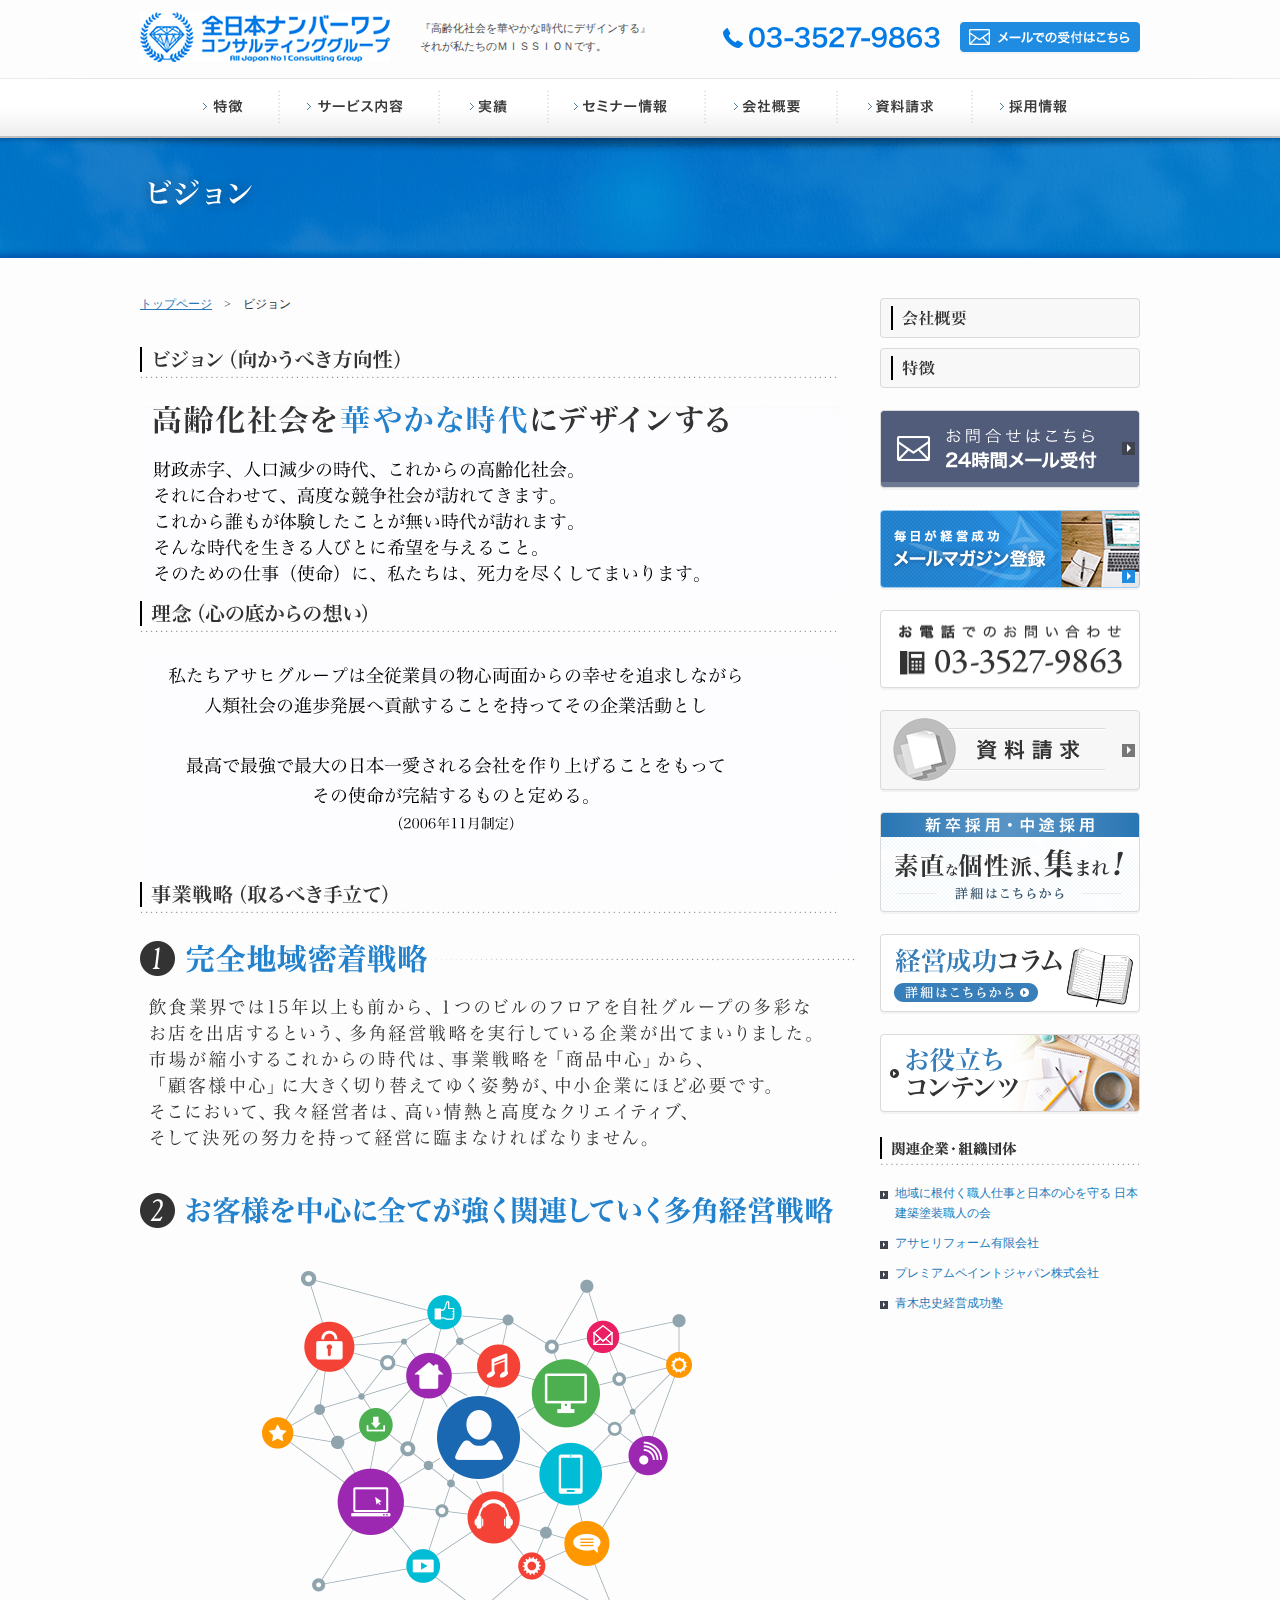
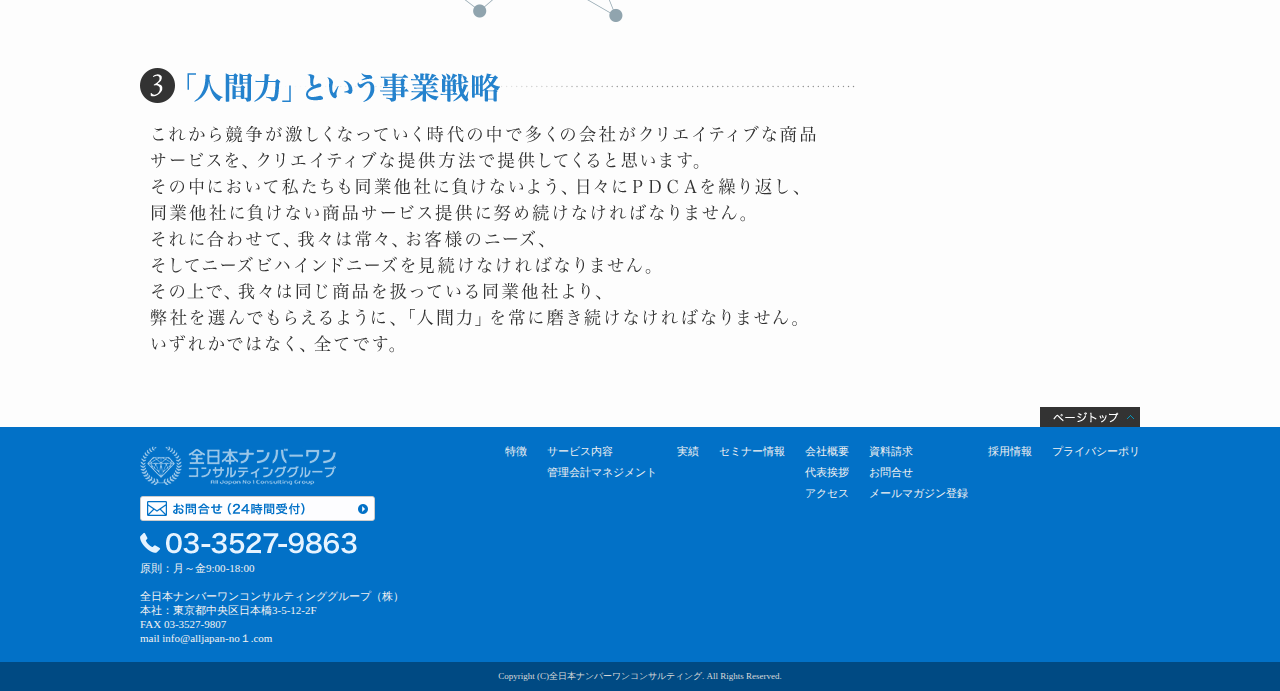
<file: htdocs/static/vision.html>
<!DOCTYPE html>
<html lang="ja">
<head>
	<meta charset="UTF-8">
	<title>全日本ナンバーワンコンサルティング</title>
	<meta name="robots" content="index,follow">
	<meta name="keywords" content="" />
	<meta name="description" content="" />
	<link rel="stylesheet" type="text/css" media="all" href="style.css" />
	<script src="http://ajax.googleapis.com/ajax/libs/jquery/2.0.3/jquery.min.js"></script>
	<script src="assets/js/common.js"></script>
</head>
<body>
	<header class="l-header wrap">
		<div class="header-logo">
			<img src="assets/img/layout/header/header_logo.png" width="250" height="50" alt="ロゴ">
		</div>
		<h1>『高齢化社会を華やかな時代にデザインする』<br>それが私たちのＭＩＳＳＩＯＮです。</h1>
		<div class="header-btn">
			<ul class="header-list float-list">
				<li><img src="assets/img/layout/header/header_tel.png" width="217" height="21" alt="電話：03-3527-9863"></li>
				<li><a href="#"><img src="assets/img/layout/header/header_mail_btn.png" width="180" height="32" alt="メールでの受付はこちら"></a></li>
			</ul>
		</div>
	</header><!-- /.l-header -->

	<nav class="l-navi">
		<ul class="navi-list float-list">
			<li><img src="assets/img/layout/navi/navi_01_off.png" width="140" height="60" alt="ナビ1"></li>
			<li><img src="assets/img/layout/navi/navi_02_off.png" width="160" height="60" alt="ナビ2"></li>
			<li><img src="assets/img/layout/navi/navi_03_off.png" width="109" height="60" alt="ナビ3"></li>
			<li><img src="assets/img/layout/navi/navi_04_off.png" width="157" height="60" alt="ナビ4"></li>
			<li><img src="assets/img/layout/navi/navi_05_off.png" width="132" height="60" alt="ナビ5"></li>
			<li><img src="assets/img/layout/navi/navi_06_off.png" width="135" height="60" alt="ナビ6"></li>
			<li><img src="assets/img/layout/navi/navi_07_off.png" width="167" height="60" alt="ナビ7"></li>
		</ul>
	</nav><!-- /.l-navi -->

	<section class="l-page-contents">
		<div class="page-headline">
			<h2 class="wrap"><img src="assets/img/page/vision/vision_h2.png" width="120" height="43" alt="ビジョン"></h2>
		</div>

		<div class="l-page-wrap">
			<main class="l-main">
				<div class="l-page-breadcrumb">
					<ul class="float-list">
						<li><a href="#">トップページ</a></li>
						<li>ビジョン</li>
					</ul>
				</div> <!--/.l-page-breadcrumb-->

				<div class="l-page-vision">
					<h3><img src="assets/img/page/vision/vision_h3_01.png" width="697" height="31" alt="ビジョン（向かうべき方向性）"></h3>
					<img src="assets/img/page/vision/vision_img_text_01.jpg" width="700" height="192" alt="高齢化社会を華やかな時代にデザインする">

					<h3><img src="assets/img/page/vision/vision_h3_02.png" width="697" height="31" alt="理念（心の底からの想い）"></h3>
					<img src="assets/img/page/vision/vision_img_text_02.png" width="700" height="219" alt="私たちアサヒグループは全従業員の物心両面からの幸せを追求しながら 人類社会の進歩発展へ貢献することを持ってその企業活動とし最高で最強で最大の日本一愛される会社を作り上げることをもってその使命が完結するものと定める。（2006年11月制定）">

					<h3><img src="assets/img/page/vision/vision_h3_03.png" width="697" height="31" alt="事業戦略（取るべき手立て）"></h3>
					<ul>
						<li><img src="assets/img/page/vision/vision_img_text_03.png" width="715" height="206" alt="完全地域密着戦略"></li>
						<li><img src="assets/img/page/vision/vision_img_text_04.png" width="693" height="429" alt="お客様を中心に全てが強く関連していく多角経営戦略"></li>
						<li><img src="assets/img/page/vision/vision_img_text_05.png" width="715" height="285" alt="「人間力」という事業戦略"></li>
					</ul>
				</div><!--/.l-page-vision-->
			</main><!--/.l-main-->

			<aside class="l-side">
				<div class="side-menu">
					<ul>
						<li><a href="#"><img src="assets/img/layout/side/side_menu_01.png" width="260" height="40" alt="会社概要"></a></li>
						<li><a href="#"><img src="assets/img/layout/side/side_menu_02.png" width="260" height="40" alt="特徴"></a></li>
					</ul>
				</div>
				<div class="side-banner">
					<ul>
						<li><a href="#"><img src="assets/img/layout/side/side_banner_01.png" width="260" height="80" alt="24時間メール受付"></a></li>
						<li><a href="#"><img src="assets/img/layout/side/side_banner_02.png" width="260" height="80" alt="メールマガジン登録"></a></li>
						<li><a href="#"><img src="assets/img/layout/side/side_banner_03.png" width="260" height="80" alt="お電話でのお問い合わせ"></a></li>
						<li><a href="#"><img src="assets/img/layout/side/side_banner_04.png" width="260" height="82" alt="資料請求"></a></li>
						<li><a href="#"><img src="assets/img/layout/side/side_banner_05.png" width="260" height="102" alt="新卒採用・中途採用"></a></li>
						<li><a href="#"><img src="assets/img/layout/side/side_banner_06.png" width="260" height="80" alt="経営成功コラム"></a></li>
						<li><a href="#"><img src="assets/img/layout/side/side_banner_07.png" width="260" height="80" alt="お役立ちコンテンツ"></a></li>
					</ul>
				</div>

				<div class="side-kankei">
					<h3><img src="assets/img/layout/side/side_kankei_h3.png" width="260" height="28" alt="資料請求"></h3>
					<ul>
						<li><a href="#">地域に根付く職人仕事と日本の心を守る 日本建築塗装職人の会</a></li>
						<li><a href="#">アサヒリフォーム有限会社</a></li>
						<li><a href="#">プレミアムペイントジャパン株式会社</a></li>
						<li><a href="#">青木忠史経営成功塾</a></li>
					</ul>
				</div>
			</aside><!--/.l-side-->
		</div><!--/.l-page-wrap-->
	</section><!-- /.l-page-contents -->

	<div class="l-pagetop wrap">
		<a href="#"><img src="assets/img/top/pagetop_btn.jpg" width="100" height="20" alt="ページトップ"></a>
	</div>

	<footer class="l-footer">
		<div class="wrap">
			<div class="footer-left">
				<img src="assets/img/layout/footer/footer_logo.png" width="196" height="39" alt="ロゴ">

				<a href="#"><img src="assets/img/layout/footer/footer_btn.png" width="235" height="25" alt="btn"></a>

				<img src="assets/img/layout/footer/footer_tel.png" width="217" height="22" alt="電話">
				<p>原則：月～金9:00-18:00</p>
				<p class="address">全日本ナンバーワンコンサルティンググループ（株）<br>本社：東京都中央区日本橋3-5-12-2F<br>FAX 03-3527-9807<br>mail info@alljapan-no１.com</p>
			</div> <!--/.footer-left-->

			<div class="footer-menu">
				<ul>
					<li><a href="#">特徴</a></li>
					<li>
						<ul>
							<li><a href="#">サービス内容</a></li>
							<li><a href="#">管理会計マネジメント</a></li>
						</ul>
					</li>
					<li><a href="#">実績</a></li>
					<li><a href="#">セミナー情報</a></li>
					<li>
						<ul>
							<li><a href="#">会社概要</a></li>
							<li><a href="#">代表挨拶</a></li>
							<li><a href="#">アクセス</a></li>
						</ul>
					</li>
					<li>
						<ul>
							<li><a href="#">資料請求</a></li>
							<li><a href="#">お問合せ</a></li>
							<li><a href="#">メールマガジン登録</a></li>
						</ul>
					</li>
					<li><a href="#">採用情報</a></li>
					<li><a href="#">プライバシーポリ</a></li>
				</ul>
			</div><!--/.footer-menu-->
		</div> <!--/.wrap-->

		<div class="l-copyright">
			<small>Copyright (C)全日本ナンバーワンコンサルティング. All Rights Reserved.</small>
		</div>
	</footer>
</body>
</html>
</file>
<file: htdocs/static/assets/css/top_slider.css>
/* blue button large */

.amazingslider-wrapper-1{
  padding: 35px 0 0;
}
.amazingslider-nav-1{
  margin: 40px 0 0 !important;
}
.as-btn-blue-large {
  	display: inline-block;
  	border: none;
  	-webkit-box-sizing: border-box;
  	-moz-box-sizing: border-box;
  	box-sizing: border-box;
  	margin: 0;
  	background: #009cde;
  	font-family: "Lucida Sans Unicode","Lucida Grande",sans-serif,Arial;
  	color: #fff;
  	cursor: pointer;
  	text-align: center;
  	text-decoration: none;
  	text-shadow: none;
  	text-transform: none;
  	white-space: nowrap;
  	-webkit-font-smoothing: antialiased;
	padding: 10px 16px;
	font-size: 24px;
	font-weight: 300;
  	-webkit-border-radius: 4px;
  	-moz-border-radius: 4px;
  	border-radius: 4px;
}

.as-btn-blue-large:hover {
  	color: #fff;
  	background: #0285d2;
}

.as-btn-blue-large:focus {
  	outline: 0;
}

/* blue button medium */
.as-btn-blue-medium {
  	display: inline-block;
  	border: none;
  	-webkit-box-sizing: border-box;
  	-moz-box-sizing: border-box;
  	box-sizing: border-box;
  	margin: 0;
  	background: #009cde;
  	font-family: "Lucida Sans Unicode","Lucida Grande",sans-serif,Arial;
  	color: #fff;
  	cursor: pointer;
  	text-align: center;
  	text-decoration: none;
  	text-shadow: none;
  	text-transform: none;
  	white-space: nowrap;
  	-webkit-font-smoothing: antialiased;
	padding: 6px 12px;
	font-size: 14px;
	font-weight: normal;
  	-webkit-border-radius: 2px;
  	-moz-border-radius: 2px;
  	border-radius: 2px;
}

.as-btn-blue-medium:hover {
  	color: #fff;
  	background: #0285d2;
}

.as-btn-blue-medium:focus {
  	outline: 0;
}

/* blue button small */
.as-btn-blue-small {
  	display: inline-block;
  	border: none;
  	-webkit-box-sizing: border-box;
  	-moz-box-sizing: border-box;
  	box-sizing: border-box;
  	margin: 0;
  	background: #009cde;
  	font-family: "Lucida Sans Unicode","Lucida Grande",sans-serif,Arial;
  	color: #fff;
  	cursor: pointer;
  	text-align: center;
  	text-decoration: none;
  	text-shadow: none;
  	text-transform: none;
  	white-space: nowrap;
  	-webkit-font-smoothing: antialiased;
	padding: 5px 10px;
	font-size: 12px;
	font-weight: normal;
  	-webkit-border-radius: 0px;
  	-moz-border-radius: 0px;
  	border-radius: 0px;
}

.as-btn-blue-small:hover {
  	color: #fff;
  	background: #0285d2;
}

.as-btn-blue-small:focus {
  	outline: 0;
}

/* blue border large */
.as-btn-blueborder-large {
  	display: inline-block;
  	border: 2px solid #009cde;
  	-webkit-box-sizing: border-box;
  	-moz-box-sizing: border-box;
  	box-sizing: border-box;
  	margin: 0;
  	background: transparent;
  	font-family: "Lucida Sans Unicode","Lucida Grande",sans-serif,Arial;
  	color: #009cde;
  	cursor: pointer;
  	text-align: center;
  	text-decoration: none;
  	text-shadow: none;
  	text-transform: none;
  	vertical-align: baseline;
  	white-space: nowrap;
  	-webkit-font-smoothing: antialiased;
	padding: 10px 16px;
	font-size: 24px;
	font-weight: 300;
  	-webkit-border-radius: 4px;
  	-moz-border-radius: 4px;
  	border-radius: 4px;
}

.as-btn-blueborder-large:hover {
  	color: #fff;
  	background: #009cde;
}

.as-btn-blueborder-large:focus {
  	outline: 0;
}

/* blue border medium */
.as-btn-blueborder-medium {
  	display: inline-block;
  	border: 2px solid #009cde;
  	-webkit-box-sizing: border-box;
  	-moz-box-sizing: border-box;
  	box-sizing: border-box;
  	margin: 0;
  	background: transparent;
  	font-family: "Lucida Sans Unicode","Lucida Grande",sans-serif,Arial;
  	color: #009cde;
  	cursor: pointer;
  	text-align: center;
  	text-decoration: none;
  	text-shadow: none;
  	text-transform: none;
  	vertical-align: baseline;
  	white-space: nowrap;
  	-webkit-font-smoothing: antialiased;
	padding: 6px 12px;
	font-size: 14px;
	font-weight: normal;
  	-webkit-border-radius: 2px;
  	-moz-border-radius: 2px;
  	border-radius: 2px;
}

.as-btn-blueborder-medium:hover {
  	color: #fff;
  	background: #009cde;
}

.as-btn-blueborder-medium:focus {
  	outline: 0;
}

/* blue border small */
.as-btn-blueborder-small {
  	display: inline-block;
  	border: 2px solid #009cde;
  	-webkit-box-sizing: border-box;
  	-moz-box-sizing: border-box;
  	box-sizing: border-box;
  	margin: 0;
  	background: transparent;
  	font-family: "Lucida Sans Unicode","Lucida Grande",sans-serif,Arial;
  	color: #009cde;
  	cursor: pointer;
  	text-align: center;
  	text-decoration: none;
  	text-shadow: none;
  	text-transform: none;
  	vertical-align: baseline;
  	white-space: nowrap;
  	-webkit-font-smoothing: antialiased;
	padding: 5px 10px;
	font-size: 12px;
	font-weight: normal;
  	-webkit-border-radius: 0px;
  	-moz-border-radius: 0px;
  	border-radius: 0px;
}

.as-btn-blueborder-small:hover {
  	color: #fff;
  	background: #009cde;
}

.as-btn-blueborder-small:focus {
  	outline: 0;
}

/* orange button large */
.as-btn-orange-large {
  	display: inline-block;
  	border: none;
  	-webkit-box-sizing: border-box;
  	-moz-box-sizing: border-box;
  	box-sizing: border-box;
  	margin: 0;
  	background: #f7a020;
  	font-family: "Lucida Sans Unicode","Lucida Grande",sans-serif,Arial;
  	color: #fff;
  	cursor: pointer;
  	text-align: center;
  	text-decoration: none;
  	text-shadow: none;
  	text-transform: none;
  	white-space: nowrap;
  	-webkit-font-smoothing: antialiased;
	padding: 10px 16px;
	font-size: 24px;
	font-weight: 300;
  	-webkit-border-radius: 4px;
  	-moz-border-radius: 4px;
  	border-radius: 4px;
}

.as-btn-orange-large:hover {
  	color: #fff;
  	background: #ffc030;
}

.as-btn-orange-large:focus {
  	outline: 0;
}

/* orange button medium */
.as-btn-orange-medium {
  	display: inline-block;
  	border: none;
  	-webkit-box-sizing: border-box;
  	-moz-box-sizing: border-box;
  	box-sizing: border-box;
  	margin: 0;
  	background: #f7a020;
  	font-family: "Lucida Sans Unicode","Lucida Grande",sans-serif,Arial;
  	color: #fff;
  	cursor: pointer;
  	text-align: center;
  	text-decoration: none;
  	text-shadow: none;
  	text-transform: none;
  	white-space: nowrap;
  	-webkit-font-smoothing: antialiased;
	padding: 6px 12px;
	font-size: 14px;
	font-weight: normal;
  	-webkit-border-radius: 2px;
  	-moz-border-radius: 2px;
  	border-radius: 2px;
}

.as-btn-orange-medium:hover {
  	color: #fff;
  	background: #ffc030;
}

.as-btn-orange-medium:focus {
  	outline: 0;
}

/* orange button small */
.as-btn-orange-small {
  	display: inline-block;
  	border: none;
  	-webkit-box-sizing: border-box;
  	-moz-box-sizing: border-box;
  	box-sizing: border-box;
  	margin: 0;
  	background: #f7a020;
  	font-family: "Lucida Sans Unicode","Lucida Grande",sans-serif,Arial;
  	color: #fff;
  	cursor: pointer;
  	text-align: center;
  	text-decoration: none;
  	text-shadow: none;
  	text-transform: none;
  	white-space: nowrap;
  	-webkit-font-smoothing: antialiased;
	padding: 5px 10px;
	font-size: 12px;
	font-weight: normal;
  	-webkit-border-radius: 0px;
  	-moz-border-radius: 0px;
  	border-radius: 0px;
}

.as-btn-orange-small:hover {
  	color: #fff;
  	background: #ffc030;
}

.as-btn-orange-small:focus {
  	outline: 0;
}

/* orange border large */
.as-btn-orangeborder-large {
  	display: inline-block;
  	border: 2px solid #f7a020;
  	-webkit-box-sizing: border-box;
  	-moz-box-sizing: border-box;
  	box-sizing: border-box;
  	margin: 0;
  	background: transparent;
  	font-family: "Lucida Sans Unicode","Lucida Grande",sans-serif,Arial;
  	color: #f7a020;
  	cursor: pointer;
  	text-align: center;
  	text-decoration: none;
  	text-shadow: none;
  	text-transform: none;
  	vertical-align: baseline;
  	white-space: nowrap;
  	-webkit-font-smoothing: antialiased;
	padding: 10px 16px;
	font-size: 24px;
	font-weight: 300;
  	-webkit-border-radius: 4px;
  	-moz-border-radius: 4px;
  	border-radius: 4px;
}

.as-btn-orangeborder-large:hover {
  	color: #fff;
  	background: #f7a020;
}

.as-btn-orangeborder-large:focus {
  	outline: 0;
}

/* orange border medium */
.as-btn-orangeborder-medium {
  	display: inline-block;
  	border: 2px solid #f7a020;
  	-webkit-box-sizing: border-box;
  	-moz-box-sizing: border-box;
  	box-sizing: border-box;
  	margin: 0;
  	background: transparent;
  	font-family: "Lucida Sans Unicode","Lucida Grande",sans-serif,Arial;
  	color: #f7a020;
  	cursor: pointer;
  	text-align: center;
  	text-decoration: none;
  	text-shadow: none;
  	text-transform: none;
  	vertical-align: baseline;
  	white-space: nowrap;
  	-webkit-font-smoothing: antialiased;
	padding: 6px 12px;
	font-size: 14px;
	font-weight: normal;
  	-webkit-border-radius: 2px;
  	-moz-border-radius: 2px;
  	border-radius: 2px;
}

.as-btn-orangeborder-medium:hover {
  	color: #fff;
  	background: #f7a020;
}

.as-btn-orangeborder-medium:focus {
  	outline: 0;
}

/* orange border small */
.as-btn-orangeborder-small {
  	display: inline-block;
  	border: 2px solid #f7a020;
  	-webkit-box-sizing: border-box;
  	-moz-box-sizing: border-box;
  	box-sizing: border-box;
  	margin: 0;
  	background: transparent;
  	font-family: "Lucida Sans Unicode","Lucida Grande",sans-serif,Arial;
  	color: #f7a020;
  	cursor: pointer;
  	text-align: center;
  	text-decoration: none;
  	text-shadow: none;
  	text-transform: none;
  	vertical-align: baseline;
  	white-space: nowrap;
  	-webkit-font-smoothing: antialiased;
	padding: 5px 10px;
	font-size: 12px;
	font-weight: normal;
  	-webkit-border-radius: 0px;
  	-moz-border-radius: 0px;
  	border-radius: 0px;
}

.as-btn-orangeborder-small:hover {
  	color: #fff;
  	background: #f7a020;
}

.as-btn-orangeborder-small:focus {
  	outline: 0;
}

/* white button large */
.as-btn-white-large {
  	display: inline-block;
  	border: none;
  	-webkit-box-sizing: border-box;
  	-moz-box-sizing: border-box;
  	box-sizing: border-box;
  	margin: 0;
  	background: #fff;
  	font-family: "Lucida Sans Unicode","Lucida Grande",sans-serif,Arial;
  	color: #444;
  	cursor: pointer;
  	text-align: center;
  	text-decoration: none;
  	text-shadow: none;
  	text-transform: none;
  	white-space: nowrap;
  	-webkit-font-smoothing: antialiased;
	padding: 10px 16px;
	font-size: 24px;
	font-weight: 300;
  	-webkit-border-radius: 4px;
  	-moz-border-radius: 4px;
  	border-radius: 4px;
}

.as-btn-white-large:hover {
  	color: #fff;
  	background: #444;
}

.as-btn-white-large:focus {
  	outline: 0;
}

/* white button medium */
.as-btn-white-medium {
  	display: inline-block;
  	border: none;
  	-webkit-box-sizing: border-box;
  	-moz-box-sizing: border-box;
  	box-sizing: border-box;
  	margin: 0;
  	background: #fff;
  	font-family: "Lucida Sans Unicode","Lucida Grande",sans-serif,Arial;
  	color: #444;
  	cursor: pointer;
  	text-align: center;
  	text-decoration: none;
  	text-shadow: none;
  	text-transform: none;
  	white-space: nowrap;
  	-webkit-font-smoothing: antialiased;
	padding: 6px 12px;
	font-size: 14px;
	font-weight: normal;
  	-webkit-border-radius: 2px;
  	-moz-border-radius: 2px;
  	border-radius: 2px;
}

.as-btn-white-medium:hover {
  	color: #fff;
  	background: #444;
}

.as-btn-white-medium:focus {
  	outline: 0;
}

/* white button small */
.as-btn-white-small {
  	display: inline-block;
  	border: none;
  	-webkit-box-sizing: border-box;
  	-moz-box-sizing: border-box;
  	box-sizing: border-box;
  	margin: 0;
  	background: #fff;
  	font-family: "Lucida Sans Unicode","Lucida Grande",sans-serif,Arial;
  	color: #444;
  	cursor: pointer;
  	text-align: center;
  	text-decoration: none;
  	text-shadow: none;
  	text-transform: none;
  	white-space: nowrap;
  	-webkit-font-smoothing: antialiased;
	padding: 5px 10px;
	font-size: 12px;
	font-weight: normal;
  	-webkit-border-radius: 0px;
  	-moz-border-radius: 0px;
  	border-radius: 0px;
}

.as-btn-white-small:hover {
  	color: #fff;
  	background: #444;
}

.as-btn-white-small:focus {
  	outline: 0;
}

/* white border large */
.as-btn-whiteborder-large {
  	display: inline-block;
  	border: 2px solid #fff;
  	-webkit-box-sizing: border-box;
  	-moz-box-sizing: border-box;
  	box-sizing: border-box;
  	margin: 0;
  	background: transparent;
  	font-family: "Lucida Sans Unicode","Lucida Grande",sans-serif,Arial;
  	color: #fff;
  	cursor: pointer;
  	text-align: center;
  	text-decoration: none;
  	text-shadow: none;
  	text-transform: none;
  	vertical-align: baseline;
  	white-space: nowrap;
  	-webkit-font-smoothing: antialiased;
	padding: 10px 16px;
	font-size: 24px;
	font-weight: 300;
  	-webkit-border-radius: 4px;
  	-moz-border-radius: 4px;
  	border-radius: 4px;
}

.as-btn-whiteborder-large:hover {
  	color: #444;
  	background: #fff;
}

.as-btn-whiteborder-large:focus {
  	outline: 0;
}

/* white border medium */
.as-btn-whiteborder-medium {
  	display: inline-block;
  	border: 2px solid #fff;
  	-webkit-box-sizing: border-box;
  	-moz-box-sizing: border-box;
  	box-sizing: border-box;
  	margin: 0;
  	background: transparent;
  	font-family: "Lucida Sans Unicode","Lucida Grande",sans-serif,Arial;
  	color: #fff;
  	cursor: pointer;
  	text-align: center;
  	text-decoration: none;
  	text-shadow: none;
  	text-transform: none;
  	vertical-align: baseline;
  	white-space: nowrap;
  	-webkit-font-smoothing: antialiased;
	padding: 6px 12px;
	font-size: 14px;
	font-weight: normal;
  	-webkit-border-radius: 2px;
  	-moz-border-radius: 2px;
  	border-radius: 2px;
}

.as-btn-whiteborder-medium:hover {
  	color: #444;
  	background: #fff;
}

.as-btn-whiteborder-medium:focus {
  	outline: 0;
}

/* white border small */
.as-btn-whiteborder-small {
  	display: inline-block;
  	border: 2px solid #fff;
  	-webkit-box-sizing: border-box;
  	-moz-box-sizing: border-box;
  	box-sizing: border-box;
  	margin: 0;
  	background: transparent;
  	font-family: "Lucida Sans Unicode","Lucida Grande",sans-serif,Arial;
  	color: #fff;
  	cursor: pointer;
  	text-align: center;
  	text-decoration: none;
  	text-shadow: none;
  	text-transform: none;
  	vertical-align: baseline;
  	white-space: nowrap;
  	-webkit-font-smoothing: antialiased;
	padding: 5px 10px;
	font-size: 12px;
	font-weight: normal;
  	-webkit-border-radius: 0px;
  	-moz-border-radius: 0px;
  	border-radius: 0px;
}

.as-btn-whiteborder-small:hover {
  	color: #444;
  	background: #fff;
}

.as-btn-whiteborder-small:focus {
  	outline: 0;
}

/* navy button large */
.as-btn-navy-large {
  	display: inline-block;
  	border: none;
  	-webkit-box-sizing: border-box;
  	-moz-box-sizing: border-box;
  	box-sizing: border-box;
  	margin: 0;
  	background: #334455;
  	font-family: "Lucida Sans Unicode","Lucida Grande",sans-serif,Arial;
  	color: #fff;
  	cursor: pointer;
  	text-align: center;
  	text-decoration: none;
  	text-shadow: none;
  	text-transform: none;
  	white-space: nowrap;
  	-webkit-font-smoothing: antialiased;
	padding: 10px 16px;
	font-size: 24px;
	font-weight: 300;
  	-webkit-border-radius: 4px;
  	-moz-border-radius: 4px;
  	border-radius: 4px;
}

.as-btn-navy-large:hover {
  	color: #fff;
  	background: #445566;
}

.as-btn-navy-large:focus {
  	outline: 0;
}

/* navy button medium */
.as-btn-navy-medium {
  	display: inline-block;
  	border: none;
  	-webkit-box-sizing: border-box;
  	-moz-box-sizing: border-box;
  	box-sizing: border-box;
  	margin: 0;
  	background: #334455;
  	font-family: "Lucida Sans Unicode","Lucida Grande",sans-serif,Arial;
  	color: #fff;
  	cursor: pointer;
  	text-align: center;
  	text-decoration: none;
  	text-shadow: none;
  	text-transform: none;
  	white-space: nowrap;
  	-webkit-font-smoothing: antialiased;
	padding: 6px 12px;
	font-size: 14px;
	font-weight: normal;
  	-webkit-border-radius: 2px;
  	-moz-border-radius: 2px;
  	border-radius: 2px;
}

.as-btn-navy-medium:hover {
  	color: #fff;
  	background: #445566;
}

.as-btn-navy-medium:focus {
  	outline: 0;
}

/* navy button small */
.as-btn-navy-small {
  	display: inline-block;
  	border: none;
  	-webkit-box-sizing: border-box;
  	-moz-box-sizing: border-box;
  	box-sizing: border-box;
  	margin: 0;
  	background: #334455;
  	font-family: "Lucida Sans Unicode","Lucida Grande",sans-serif,Arial;
  	color: #fff;
  	cursor: pointer;
  	text-align: center;
  	text-decoration: none;
  	text-shadow: none;
  	text-transform: none;
  	white-space: nowrap;
  	-webkit-font-smoothing: antialiased;
	padding: 5px 10px;
	font-size: 12px;
	font-weight: normal;
  	-webkit-border-radius: 0px;
  	-moz-border-radius: 0px;
  	border-radius: 0px;
}

.as-btn-navy-small:hover {
  	color: #fff;
  	background: #445566;
}

.as-btn-navy-small:focus {
  	outline: 0;
}
</file>
<file: htdocs/static/style.css>
@charset "UTF-8";
/* Reset CSS */
html, body, div, span, applet, object, iframe,
h1, h2, h3, h4, h5, h6, p, blockquote, pre,
a, abbr, acronym, address, big, cite, code,
del, dfn, em, img, ins, kbd, q, s, samp,
small, strike, strong, sub, sup, tt, var,
b, u, i, center,
dl, dt, dd, ol, ul, li,
fieldset, form, label, legend,
table, caption, tbody, tfoot, thead, tr, th, td,
article, aside, canvas, details, embed,
figure, figcaption, footer, header, hgroup,
menu, nav, output, ruby, section, summary,
time, mark, audio, video {
  margin: 0;
  padding: 0;
  border: 0;
  font: inherit;
  font-size: 100%;
  vertical-align: baseline;
}

html {
  line-height: 1;
}

ol, ul {
  list-style: none;
}

table {
  border-collapse: collapse;
  border-spacing: 0;
}

caption, th, td {
  text-align: left;
  font-weight: normal;
  vertical-align: middle;
}

q, blockquote {
  quotes: none;
}
q:before, q:after, blockquote:before, blockquote:after {
  content: "";
  content: none;
}

a img {
  border: none;
}

article, aside, details, figcaption, figure, footer, header, hgroup, main, menu, nav, section, summary {
  display: block;
}

/* General */
.float-list, .wrap, .l-contents, .l-page-mailmagazine li .magabox, .cf {
  *zoom: 1;
}
.float-list:after, .wrap:after, .l-contents:after, .l-page-mailmagazine li .magabox:after, .cf:after {
  content: "";
  display: block;
  clear: both;
  height: 0;
}

.float-list li {
  float: left;
}

/* Base */
body {
  font-family: 'Meiryo', 'メイリオ', 'Lucida Grande', 'Hiragino Kaku Gothic ProN', 'ヒラギノ角ゴ ProN W3', 'sans-serif';
  background: #fdfdfd;
}

a {
  color: #253059;
  text-decoration: underline;
}
a:hover, a:active, a:focus {
  text-decoration: none;
}

/* Layout */
/*==============================
共通要素
==============================*/
.wrap {
  width: 1000px;
  margin: 0 auto;
}

/*==============================
ヘッダー
==============================*/
.l-header {
  background: #fdfdfd;
  padding: 12px 0 0;
}
.l-header .header-logo {
  float: left;
  width: 280px;
}
.l-header h1 {
  float: left;
  padding: 8px 0 0;
  width: 280px;
  font-size: 10.94px;
  line-height: 1.645;
  color: #525252;
  transform: matrix(1, 0, 0, 1.00549, 0, 0);
}
.l-header .header-btn {
  float: right;
  width: 440px;
}
.l-header .header-btn .header-list {
  padding: 10px 0 0 0;
}
.l-header .header-btn .header-list li {
  padding: 0 0 0 20px;
}
.l-header .header-btn .header-list li:first-child {
  padding: 5px 0 0 23px;
}
.l-header .header-btn .header-list li:hover {
  opacity: 0.8;
}

/*==============================
グローバルナビ
==============================*/
.l-navi {
  width: 100%;
  height: 60px;
  margin: 13px 0 0;
  background: url(assets/img/layout/navi/navi_bg.png) no-repeat center center;
}
.l-navi .navi-list {
  width: 1000px;
  margin: 0 auto;
}
.l-navi .navi-list li {
  height: 45px;
}

/*==============================
トップスライダー
==============================*/
.l-top-slider {
  width: 100%;
  height: 495px;
  margin: 5px 0 0;
  background: url(assets/img/top/top_slider_bg.jpg) no-repeat center center;
}
.l-top-slider .navi-list {
  width: 1000px;
  margin: 0 auto;
}
.l-top-slider .navi-list li {
  height: 45px;
}
.l-top-slider .top-slider-wrapper {
  display: block;
  position: relative;
  max-width: 928px;
  margin: 0 auto 48px;
}
.l-top-slider .top-slider-wrapper .top-slide {
  display: block;
  position: relative;
  margin: 0 auto;
}
.l-top-slider .top-slider-wrapper .top-slide ul {
  display: none;
}

/*==============================
コンテンツ
==============================*/
.l-contents {
  width: 1000px;
  margin: 0 auto;
  padding: 95px 0 0 0;
}

.l-main {
  width: 720px;
  display: table-cell;
  margin: 0 40px 0 0;
  vertical-align: top;
}

/*******sadebar********/
.l-side {
  display: table-cell;
  vertical-align: top;
  width: 260px;
  padding: 0 0 87px 20px;
}
.l-side .side-menu {
  font-size: 0;
  padding: 0 0 12px;
}
.l-side .side-menu li {
  padding: 0 0 10px;
}
.l-side .side-menu li:hover {
  opacity: 0.8;
}
.l-side .side-banner {
  padding: 0 0 20px;
}
.l-side .side-banner li:not(:last-child) {
  padding: 0 0 17px 0;
}
.l-side .side-banner li:hover {
  opacity: 0.8;
}
.l-side .side-kankei {
  padding: 0 0 20px;
}
.l-side .side-kankei h3 {
  padding: 0 0 10px;
}
.l-side .side-kankei li {
  padding: 5px 0 5px 15px;
  background: url(assets/img/layout/side/side_kankei_li_bg.png) no-repeat 0 13px;
}
.l-side .side-kankei li a {
  text-decoration: none;
  color: #1f7aba;
  font-size: 12px;
  line-height: 20px;
}
.l-side .side-kankei li a:hover {
  text-decoration: underline;
}

/*==============================
	AJ1様_トップページ
==============================*/
.l-top-catch {
  padding: 0 0 45px 0;
}
.l-top-catch li {
  border: 1px solid #dadada;
  border-radius: 3px;
  width: 218px;
  text-align: center;
  margin: 20px 20px 0 0;
  height: 310px;
}
.l-top-catch li:last-child {
  margin: 20px 0 0 0;
}
.l-top-catch li .headline {
  padding: 0 0 15px;
}
.l-top-catch li p {
  text-align: left;
  padding: 15px 9px 0;
  color: #505c7a;
  font-size: 12px;
  line-height: 18px;
}

.l-top-free-consultant {
  padding: 0 0 40px;
}
.l-top-free-consultant li {
  padding: 20px 20px 0 0;
}
.l-top-free-consultant li:last-child {
  padding: 20px 0 0;
}

.l-top-news {
  padding: 0 0 40px;
}
.l-top-news li {
  padding: 19px 0 0;
}
.l-top-news li a {
  text-decoration: none;
}
.l-top-news .top-news-latest {
  float: left;
  width: 339px;
}
.l-top-news .top-news-semina {
  float: right;
  width: 340px;
}
.l-top-news span.date {
  font-weight: bold;
  color: #333333;
  font-size: 12px;
}
.l-top-news span.category {
  color: #fff;
  padding: 0 15px;
  margin: 0 0 0 10px;
  position: relative;
  font-size: 11px;
}
.l-top-news span.category:after {
  background: url(assets/img/top/top_news_category_after.png) no-repeat 9px 2px;
  position: absolute;
  content: "";
  height: 18px;
  width: 16px;
}
.l-top-news span.jigyou {
  background: #1465a3;
}
.l-top-news span.company {
  background: #0795b9;
}
.l-top-news span.other {
  background: #14a383;
}
.l-top-news span.other1 {
  background: #88c762;
}
.l-top-news p {
  line-height: 20px;
  font-size: 12px;
  color: #1f7aba;
  padding: 5px 0 0;
}
.l-top-news .read-more {
  padding: 20px 0 0;
}

.l-top-media {
  padding: 0 0 35px;
}
.l-top-media li {
  padding: 20px 20px 0 0;
}
.l-top-media li:last-child {
  padding: 20px 0 0;
}

.l-pagetop {
  font-size: 0;
  text-align: right;
}
.l-pagetop:hover {
  opacity: 0.8;
}

/*==============================
   AJ1様_サービス内容 (service)
==============================*/
.l-page-contents .page-headline {
  background: url(assets/img/page/page_head_h2_bg.png) no-repeat center top;
  height: 120px;
  margin: 0 0 40px;
}
.l-page-contents .page-headline h2 {
  padding: 33px 0;
}
.l-page-contents .l-page-breadcrumb {
  font-size: 12px;
  color: #333333;
}
.l-page-contents .l-page-breadcrumb li {
  padding: 0 12px 0 0;
}
.l-page-contents .l-page-breadcrumb li:not(:first-child):before {
  content: ">";
  padding: 0 12px 0 0;
}
.l-page-contents .l-page-breadcrumb li a {
  color: #2879b8;
}

.l-page-service {
  padding: 42px 0 0;
}
.l-page-service h3 {
  padding: 0 0 35px;
}
.l-page-service p {
  font-size: 14px;
  color: #333333;
  line-height: 1.714;
}
.l-page-service .servicebox {
  padding: 40px 0 75px;
}
.l-page-service .servicebox .servicebox-mokuji {
  float: left;
  width: 318px;
}
.l-page-service .servicebox .servicebox-mokuji li {
  padding: 0 0 3px;
}
.l-page-service .servicebox p {
  font-size: 14px;
  color: #333333;
  line-height: 1.714;
  padding: 18px 0 0;
  letter-spacing: -0.8px;
}
.l-page-service .servicebox p.text-blue {
  padding: 10px 0 42px;
  font-size: 14px;
  color: #2482cd;
  font-weight: bold;
  text-decoration: underline;
}
.l-page-service .servicebox .message {
  position: relative;
  bottom: 40px;
  text-align: right;
  margin: 0 0 -80px;
}
.l-page-service .servicebox-contents {
  float: left;
  width: 682px;
}

/*============================
	AJ1様_実績
============================*/
.l-page-wrap {
  width: 1000px;
  margin: 0 auto;
}
.l-page-wrap .l-page-jisseki-contents {
  padding: 51px 0 0;
}
.l-page-wrap .l-page-jisseki-contents p {
  font-size: 14px;
  line-height: 1.714;
  padding: 0 0 45px;
  color: #333333;
}
.l-page-wrap .l-page-jisseki-contents li {
  background: url(assets/img/page/jisseki/jisseki_list_bg.png) no-repeat 0 6px;
  padding: 0 0 25px 17px;
  color: #333333;
  font-size: 18px;
  line-height: 1.333;
}
.l-page-wrap .l-page-jisseki-contents .jisseki-btn {
  text-align: center;
  padding: 45px 0 0;
}
.l-page-wrap .l-page-jisseki-contents .jisseki-btn a:hover {
  opacity: 0.8;
}

/*============================
	AJ1様_特徴　Features
============================*/
.l-page-features-contents {
  padding: 51px 0 40px;
}
.l-page-features-contents li {
  padding: 28px 0 0;
}
.l-page-features-contents li:first-child {
  padding: 40px 0;
}
.l-page-features-contents .message {
  border: 1px solid #dadada;
  border-radius: 5px;
  margin: 40px 0 0;
  padding: 20px;
  font-size: 12px;
  line-height: 1.5;
  transform: matrix(1, 0, 0, 1.00009, 0, 0);
}
.l-page-features-contents .message p.text1 {
  padding: 25px 0;
}
.l-page-features-contents .message p span {
  color: #3389cf;
}
.l-page-features-contents .features-text {
  padding: 40px 0 0;
}

/*============================
	AJ1様_Thanksページ
============================*/
.l-page-thanks {
  text-align: center;
  padding: 45px 0 0;
}

/*============================
	AJ1様_メールマガジン登録
============================*/
.l-page-mailmagazine {
  padding: 40px 0 27px;
}
.l-page-mailmagazine p {
  padding: 30px 0 55px;
  font-size: 14px;
  line-height: 24px;
  color: #333333;
}
.l-page-mailmagazine p.note1 {
  font-size: 12px;
  padding: 20px 0 53px;
  color: #000;
}
.l-page-mailmagazine p.note2 {
  font-size: 12px;
  padding: 10px 0 20px;
  color: #000;
}
.l-page-mailmagazine li {
  width: 430px;
}
.l-page-mailmagazine li:not(:last-child) {
  padding: 0 70px 0 0;
}
.l-page-mailmagazine li p {
  display: block;
  padding: 20px 0 15px;
  color: #000000;
}
.l-page-mailmagazine li .magabox .magabox-thumb {
  float: left;
  width: 190px;
}
.l-page-mailmagazine li .magabox .magabox-text {
  float: right;
  width: 225px;
}
.l-page-mailmagazine li .magabox .magabox-text p {
  padding: 0;
  font-size: 12px;
}
.l-page-mailmagazine table {
  width: 930px;
  font-size: 12px;
  color: #000;
  line-height: 2.33;
}
.l-page-mailmagazine table th, .l-page-mailmagazine table td {
  border: 1px solid #cccccc;
}
.l-page-mailmagazine table th {
  background: #f3f3f3;
  width: 250px;
  padding: 0 0 0 15px;
}
.l-page-mailmagazine table th span {
  float: right;
  background: #da0000;
  color: #fff;
  border-radius: 3px;
  margin: 0 15px 0 0;
  text-align: center;
  width: 50px;
}
.l-page-mailmagazine table td {
  padding: 15px 0 15px 25px;
}
.l-page-mailmagazine table input {
  width: 297px;
  height: 22px;
  margin: 0 20px 0 0;
  border: 1px solid #cccccc;
  outline: none;
  padding: 0 5px;
}
.l-page-mailmagazine table .select-style {
  width: 307px;
  height: 25px;
  background: #fff url(assets/img/page/mailmagazine/mailmaga_select_arrow.png) no-repeat right;
  font-size: 12px;
  line-height: 1;
  overflow: hidden;
}
.l-page-mailmagazine table .select-style select {
  width: 330px;
  height: 25px;
  border: 1px solid #cccccc;
  background: transparent;
  outline: none;
}
.l-page-mailmagazine .mailmaga-btn {
  text-align: center;
  padding: 52px 0 75px;
}
.l-page-mailmagazine .mailmaga-btn a:hover {
  opacity: 0.8;
}

/*============================
	AJ1様_会社概要
============================*/
.l-page-company {
  padding: 40px 0 155px;
}
.l-page-company .message {
  border: 1px solid #dadada;
  border-radius: 5px;
  margin: 20px 0 30px;
  padding: 20px 13px;
  font-size: 12px;
  color: #000000;
  line-height: 1.5;
  letter-spacing: -0.2px;
  transform: matrix(1, 0, 0, 1.00009, 0, 0);
}
.l-page-company .message p span {
  color: #3389cf;
  font-weight: bold;
}
.l-page-company dl {
  margin: 18px 0 35px 20px;
  font-size: 12px;
  color: #000;
}
.l-page-company dl dt, .l-page-company dl dd {
  float: left;
  border-bottom: 1px solid #ccc;
  padding: 25px 0 20px;
}
.l-page-company dl dt:nth-last-child(1), .l-page-company dl dt:nth-last-child(2), .l-page-company dl dd:nth-last-child(1), .l-page-company dl dd:nth-last-child(2) {
  border-bottom: none;
  line-height: 24px;
}
.l-page-company dl dt {
  width: 110px;
}
.l-page-company dl dd {
  width: 580px;
}
.l-page-company .company-access {
  padding: 20px 0 40px;
}
.l-page-company table {
  font-size: 12px;
  color: #000;
  margin: 10px 0 0 20px;
  line-height: 18px;
}
.l-page-company table th, .l-page-company table td {
  padding: 10px 0;
  vertical-align: top;
}
.l-page-company table th {
  padding: 10px 40px 0 0;
}
.l-page-company table tr:nth-child(2) {
  line-height: 40px;
}
.l-page-company table tr:nth-child(2) th {
  padding: 0 40px 0 0;
}
.l-page-company table tr:nth-child(2) td {
  padding: 0;
}

/*==============================
	AJ1様_代表挨拶
==============================*/
.l-page-greeting {
  padding: 38px 0 85px;
}
.l-page-greeting h3 {
  padding: 0 0 20px;
}
.l-page-greeting .greeting-box {
  font-size: 12px;
  line-height: 24px;
  color: #000;
}
.l-page-greeting .greeting-box .greeting-box-thumb {
  float: left;
  width: 276px;
}
.l-page-greeting .greeting-box .greeting-box-text {
  float: right;
  width: 444px;
}
.l-page-greeting .greeting-box .greeting-box-text p {
  padding: 0 0 35px;
}
.l-page-greeting .greeting-box .greeting-box-text .signature {
  text-align: right;
  padding: 0 0 45px;
}
.l-page-greeting .greeting-box .greeting-box-text .signature P {
  padding: 0 0 8px;
}
.l-page-greeting .message {
  border: 1px solid #dadada;
  border-radius: 5px;
  padding: 20px 18px;
  font-size: 12px;
  line-height: 1.5;
  transform: matrix(1, 0, 0, 1.00009, 0, 0);
}

/*==============================
	AJ1様_理念とビジョン
==============================*/
.l-page-vision {
  padding: 37px 0 8px;
}
.l-page-vision h3 {
  padding: 0 0 25px;
}
.l-page-vision li {
  padding: 0 0 43px;
}

/*==============================
	AJ1様_採用情報
==============================*/
.l-page-recruit {
  padding: 37px 0 105px;
}
.l-page-recruit h3 {
  padding: 0 0 25px;
}
.l-page-recruit .recruit-head-text {
  padding: 14px 0 25px;
}
.l-page-recruit p {
  font-size: 12px;
  line-height: 1.5;
  transform: matrix(1, 0, 0, 1.00009, 0, 0);
  color: #000;
  padding: 0 0 25px;
}
.l-page-recruit p span {
  color: #2482cd;
  font-weight: bold;
  display: block;
}
.l-page-recruit .message {
  border: 1px solid #dadada;
  border-radius: 5px;
  padding: 20px 18px;
}
.l-page-recruit .message p:last-child {
  padding: 0;
}
.l-page-recruit .recruit-arrow {
  text-align: center;
  padding: 32px 0 23px;
}
.l-page-recruit table {
  width: 720px;
}
.l-page-recruit table th, .l-page-recruit table td {
  border: 1px solid #ccc;
  vertical-align: top;
  font-size: 12px;
  line-height: 2;
  color: #333333;
}
.l-page-recruit table th {
  background: #f2f2f2;
  width: 158px;
  padding: 18px 0 18px 20px;
}
.l-page-recruit table td {
  padding: 18px 0 18px 25px;
}
.l-page-recruit table a {
  color: #2482cd;
}

/*==============================
	AJ1様_お問い合わせ
==============================*/
.l-page-contact {
  padding: 45px 0 103px;
}
.l-page-contact .contact-step1 {
  text-align: center;
  padding: 0 0 38px;
}
.l-page-contact h3 {
  padding: 0 0 18px;
}
.l-page-contact table {
  width: 930px;
  font-size: 12px;
  color: #000;
  line-height: 2.33;
}
.l-page-contact table th, .l-page-contact table td {
  border: 1px solid #cccccc;
  vertical-align: top;
}
.l-page-contact table th {
  background: #f3f3f3;
  width: 235px;
  padding: 15px 0 0 15px;
}
.l-page-contact table th span {
  float: right;
  background: #da0000;
  color: #fff;
  border-radius: 3px;
  margin: 0 15px 0 0;
  text-align: center;
  width: 50px;
}
.l-page-contact table td {
  padding: 15px 0 15px 25px;
}
.l-page-contact table input {
  width: 297px;
  height: 22px;
  margin: 0 20px 0 0;
  border: 1px solid #cccccc;
  outline: none;
  padding: 0 5px;
  display: inline-table;
  vertical-align: middle;
}
.l-page-contact table p {
  display: inline-table;
  vertical-align: middle;
  width: 280px;
}
.l-page-contact table textarea {
  width: 620px;
  height: 127px;
  font-size: 14px;
  padding: 5px 0 0 5px;
  resize: none;
  outline: none;
}
.l-page-contact table.contact-naiyo {
  margin: 0 0 40px;
}
.l-page-contact table.contact-naiyo th, .l-page-contact table.contact-naiyo td {
  vertical-align: middle;
}
.l-page-contact table.contact-naiyo th {
  background: #fff;
}
.l-page-contact .contact-btn {
  text-align: center;
  padding: 32px 0 0;
}
.l-page-contact .contact-btn a:hover {
  opacity: 0.8;
}

/*==============================
AJ1様_管理会計マネジメント
==============================*/
.l-page-kaikei {
  padding: 42px 0 0;
}
.l-page-kaikei h3 {
  padding: 0 0 22px;
}
.l-page-kaikei h4 {
  padding: 45px 0 0;
}
.l-page-kaikei p {
  font-size: 12px;
  color: #333333;
  line-height: 1.714;
}
.l-page-kaikei p.headtext {
  font-size: 14px;
}
.l-page-kaikei p.headline-list {
  font-weight: bold;
  color: #000000;
  padding: 5px 0 0;
}
.l-page-kaikei p.text1 {
  padding: 24px 0 0;
}
.l-page-kaikei p.text2 {
  padding: 32px 0 0;
}
.l-page-kaikei p.text3 {
  padding: 10px 0 0;
}
.l-page-kaikei p.text4 {
  padding: 0;
}
.l-page-kaikei p.text5 {
  padding: 0 0 30px;
}
.l-page-kaikei p.text6 {
  padding: 45px 0 0;
}
.l-page-kaikei p.text7 {
  padding: 38px 0 0 32px;
}
.l-page-kaikei .kaikeibox {
  padding: 40px 0 75px;
}
.l-page-kaikei .kaikeibox .kaikeibox-mokuji {
  float: left;
  width: 318px;
}
.l-page-kaikei .kaikeibox .kaikeibox-mokuji li {
  padding: 0 0 3px;
}
.l-page-kaikei .kaikeibox .kaikeibox-contents {
  float: left;
  width: 682px;
}
.l-page-kaikei .kaikeibox .kaikeibox-contents .headtext {
  padding: 0 0 34px;
}
.l-page-kaikei .kaikeibox .kaikeibox-contents .strong-points {
  text-align: center;
  padding: 25px 0 0;
}
.l-page-kaikei .kaikeibox .kaikeibox-contents .kaikeibox-contents-graybox {
  background: #e6e6e6;
  text-align: center;
  margin: 30px 0 0;
  border: 1px solid #cccccc;
  padding: 80px 0;
}
.l-page-kaikei .kaikeibox .kaikeibox-contents .kaikeibox-contents-graybox p {
  font-size: 13.8px;
  color: #333333;
}
.l-page-kaikei .kaikeibox .kaikeibox-contents ul.original-kaikei li {
  width: 331px;
}
.l-page-kaikei .kaikeibox .kaikeibox-contents ul.original-kaikei li:first-child {
  padding: 0 20px 0 0;
}
.l-page-kaikei .kaikeibox .kaikeibox-contents ul.original-kaikei li p {
  text-align: center;
  padding: 10px 0 45px;
}
.l-page-kaikei .kaikeibox .kaikeibox-contents .other-field {
  padding: 63px 0 0;
}
.l-page-kaikei .kaikeibox .kaikeibox-contents .other-field ul {
  padding: 20px 0 0;
}
.l-page-kaikei .kaikeibox .kaikeibox-contents .other-field ul li {
  width: 227px;
  color: #000000;
  font-size: 12px;
}
.l-page-kaikei .kaikeibox .kaikeibox-contents .other-field ul li p {
  font-size: 14px;
}
.l-page-kaikei .kaikeibox .kaikeibox-contents .other-field ul li li {
  line-height: 23.65px;
}
.l-page-kaikei .kaikeibox .kaikeibox-contents .management-strategy {
  padding: 40px 0 0;
}
.l-page-kaikei .kaikeibox .kaikeibox-contents .useful-contents {
  padding: 25px 0 0;
}
.l-page-kaikei .kaikeibox .kaikeibox-contents .useful-contents .useful-contents-box {
  float: left;
  width: 320px;
}
.l-page-kaikei .kaikeibox .kaikeibox-contents .useful-contents .useful-contents-box:last-child {
  float: right;
}
.l-page-kaikei .kaikeibox .kaikeibox-contents .useful-contents .useful-contents-box li {
  padding: 0 0 10px;
}
.l-page-kaikei .kaikeibox .kaikeibox-contents .contact-banner {
  padding: 54px 0 41px;
  text-align: center;
}

/*==============================
	AJ1様_資料請求
==============================*/
.l-page-request {
  padding: 45px 0 85px;
}
.l-page-request h3 {
  padding: 0 0 20px;
}
.l-page-request table {
  width: 930px;
  font-size: 12px;
  color: #000;
  line-height: 2.33;
}
.l-page-request table.customer-info {
  margin: 0 0 37px;
}
.l-page-request table.customer-info th, .l-page-request table.customer-info td {
  border: 1px solid #cccccc;
  vertical-align: top;
}
.l-page-request table.customer-info th {
  background: #f3f3f3;
  width: 235px;
  padding: 15px 0 0 15px;
}
.l-page-request table.customer-info th span {
  float: right;
  background: #da0000;
  color: #fff;
  border-radius: 3px;
  margin: 0 15px 0 0;
  text-align: center;
  width: 50px;
}
.l-page-request table.customer-info td {
  padding: 15px 0 15px 25px;
}
.l-page-request table.customer-info input {
  width: 297px;
  height: 22px;
  margin: 0 20px 0 0;
  border: 1px solid #cccccc;
  outline: none;
  padding: 0 5px;
  display: inline-table;
  vertical-align: middle;
}
.l-page-request table.customer-info p {
  display: inline-table;
  vertical-align: middle;
  width: 280px;
}
.l-page-request table.customer-info textarea {
  width: 620px;
  height: 127px;
  font-size: 14px;
  padding: 5px 0 0 5px;
  resize: none;
  outline: none;
}
.l-page-request table.anket {
  border: 1px solid #ccc;
  margin: 0 0 40px;
}
.l-page-request table.anket th, .l-page-request table.anket td {
  vertical-align: top;
}
.l-page-request table.anket th {
  width: 323px;
  padding: 20px 0 0 15px;
}
.l-page-request table.anket td {
  padding: 20px 33px 0 0;
}
.l-page-request table.anket td .checkbox label {
  float: left;
  padding: 0 30px 0 0;
}
.l-page-request table.anket td .checkbox label span {
  top: -7px;
  position: relative;
}
.l-page-request table.anket td .checkbox label:nth-child(3) {
  width: 300px;
}
.l-page-request table.anket td span {
  padding: 0 20px 0 0;
}
.l-page-request table.anket td input {
  outline: none;
  border: 1px solid #ccc;
  height: 23px;
}
.l-page-request table.anket td input.text1 {
  width: 310px;
  margin: 0 0 15px;
}
.l-page-request table.anket td input.text2 {
  width: 490px;
}
.l-page-request table.anket td input.text3 {
  width: 548px;
}
.l-page-request table.anket td p {
  padding: 7px 0 18px;
}
.l-page-request .request-step {
  text-align: center;
  padding: 0 0 40px;
}
.l-page-request ul {
  margin: 0 0 15px;
}
.l-page-request ul li {
  padding: 0 15px 15px 0;
}
.l-page-request .message-box {
  border: 1px solid #ccc;
  padding: 15px 23px 5px 22px;
  overflow: auto;
  height: 230px;
  font-size: 12px;
  line-height: 1.5;
  color: #535353;
  background: #ffffff;
}
.l-page-request .message-box p {
  padding: 0 0 25px;
}
.l-page-request .request-btn {
  text-align: center;
  padding: 40px 0 0;
}
.l-page-request .request-btn label {
  padding: 0 0 30px;
  font-size: 14px;
  display: block;
  color: #000;
}
.l-page-request .request-btn label span {
  color: #c70000;
  font-weight: bold;
  padding: 0 0 0 15px;
}
.l-page-request .request-btn a:hover {
  opacity: 0.8;
}

/*==============================
フッター
==============================*/
.l-footer {
  width: 100%;
  padding: 19px 0 0;
  color: #fff;
  background: #0271c7;
}
.l-footer .footer-left {
  float: left;
  width: 265px;
}
.l-footer .footer-left img {
  margin: 0 0 8px;
}
.l-footer .footer-left img:nth-child(3) {
  margin: 0;
}
.l-footer .footer-left p {
  font-size: 11.059px;
  line-height: 23px;
  color: #f2f2f2;
  padding: 0 0 9px;
}
.l-footer .footer-left .address {
  margin: 0 0 0 0;
  font-size: 11px;
  line-height: 1.273;
}
.l-footer .footer-menu {
  float: right;
}
.l-footer .footer-menu a {
  color: #f2f2f2;
  text-decoration: none;
}
.l-footer .footer-menu a:hover {
  color: #fff;
  text-decoration: underline;
}
.l-footer .footer-menu li {
  float: left;
  padding: 0 0 0 20px;
  font-size: 11px;
}
.l-footer .footer-menu li li {
  float: none;
  padding: 0 0 10px;
}
.l-footer .l-copyright {
  background: #004a83;
  padding: 10px 0;
  text-align: center;
  margin: 8px 0 0;
  font-size: 9px;
  color: #dadada;
}
</file>
